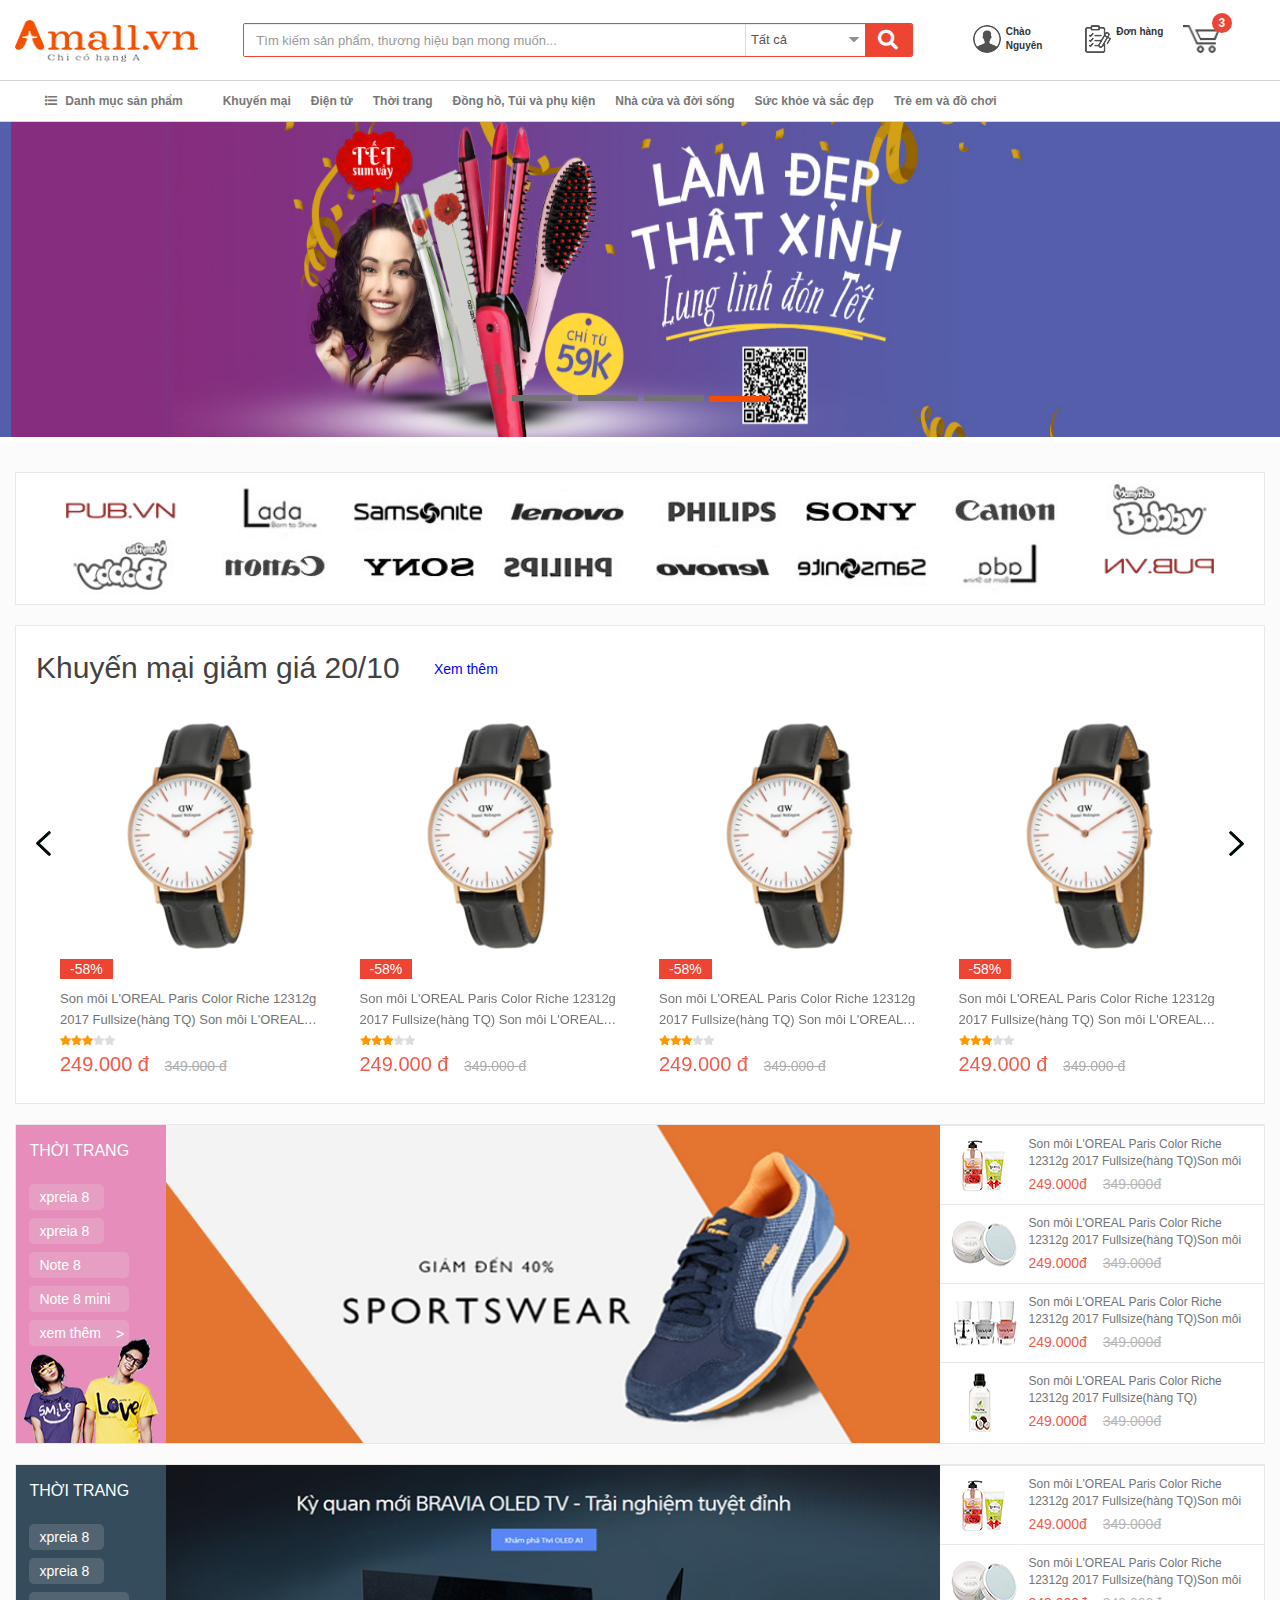
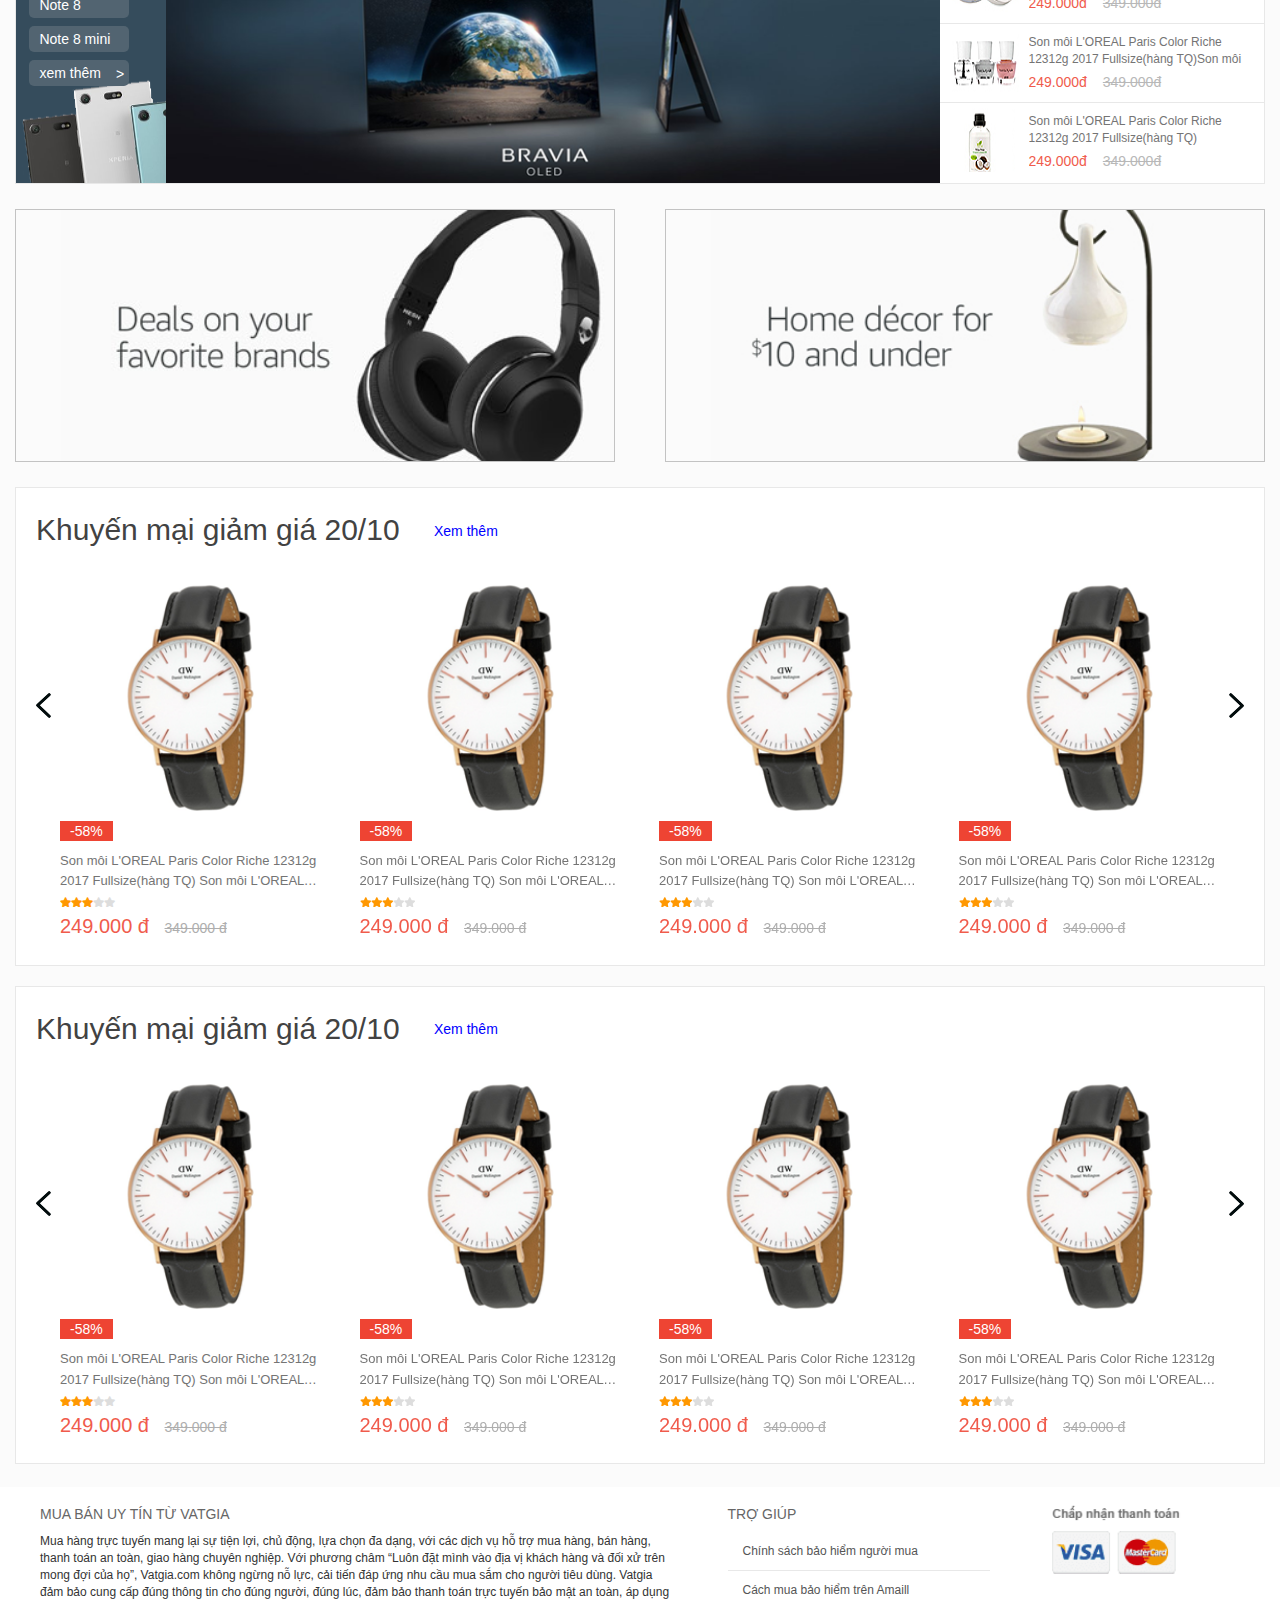
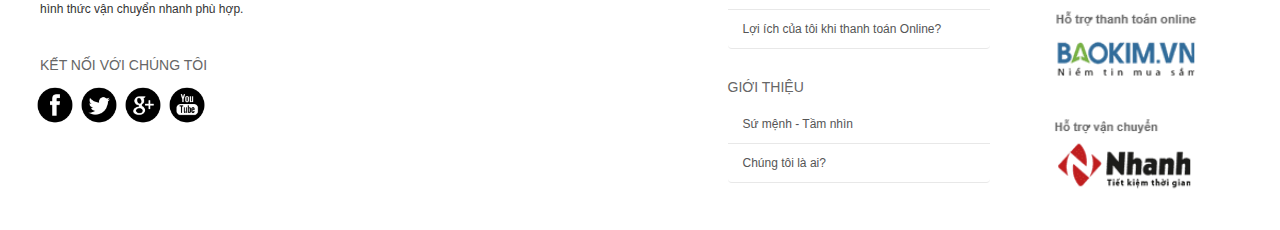
<file: index.html>
<!DOCTYPE html>
<head>
	<meta charset="UTF-8">
	<meta name="viewport" content="width=device-width, initial-scale=1.0">
	<title>Trang chủ</title>
	<link rel="stylesheet" type="text/css" href="public/bootstrap/css/bootstrap.min.css">
	<link rel="stylesheet" type="text/css" href="public/fontawesome/css/fontawesome-all.min.css">
	<link rel="stylesheet" type="text/css" href="public/flaticon-1/flaticon.css">
	<link rel="stylesheet" type="text/css" href="public/flaticon-2/flaticon.css">
	<link rel="stylesheet" type="text/css" href="public/css/style.css">
	<link rel="stylesheet" type="text/css" href="public/css/rebonsive.css">

</head>
<body>

	<header class="header">
		<div class="header-top">
			<div class="container">
				<div class="row">
					<div class="col-xsp-6 col-xs-6 col-sm-3 col-md-2 col-lg-2 logo">
						<a href="index.html"><img src="images/logo/logo.png" alt=""></a>
					</div>
                    <div class="col-xsp-6 col-xs-6 col-sm-4 rebonsive-show">
						<div class="user-nav">
							<div class="user-nav-icon">
								<a href="#"><img src="images/icon/icon-user.png"></a>
							</div>
							<div class="user-nav-icon">
								<a href="#"><img src="images/icon/icon-don-hang.png"></a>
							</div>
							<div class="user-nav-icon cart">
								<a class="" href="#"><img src="images/icon/icon-gio-hang.png"></a>
								<span class="badge">3</span>
							</div>
						</div>
                    </div>
					<div class="col-xsp-12 col-xs-12 col-sm-6 col-md-7 col-lg-7 form-search-width">
						<div class="form-search">
							<form action="" method="POST" role="form">
								<div class="form-inline">
									<input type="text" class="form-control" id="" placeholder="Tìm kiếm sản phẩm, thương hiệu bạn mong muốn...">
									<select name="" class="form-control" title="">
										<option value="">Tất cả</option>
										<option value="">Điện thoại</option>
										<option value="">Thiết bị gia dụng</option>
										<option value="">Thiết bị mạng</option>
									</select>
									<button type="submit" class="btn btn-primary"><i class="fa fa-search"></i></button>
								</div>
							</form>
						</div>
					</div>
					<div class="col-xs-12 col-sm-3 col-md-3 col-lg-3 user-nav-width rebonsive-hidden">
						<div class="user-nav">
							<div class="row">
								<div class="col-xs-4 col-sm-4 col-md-4">
									<div class="user-nav-icon">
										<div class="media">
											<a class="media-left" href="#">
												<img src="images/icon/icon-user.png">
											</a>
											<div class="media-body">
												<p class="media-heading" title="Chào Nguyên">Chào Nguyên</p>
											</div>
										</div>
									</div>
                                </div>

								<div class="col-xs-4 col-sm-4 col-md-4">
                                    <div class="user-nav-icon">
                                        <div class="media">
                                            <a class="media-left" href="#">
                                                <img src="images/icon/icon-don-hang.png" alt="">
                                            </a>
                                            <div class="media-body">
                                                <p class="media-heading">Đơn hàng</p>
                                            </div>
                                        </div>
                                    </div>
								</div>

								<div class="col-xs-4 col-sm-4 col-md-4 cart">
                                    <div class="user-nav-icon">
                                        <div class="media">
                                            <a class="media-left" href="#">
                                                <img src="images/icon/icon-gio-hang.png">
                                            </a>
                                        </div>
                                    </div>
									<span class="badge">3</span>
								</div>
							</div>
						</div>
					</div>
				</div>
			</div>
		</div>
		
		<!-- menu -->
		<div class="header-middle">
			<nav class="navbar menu navbar-default" role="navigation">
				<div class="container-fluid">
					<!-- Brand and toggle get grouped for better mobile display -->
					<div class="navbar-header">
						<button type="button" class="navbar-toggle" data-toggle="collapse" data-target=".navbar-ex1-collapse">
							<span class="sr-only">Toggle navigation</span>
							<span class="icon-bar"></span>
							<span class="icon-bar"></span>
							<span class="icon-bar"></span>
						</button>
					</div>
			
					<!-- Collect the nav links, forms, and other content for toggling -->
					<div class="collapse navbar-collapse navbar-ex1-collapse">
						<div class="container">
							<ul class="nav navbar-nav">
								<li class="menu_home_root first dropdown">
									<a href="#" class="dropdown-toggle" data-toggle="dropdown"><span><i class="fa fa-list"></i> </span>Danh mục sản phẩm </a>
									<ul class="dropdown-menu" id="menu_home_root">
										<li><a href=""><span><i class="flaticon-laptop"></i></span>Máy tính, linh kiện</a>
											<ul class="menu_home_navigate">
												<li class="navigate">
													<div class="home_menu_list">
														<div class="fl">
															<div class="root">NỔI BẬT</div>
															<div class="sub"><a class="hot" href=>Bán chạy</a></div>
															<div class="sub"><a class="hot" href=>Hàng mới</a></div>
															<div class="sub"><a class="hot" href=>Giảm </a></div>
															<div class="root">MÁY VI TÍNH</div>
															<div class="sub"><a href=>Máy tính desktop</a></div>
															<div class="sub"><a href=>Máy tính Laptop</a></div>
															<div class="sub"><a href=>Server (Máy chủ)</a></div>
															<div class="sub"><a href=>Máy tính bảng (Tablet)</a></div>
															<div class="sub"><a href=>MacBook</a></div>
															<div class="sub"><a href=>All in one PC</a></div>
															<div class="root">THIẾT BỊ PHÒNG GAME</div>
															<div class="sub"><a href=>Gaming Mouse</a></div>
															<div class="sub"><a href=>Bàn phím Game thủ</a></div>
															<div class="sub"><a href=>Ghế chơi game</a></div>
															<div class="sub"><a href=>Mousepad (Bàn di chuột)</a></div>
														</div>
														<div class="fl">
															<div class="root">MÁY VĂN PHÒNG</div>
															<div class="sub"><a href=>Máy in</a></div>
															<div class="sub"><a href=>Projector (máy chiếu)</a></div>
															<div class="sub"><a href=>Mực in</a></div>
															<div class="sub"><a href=>Máy photocopy</a></div>
															<div class="sub"><a href=>Máy đọc mã vạch</a></div>
															<div class="sub"><a href=>Máy chấm công</a></div>
															<div class="sub"><a href=>Thiết bị hội thảo</a></div>
															<div class="root">THIẾT BỊ CHO MÁY TÍNH</div>
															<div class="sub"><a href=>Chuột máy tính</a></div>
															<div class="sub"><a href=>Bàn phím</a></div>
															<div class="sub"><a href=>Loa máy tính</a></div>
															<div class="sub"><a href=>USB Memory 3.0</a></div>
															<div class="sub"><a href=>Dụng cụ vệ sinh máy</a></div>
															<div class="sub"><a href=>Màn hình LED</a></div>

														</div>
														<div class="fl">
															<div class="root">THƯƠNG HIỆU</div>
															<div class="sub"><a href=>Apple</a></div>
															<div class="sub"><a href=>Asus</a></div>
															<div class="sub"><a href=>Hp</a></div>
															<div class="sub"><a href=>Acer</a></div>
															<div class="sub"><a href=>Kingston</a></div>
															<div class="sub"><a href=>Dell</a></div>
														</div>
													</div>
												</li>
											</ul>
										</li>
										<li><a href=""><span><i class="flaticon-smartphone-call"></i></span>Điện thoại, viễn thông</a>
											<ul class="menu_home_navigate">
												<li class="navigate">
													<div class="home_menu_list">
														<div class="fl">
															<div class="root">NỔI BẬT</div>
															<div class="sub"><a class="hot" href=>Bán chạy</a></div>
															<div class="sub"><a class="hot" href=>Hàng mới</a></div>
															<div class="sub"><a class="hot" href=>Giảm </a></div>
															<div class="root">MOBILE</div>
															<div class="sub"><a href=>Mobile</a></div>
															<div class="sub"><a href=>Điện thoại Trung Quốc</a></div>
															<div class="sub"><a href=>Điện thoại trả góp</a></div>
															<div class="sub"><a href=>PDA</a></div>
															<div class="root">THIẾT BỊ VIỄN THÔNG</div>
															<div class="sub"><a href=>Tổng Đài Viễn Thông</a></div>
															<div class="sub"><a href=>GPS-Hệ thống định vị vệ tinh</a></div>
															<div class="sub"><a href=>Cáp viễn thông</a></div>
															<div class="sub"><a href=>Thiết bị chống sét</a></div>
														</div>
														<div class="fl">
															<div class="root">THIẾT BỊ VIỄN THÔNG</div>
															<div class="sub"><a href=>Tổng Đài Viễn Thông</a></div>
															<div class="sub"><a href=>GPS-Hệ thống định vị vệ tinh</a></div>
															<div class="sub"><a href=>Cáp viễn thông</a></div>
															<div class="sub"><a href=>Thiết bị chống sét</a></div>
														</div>
														<div class="fl">
															<div class="root">THƯƠNG HIỆU</div>
															<div class="sub"><a href=>Apple</a></div>
															<div class="sub"><a href=>SamSung</a></div>
															<div class="sub"><a href=>HTC</a></div>
															<div class="sub"><a href=>Xiaomi</a></div>
														</div>
													</div>
												</li>
											</ul>
										</li>
										<li><a href="#"><span><i class="flaticon-computer-screen"></i></span>Điện tử, điện máy</a>
											<ul class="menu_home_navigate">
												<li class="navigate">
													<div class="home_menu_list">
														<div class="fl">
															<div class="root">NỔI BẬT</div>
															<div class="sub"><a class="hot" href=>Bán chạy</a></div>
															<div class="sub"><a class="hot" href=>Hàng mới</a></div>
															<div class="sub"><a class="hot" href=>Giảm </a></div>
															<div class="root">HÌNH ẢNH</div>
															<div class="sub"><a href=>Tivi</a></div>
															<div class="sub"><a href=>Tivi LED</a></div>
															<div class="sub"><a href=>Tivi OLED</a></div>
															<div class="sub"><a href=>Projector (Máy chiếu)</a></div>
															<div class="sub"><a href=>Tivi LCD</a></div>
															<div class="root">ÂM THANH</div>
															<div class="sub"><a href=>Amplifier</a></div>
															<div class="sub"><a href=>Loa nghe nhạc</a></div>
															<div class="sub"><a href=>Dàn âm thanh</a></div>
															<div class="sub"><a href=>Loa Hi-end</a></div>
															<div class="sub"><a href=>Dàn karaoke</a></div>
															<div class="sub"><a href=>Microphone</a></div>
														</div>
														<div class="fl">
															<div class="root">THIẾT BỊ VIỄN THÔNG</div>
															<div class="sub"><a href=>Tổng Đài Viễn Thông</a></div>
															<div class="sub"><a href=>GPS-Hệ thống định vị vệ tinh</a></div>
															<div class="sub"><a href=>Cáp viễn thông</a></div>
															<div class="sub"><a href=>Thiết bị chống sét</a></div>
														</div>
														<div class="fl">
															<div class="root">THƯƠNG HIỆU</div>
															<div class="sub"><a href=>Apple</a></div>
															<div class="sub"><a href=>SamSung</a></div>
															<div class="sub"><a href=>HTC</a></div>
															<div class="sub"><a href=>Xiaomi</a></div>
														</div>
													</div>
												</li>
											</ul>
										</li>
										<li><a href="#"><span><i class="flaticon-camera-outline"></i></span>Máy ảnh, máy quay</a>
											<ul class="menu_home_navigate">
												<li class="navigate" >
													<div class="home_menu_list">
														<div class="fl">
															<div class="root">NỔI BẬT</div>
															<div class="sub"><a class="hot" href=>Bán chạy</a></div>
															<div class="sub"><a class="hot" href=>Hàng mới</a></div>
															<div class="sub"><a class="hot" href=>Giảm </a></div>
															<div class="root">MOBILE</div>
															<div class="sub"><a href=>Mobile</a></div>
															<div class="sub"><a href=>Điện thoại Trung Quốc</a></div>
															<div class="sub"><a href=>Điện thoại trả góp</a></div>
															<div class="sub"><a href=>PDA</a></div>
															<div class="root">THIẾT BỊ VIỄN THÔNG</div>
															<div class="sub"><a href=>Tổng Đài Viễn Thông</a></div>
															<div class="sub"><a href=>GPS-Hệ thống định vị vệ tinh</a></div>
															<div class="sub"><a href=>Cáp viễn thông</a></div>
															<div class="sub"><a href=>Thiết bị chống sét</a></div>
														</div>
														<div class="fl">
															<div class="root">THIẾT BỊ VIỄN THÔNG</div>
															<div class="sub"><a href=>Tổng Đài Viễn Thông</a></div>
															<div class="sub"><a href=>GPS-Hệ thống định vị vệ tinh</a></div>
															<div class="sub"><a href=>Cáp viễn thông</a></div>
															<div class="sub"><a href=>Thiết bị chống sét</a></div>
														</div>
														<div class="fl">
															<div class="root">THƯƠNG HIỆU</div>
															<div class="sub"><a href=>Apple</a></div>
															<div class="sub"><a href=>SamSung</a></div>
															<div class="sub"><a href=>HTC</a></div>
															<div class="sub"><a href=>Xiaomi</a></div>
														</div>
													</div>
												</li>
											</ul>
										</li>
										<li><a href="#"><span><i class="flaticon-transport"></i></span>Ô tô, xe máy, xe đạp</a>
											<ul class="menu_home_navigate">
												<li class="navigate">
													<div class="home_menu_list">
														<div class="fl">
															<div class="root">NỔI BẬT</div>
															<div class="sub"><a class="hot" href=>Bán chạy</a></div>
															<div class="sub"><a class="hot" href=>Hàng mới</a></div>
															<div class="sub"><a class="hot" href=>Giảm </a></div>
															<div class="root">MOBILE</div>
															<div class="sub"><a href=>Mobile</a></div>
															<div class="sub"><a href=>Điện thoại Trung Quốc</a></div>
															<div class="sub"><a href=>Điện thoại trả góp</a></div>
															<div class="sub"><a href=>PDA</a></div>
															<div class="root">THIẾT BỊ VIỄN THÔNG</div>
															<div class="sub"><a href=>Tổng Đài Viễn Thông</a></div>
															<div class="sub"><a href=>GPS-Hệ thống định vị vệ tinh</a></div>
															<div class="sub"><a href=>Cáp viễn thông</a></div>
															<div class="sub"><a href=>Thiết bị chống sét</a></div>
														</div>
														<div class="fl">
															<div class="root">THIẾT BỊ VIỄN THÔNG</div>
															<div class="sub"><a href=>Tổng Đài Viễn Thông</a></div>
															<div class="sub"><a href=>GPS-Hệ thống định vị vệ tinh</a></div>
															<div class="sub"><a href=>Cáp viễn thông</a></div>
															<div class="sub"><a href=>Thiết bị chống sét</a></div>
														</div>
														<div class="fl">
															<div class="root">THƯƠNG HIỆU</div>
															<div class="sub"><a href=>Apple</a></div>
															<div class="sub"><a href=>SamSung</a></div>
															<div class="sub"><a href=>HTC</a></div>
															<div class="sub"><a href=>Xiaomi</a></div>
														</div>
													</div>
												</li>
											</ul>
										</li>
										<li><a href="#"><span><i class="flaticon-shirt"></i></span>Thời trang, phụ kiện</a>
											<ul class="menu_home_navigate">
												<li class="navigate">
													<div class="home_menu_list">
														<div class="fl">
															<div class="root">NỔI BẬT</div>
															<div class="sub"><a class="hot" href=>Bán chạy</a></div>
															<div class="sub"><a class="hot" href=>Hàng mới</a></div>
															<div class="sub"><a class="hot" href=>Giảm </a></div>
															<div class="root">MOBILE</div>
															<div class="sub"><a href=>Mobile</a></div>
															<div class="sub"><a href=>Điện thoại Trung Quốc</a></div>
															<div class="sub"><a href=>Điện thoại trả góp</a></div>
															<div class="sub"><a href=>PDA</a></div>
															<div class="root">THIẾT BỊ VIỄN THÔNG</div>
															<div class="sub"><a href=>Tổng Đài Viễn Thông</a></div>
															<div class="sub"><a href=>GPS-Hệ thống định vị vệ tinh</a></div>
															<div class="sub"><a href=>Cáp viễn thông</a></div>
															<div class="sub"><a href=>Thiết bị chống sét</a></div>
														</div>
														<div class="fl">
															<div class="root">THIẾT BỊ VIỄN THÔNG</div>
															<div class="sub"><a href=>Tổng Đài Viễn Thông</a></div>
															<div class="sub"><a href=>GPS-Hệ thống định vị vệ tinh</a></div>
															<div class="sub"><a href=>Cáp viễn thông</a></div>
															<div class="sub"><a href=>Thiết bị chống sét</a></div>
														</div>
														<div class="fl">
															<div class="root">THƯƠNG HIỆU</div>
															<div class="sub"><a href=>Apple</a></div>
															<div class="sub"><a href=>SamSung</a></div>
															<div class="sub"><a href=>HTC</a></div>
															<div class="sub"><a href=>Xiaomi</a></div>
														</div>
													</div>
												</li>
											</ul>
										</li>
										<li><a href="#"><span><i class="flaticon-baby-head-outline-with-pacifier"></i></span>Mẹ và bé</a>
											<ul class="menu_home_navigate">
												<li class="navigate">
													<div class="home_menu_list">
														<div class="fl">
															<div class="root">NỔI BẬT</div>
															<div class="sub"><a class="hot" href=>Bán chạy</a></div>
															<div class="sub"><a class="hot" href=>Hàng mới</a></div>
															<div class="sub"><a class="hot" href=>Giảm </a></div>
															<div class="root">MOBILE</div>
															<div class="sub"><a href=>Mobile</a></div>
															<div class="sub"><a href=>Điện thoại Trung Quốc</a></div>
															<div class="sub"><a href=>Điện thoại trả góp</a></div>
															<div class="sub"><a href=>PDA</a></div>
															<div class="root">THIẾT BỊ VIỄN THÔNG</div>
															<div class="sub"><a href=>Tổng Đài Viễn Thông</a></div>
															<div class="sub"><a href=>GPS-Hệ thống định vị vệ tinh</a></div>
															<div class="sub"><a href=>Cáp viễn thông</a></div>
															<div class="sub"><a href=>Thiết bị chống sét</a></div>
														</div>
														<div class="fl">
															<div class="root">THIẾT BỊ VIỄN THÔNG</div>
															<div class="sub"><a href=>Tổng Đài Viễn Thông</a></div>
															<div class="sub"><a href=>GPS-Hệ thống định vị vệ tinh</a></div>
															<div class="sub"><a href=>Cáp viễn thông</a></div>
															<div class="sub"><a href=>Thiết bị chống sét</a></div>
														</div>
														<div class="fl">
															<div class="root">THƯƠNG HIỆU</div>
															<div class="sub"><a href=>Apple</a></div>
															<div class="sub"><a href=>SamSung</a></div>
															<div class="sub"><a href=>HTC</a></div>
															<div class="sub"><a href=>Xiaomi</a></div>
														</div>
													</div>
												</li>
											</ul>
										</li>
										<li><a href="#"><span><i class="flaticon-lipstick"></i></span>Sức khỏe, sắc đẹp</a>
											<ul class="menu_home_navigate">
												<li class="navigate">
													<div class="home_menu_list">
														<div class="fl">
															<div class="root">NỔI BẬT</div>
															<div class="sub"><a class="hot" href=>Bán chạy</a></div>
															<div class="sub"><a class="hot" href=>Hàng mới</a></div>
															<div class="sub"><a class="hot" href=>Giảm </a></div>
															<div class="root">MOBILE</div>
															<div class="sub"><a href=>Mobile</a></div>
															<div class="sub"><a href=>Điện thoại Trung Quốc</a></div>
															<div class="sub"><a href=>Điện thoại trả góp</a></div>
															<div class="sub"><a href=>PDA</a></div>
															<div class="root">THIẾT BỊ VIỄN THÔNG</div>
															<div class="sub"><a href=>Tổng Đài Viễn Thông</a></div>
															<div class="sub"><a href=>GPS-Hệ thống định vị vệ tinh</a></div>
															<div class="sub"><a href=>Cáp viễn thông</a></div>
															<div class="sub"><a href=>Thiết bị chống sét</a></div>
														</div>
														<div class="fl">
															<div class="root">THIẾT BỊ VIỄN THÔNG</div>
															<div class="sub"><a href=>Tổng Đài Viễn Thông</a></div>
															<div class="sub"><a href=>GPS-Hệ thống định vị vệ tinh</a></div>
															<div class="sub"><a href=>Cáp viễn thông</a></div>
															<div class="sub"><a href=>Thiết bị chống sét</a></div>
														</div>
														<div class="fl">
															<div class="root">THƯƠNG HIỆU</div>
															<div class="sub"><a href=>Apple</a></div>
															<div class="sub"><a href=>SamSung</a></div>
															<div class="sub"><a href=>HTC</a></div>
															<div class="sub"><a href=>Xiaomi</a></div>
														</div>
													</div>
												</li>
											</ul>
										</li>
										<li><a href="#"><span><i class="flaticon-cooking"></i></span>Đồ dùng sinh hoạt</a>
											<ul class="menu_home_navigate">
												<li class="navigate">
													<div class="home_menu_list">
														<div class="fl">
															<div class="root">NỔI BẬT</div>
															<div class="sub"><a class="hot" href=>Bán chạy</a></div>
															<div class="sub"><a class="hot" href=>Hàng mới</a></div>
															<div class="sub"><a class="hot" href=>Giảm </a></div>
															<div class="root">MOBILE</div>
															<div class="sub"><a href=>Mobile</a></div>
															<div class="sub"><a href=>Điện thoại Trung Quốc</a></div>
															<div class="sub"><a href=>Điện thoại trả góp</a></div>
															<div class="sub"><a href=>PDA</a></div>
															<div class="root">THIẾT BỊ VIỄN THÔNG</div>
															<div class="sub"><a href=>Tổng Đài Viễn Thông</a></div>
															<div class="sub"><a href=>GPS-Hệ thống định vị vệ tinh</a></div>
															<div class="sub"><a href=>Cáp viễn thông</a></div>
															<div class="sub"><a href=>Thiết bị chống sét</a></div>
														</div>
														<div class="fl">
															<div class="root">THIẾT BỊ VIỄN THÔNG</div>
															<div class="sub"><a href=>Tổng Đài Viễn Thông</a></div>
															<div class="sub"><a href=>GPS-Hệ thống định vị vệ tinh</a></div>
															<div class="sub"><a href=>Cáp viễn thông</a></div>
															<div class="sub"><a href=>Thiết bị chống sét</a></div>
														</div>
														<div class="fl">
															<div class="root">THƯƠNG HIỆU</div>
															<div class="sub"><a href=>Apple</a></div>
															<div class="sub"><a href=>SamSung</a></div>
															<div class="sub"><a href=>HTC</a></div>
															<div class="sub"><a href=>Xiaomi</a></div>
														</div>
													</div>
												</li>
											</ul>
										</li>
										<li><a href="#"><span><i class="flaticon-chair"></i></span>Nội thất, ngoại thất</a>
											<ul class="menu_home_navigate">
												<li class="navigate">
													<div class="home_menu_list">
														<div class="fl">
															<div class="root">NỔI BẬT</div>
															<div class="sub"><a class="hot" href=>Bán chạy</a></div>
															<div class="sub"><a class="hot" href=>Hàng mới</a></div>
															<div class="sub"><a class="hot" href=>Giảm </a></div>
															<div class="root">MOBILE</div>
															<div class="sub"><a href=>Mobile</a></div>
															<div class="sub"><a href=>Điện thoại Trung Quốc</a></div>
															<div class="sub"><a href=>Điện thoại trả góp</a></div>
															<div class="sub"><a href=>PDA</a></div>
															<div class="root">THIẾT BỊ VIỄN THÔNG</div>
															<div class="sub"><a href=>Tổng Đài Viễn Thông</a></div>
															<div class="sub"><a href=>GPS-Hệ thống định vị vệ tinh</a></div>
															<div class="sub"><a href=>Cáp viễn thông</a></div>
															<div class="sub"><a href=>Thiết bị chống sét</a></div>
														</div>
														<div class="fl">
															<div class="root">THIẾT BỊ VIỄN THÔNG</div>
															<div class="sub"><a href=>Tổng Đài Viễn Thông</a></div>
															<div class="sub"><a href=>GPS-Hệ thống định vị vệ tinh</a></div>
															<div class="sub"><a href=>Cáp viễn thông</a></div>
															<div class="sub"><a href=>Thiết bị chống sét</a></div>
														</div>
														<div class="fl">
															<div class="root">THƯƠNG HIỆU</div>
															<div class="sub"><a href=>Apple</a></div>
															<div class="sub"><a href=>SamSung</a></div>
															<div class="sub"><a href=>HTC</a></div>
															<div class="sub"><a href=>Xiaomi</a></div>
														</div>
													</div>
												</li>
											</ul>
										</li>
										<li><a href="#"><span><i class="flaticon-book"></i></span>Sách, văn phòng, quà tặng</a>
											<ul class="menu_home_navigate">
												<li class="navigate">
													<div class="home_menu_list">
														<div class="fl">
															<div class="root">NỔI BẬT</div>
															<div class="sub"><a class="hot" href=>Bán chạy</a></div>
															<div class="sub"><a class="hot" href=>Hàng mới</a></div>
															<div class="sub"><a class="hot" href=>Giảm </a></div>
															<div class="root">MOBILE</div>
															<div class="sub"><a href=>Mobile</a></div>
															<div class="sub"><a href=>Điện thoại Trung Quốc</a></div>
															<div class="sub"><a href=>Điện thoại trả góp</a></div>
															<div class="sub"><a href=>PDA</a></div>
															<div class="root">THIẾT BỊ VIỄN THÔNG</div>
															<div class="sub"><a href=>Tổng Đài Viễn Thông</a></div>
															<div class="sub"><a href=>GPS-Hệ thống định vị vệ tinh</a></div>
															<div class="sub"><a href=>Cáp viễn thông</a></div>
															<div class="sub"><a href=>Thiết bị chống sét</a></div>
														</div>
														<div class="fl">
															<div class="root">THIẾT BỊ VIỄN THÔNG</div>
															<div class="sub"><a href=>Tổng Đài Viễn Thông</a></div>
															<div class="sub"><a href=>GPS-Hệ thống định vị vệ tinh</a></div>
															<div class="sub"><a href=>Cáp viễn thông</a></div>
															<div class="sub"><a href=>Thiết bị chống sét</a></div>
														</div>
														<div class="fl">
															<div class="root">THƯƠNG HIỆU</div>
															<div class="sub"><a href=>Apple</a></div>
															<div class="sub"><a href=>SamSung</a></div>
															<div class="sub"><a href=>HTC</a></div>
															<div class="sub"><a href=>Xiaomi</a></div>
														</div>
													</div>
												</li>
											</ul>
										</li>
										<li><a href="#"><span><i class="flaticon-bycicle"></i></span>Thể thao</a>
											<ul class="menu_home_navigate">
												<li class="navigate">
													<div class="home_menu_list">
														<div class="fl">
															<div class="root">NỔI BẬT</div>
															<div class="sub"><a class="hot" href=>Bán chạy</a></div>
															<div class="sub"><a class="hot" href=>Hàng mới</a></div>
															<div class="sub"><a class="hot" href=>Giảm </a></div>
															<div class="root">MOBILE</div>
															<div class="sub"><a href=>Mobile</a></div>
															<div class="sub"><a href=>Điện thoại Trung Quốc</a></div>
															<div class="sub"><a href=>Điện thoại trả góp</a></div>
															<div class="sub"><a href=>PDA</a></div>
															<div class="root">THIẾT BỊ VIỄN THÔNG</div>
															<div class="sub"><a href=>Tổng Đài Viễn Thông</a></div>
															<div class="sub"><a href=>GPS-Hệ thống định vị vệ tinh</a></div>
															<div class="sub"><a href=>Cáp viễn thông</a></div>
															<div class="sub"><a href=>Thiết bị chống sét</a></div>
														</div>
														<div class="fl">
															<div class="root">THIẾT BỊ VIỄN THÔNG</div>
															<div class="sub"><a href=>Tổng Đài Viễn Thông</a></div>
															<div class="sub"><a href=>GPS-Hệ thống định vị vệ tinh</a></div>
															<div class="sub"><a href=>Cáp viễn thông</a></div>
															<div class="sub"><a href=>Thiết bị chống sét</a></div>
														</div>
														<div class="fl">
															<div class="root">THƯƠNG HIỆU</div>
															<div class="sub"><a href=>Apple</a></div>
															<div class="sub"><a href=>SamSung</a></div>
															<div class="sub"><a href=>HTC</a></div>
															<div class="sub"><a href=>Xiaomi</a></div>
														</div>
													</div>
												</li>
											</ul>
										</li>
										<li><a href="#"><span><i class="flaticon-apartment"></i></span>Công nghiệp, Xây dựng</a>
											<ul class="menu_home_navigate">
												<li class="navigate">
													<div class="home_menu_list">
														<div class="fl">
															<div class="root">NỔI BẬT</div>
															<div class="sub"><a class="hot" href=>Bán chạy</a></div>
															<div class="sub"><a class="hot" href=>Hàng mới</a></div>
															<div class="sub"><a class="hot" href=>Giảm </a></div>
															<div class="root">MOBILE</div>
															<div class="sub"><a href=>Mobile</a></div>
															<div class="sub"><a href=>Điện thoại Trung Quốc</a></div>
															<div class="sub"><a href=>Điện thoại trả góp</a></div>
															<div class="sub"><a href=>PDA</a></div>
															<div class="root">THIẾT BỊ VIỄN THÔNG</div>
															<div class="sub"><a href=>Tổng Đài Viễn Thông</a></div>
															<div class="sub"><a href=>GPS-Hệ thống định vị vệ tinh</a></div>
															<div class="sub"><a href=>Cáp viễn thông</a></div>
															<div class="sub"><a href=>Thiết bị chống sét</a></div>
														</div>
														<div class="fl">
															<div class="root">THIẾT BỊ VIỄN THÔNG</div>
															<div class="sub"><a href=>Tổng Đài Viễn Thông</a></div>
															<div class="sub"><a href=>GPS-Hệ thống định vị vệ tinh</a></div>
															<div class="sub"><a href=>Cáp viễn thông</a></div>
															<div class="sub"><a href=>Thiết bị chống sét</a></div>
														</div>
														<div class="fl">
															<div class="root">THƯƠNG HIỆU</div>
															<div class="sub"><a href=>Apple</a></div>
															<div class="sub"><a href=>SamSung</a></div>
															<div class="sub"><a href=>HTC</a></div>
															<div class="sub"><a href=>Xiaomi</a></div>
														</div>
													</div>
												</li>
											</ul>
										</li>
										<li><a href="#"><span><i class="flaticon-international-delivery"></i></span>Dịch vụ, giải trí, du lịch</a>
											<ul class="menu_home_navigate">
												<li class="navigate">
													<div class="home_menu_list">
														<div class="fl">
															<div class="root">NỔI BẬT</div>
															<div class="sub"><a class="hot" href=>Bán chạy</a></div>
															<div class="sub"><a class="hot" href=>Hàng mới</a></div>
															<div class="sub"><a class="hot" href=>Giảm </a></div>
															<div class="root">MOBILE</div>
															<div class="sub"><a href=>Mobile</a></div>
															<div class="sub"><a href=>Điện thoại Trung Quốc</a></div>
															<div class="sub"><a href=>Điện thoại trả góp</a></div>
															<div class="sub"><a href=>PDA</a></div>
															<div class="root">THIẾT BỊ VIỄN THÔNG</div>
															<div class="sub"><a href=>Tổng Đài Viễn Thông</a></div>
															<div class="sub"><a href=>GPS-Hệ thống định vị vệ tinh</a></div>
															<div class="sub"><a href=>Cáp viễn thông</a></div>
															<div class="sub"><a href=>Thiết bị chống sét</a></div>
														</div>
														<div class="fl">
															<div class="root">THIẾT BỊ VIỄN THÔNG</div>
															<div class="sub"><a href=>Tổng Đài Viễn Thông</a></div>
															<div class="sub"><a href=>GPS-Hệ thống định vị vệ tinh</a></div>
															<div class="sub"><a href=>Cáp viễn thông</a></div>
															<div class="sub"><a href=>Thiết bị chống sét</a></div>
														</div>
														<div class="fl">
															<div class="root">THƯƠNG HIỆU</div>
															<div class="sub"><a href=>Apple</a></div>
															<div class="sub"><a href=>SamSung</a></div>
															<div class="sub"><a href=>HTC</a></div>
															<div class="sub"><a href=>Xiaomi</a></div>
														</div>
													</div>
												</li>
											</ul>
										</li>
										<li><a href="#"><span><i class="flaticon-coffee-cup"></i></span>Thực phẩm, đồ uống</a>
											<ul class="menu_home_navigate">
												<li class="navigate">
													<div class="home_menu_list">
														<div class="fl">
															<div class="root">NỔI BẬT</div>
															<div class="sub"><a class="hot" href=>Bán chạy</a></div>
															<div class="sub"><a class="hot" href=>Hàng mới</a></div>
															<div class="sub"><a class="hot" href=>Giảm </a></div>
															<div class="root">MOBILE</div>
															<div class="sub"><a href=>Mobile</a></div>
															<div class="sub"><a href=>Điện thoại Trung Quốc</a></div>
															<div class="sub"><a href=>Điện thoại trả góp</a></div>
															<div class="sub"><a href=>PDA</a></div>
															<div class="root">THIẾT BỊ VIỄN THÔNG</div>
															<div class="sub"><a href=>Tổng Đài Viễn Thông</a></div>
															<div class="sub"><a href=>GPS-Hệ thống định vị vệ tinh</a></div>
															<div class="sub"><a href=>Cáp viễn thông</a></div>
															<div class="sub"><a href=>Thiết bị chống sét</a></div>
														</div>
														<div class="fl">
															<div class="root">THIẾT BỊ VIỄN THÔNG</div>
															<div class="sub"><a href=>Tổng Đài Viễn Thông</a></div>
															<div class="sub"><a href=>GPS-Hệ thống định vị vệ tinh</a></div>
															<div class="sub"><a href=>Cáp viễn thông</a></div>
															<div class="sub"><a href=>Thiết bị chống sét</a></div>
														</div>
														<div class="fl">
															<div class="root">THƯƠNG HIỆU</div>
															<div class="sub"><a href=>Apple</a></div>
															<div class="sub"><a href=>SamSung</a></div>
															<div class="sub"><a href=>HTC</a></div>
															<div class="sub"><a href=>Xiaomi</a></div>
														</div>
													</div>
												</li>
											</ul>
										</li>
									</ul>

								</li>
								<li><a href="danh-muc.html">Khuyến mại</a></li>
								<li><a href="danh-muc.html">Điện tử</a></li>
								<li><a href="danh-muc.html">Thời trang</a></li>
								<li><a href="danh-muc.html">Đồng hồ, Túi và phụ kiện</a></li>
								<li><a href="danh-muc.html">Nhà cửa và đời sống</a></li>
								<li><a href="danh-muc.html">Sức khỏe và sắc đẹp</a></li>
								<li><a href="danh-muc.html">Trẻ em và đồ chơi</a></li>
							</ul>
						</div><!-- /.navbar-collapse -->
					</div>
				</div>
			</nav>
			<nav class="navbar menu-rebonsive navbar-default" role="navigation">
				<div class="container-fluid">
					<!-- Brand and toggle get grouped for better mobile display -->
					<div class="navbar-header">
						<button type="button" class="navbar-toggle" data-toggle="collapse" data-target=".navbar-ex1-collapse">
							<span class="sr-only">Toggle navigation</span>
							<span class="icon-bar"></span>
							<span class="icon-bar"></span>
							<span class="icon-bar"></span>
						</button>
					</div>
					<!-- Collect the nav links, forms, and other content for toggling -->
					<div class="collapse navbar-collapse navbar-ex1-collapse">
						<div class="container">
							<ul class="nav navbar-nav">
								<li>
									<a href="#" class=""><span><i class="fa fa-list"></i></span> Danh mục sản phẩm </a>
									<ul class="nav menu-sub">
										<li><a href=""><span><i class="flaticon-laptop"></i></span>Máy tính, linh kiện</a></li>
										<li><a href=""><span><i class="flaticon-smartphone-call"></i></span>Điện thoại, viễn thông</a></li>
										<li><a href="#"><span><i class="flaticon-computer-screen"></i></span>Điện tử, điện máy</a></li>
										<li><a href="#"><span><i class="flaticon-camera-outline"></i></span>Máy ảnh, máy quay</a></li>
										<li><a href="#"><span><i class="flaticon-transport"></i></span>Ô tô, xe máy, xe đạp</a></li>
										<li><a href="#"><span><i class="flaticon-shirt"></i></span>Thời trang, phụ kiện</a></li>
										<li><a href="#"><span><i class="flaticon-baby-head-outline-with-pacifier"></i></span>Mẹ và bé</a></li>
										<li><a href="#"><span><i class="flaticon-lipstick"></i></span>Sức khỏe, sắc đẹp</a></li>
										<li><a href="#"><span><i class="flaticon-cooking"></i></span>Đồ dùng sinh hoạt</a></li>
										<li><a href="#"><span><i class="flaticon-chair"></i></span>Nội thất, ngoại thất</a></li>
										<li><a href="#"><span><i class="flaticon-book"></i></span>Sách, văn phòng, quà tặng</a></li>
										<li><a href="#"><span><i class="flaticon-bycicle"></i></span>Thể thao</a></li>
										<li><a href="#"><span><i class="flaticon-apartment"></i></span>Công nghiệp, Xây dựng</a></li>
										<li><a href="#"><span><i class="flaticon-international-delivery"></i></span>Dịch vụ, giải trí, du lịch</a></li>
										<li><a href="#"><span><i class="flaticon-coffee-cup"></i></span>Thực phẩm, đồ uống</a></li>
									</ul>

								</li>
								<li><a href="#">Khuyến mại</a></li>
								<li><a href="#">Điện tử</a></li>
								<li><a href="#">Thời trang</a></li>
								<li><a href="#">Đồng hồ, Túi và phụ kiện</a></li>
								<li><a href="#">Nhà cửa và đời sống</a></li>
								<li><a href="#">Sức khỏe và sắc đẹp</a></li>
								<li><a href="#">Trẻ em và đồ chơi</a></li>
							</ul>
						</div><!-- /.navbar-collapse -->
					</div>
				</div>
			</nav>
		</div>

		<!-- banner -->
		<div class="header-bottom">
			<div id="banner" class="carousel slide" data-ride="carousel">
				<ol class="carousel-indicators">
					<li data-target="#banner" data-slide-to="0" class="select_slide"></li>
					<li data-target="#banner" data-slide-to="1" class="select_slide"></li>
					<li data-target="#banner" data-slide-to="2" class="select_slide"></li>
					<li data-target="#banner" data-slide-to="3" class="select_slide active"></li>
				</ol>
				<div class="carousel-inner">
					<div class="item ">
						<img src="images/banner/banner.png">
					</div>
					<div class="item">
						<img src="images/banner/banner.png">
					</div>
					<div class="item">
						<img src="images/banner/banner.png">
					</div>
					<div class="item active">
						<img src="images/banner/banner.png">
					</div>
				</div>
			
			</div>
		</div>
	</header><!-- /header -->
	<!--main-->
	<div class="container">
		<section class="logo-category">
			<div class="logo-img">
				<img src="images/icon/icon-bar-1.png" alt="">
				<img src="images/icon/icon-bar-2.png" alt="">
			</div>
		</section>
		
		<div class="logo-category-rebonsive">
			<div id="logo-category-rebonsive-carousel" class="carousel slide" data-ride="carousel">
				<div class="carousel-inner">
					<div class="item active">
						<div class="row">
							<div class="col-xs-3">
								<div class="logo-category-rebonsive-icon">
									<img src="images/icon/icon-hang-1.png" alt="">
								</div>
							</div>
							<div class="col-xs-3">
								<div class="logo-category-rebonsive-icon">
									<img src="images/icon/icon-hang-2.png" alt="">
								</div>
							</div>
							<div class="col-xs-3">
								<div class="logo-category-rebonsive-icon">
									<img src="images/icon/icon-hang-3.png" alt="">
								</div>
							</div>
							<div class="col-xs-3">
								<div class="logo-category-rebonsive-icon">
									<img src="images/icon/icon-hang-4.png" alt="">
								</div>
							</div>
						</div>
					</div>
					<div class="item">
						<div class="row">
							<div class="col-xs-3">
								<div class="logo-category-rebonsive-icon">
									<img src="images/icon/icon-hang-5.png" alt="">
								</div>
							</div>
							<div class="col-xs-3">
								<div class="logo-category-rebonsive-icon">
									<img src="images/icon/icon-hang-6.png" alt="">
								</div>
							</div>
							<div class="col-xs-3">
								<div class="logo-category-rebonsive-icon">
									<img src="images/icon/icon-hang-7.png" alt="">
								</div>
							</div>
							<div class="col-xs-3">
								<div class="logo-category-rebonsive-icon">
									<img src="images/icon/icon-hang-8.png" alt="">
								</div>
							</div>
						</div>
					</div>
				</div>
				<a class="left prev" href="#logo-category-rebonsive-carousel" data-slide="prev"><img src="images/icon/icon-left.png" alt=""></a>
				<a class="right next" href="#logo-category-rebonsive-carousel" data-slide="next"><img src="images/icon/icon-right.png" alt=""></a>
			</div>
		</div>
		<!-- product-carousel -->
		<section class="product-carousel rebonsive-hidden">
			<div class="title">
				<h2>Khuyến mại giảm giá 20/10</h2>
				<a href="">Xem thêm</a>
			</div>
			<div id="product-carousel" class="carousel slide" data-ride="carousel">
				<div class="carousel-inner">
					<div class="item active">
                        <div class="row">
                            <div class="col-xs-3 col-sm-3 col-md-3 col-lg-3">
                                <div class="thumbnail">
                                    <div class="pro-img">
										<a href=""><a href=""><img src="images/product.png" alt=""></a></a>
                                        <span class="discount">-58%</span>
                                    </div>

                                    <div class="caption">
                                        <a href="" title="">
                                            <p class="product-name">
                                                Son môi L'OREAL Paris Color Riche 12312g 2017 Fullsize(hàng TQ)
                                                Son môi L'OREAL Paris Color Riche 12312g 2017 Fullsize(hàng TQ)
                                                Son môi L'OREAL Paris Color Riche 12312g 2017 Fullsize(hàng TQ)
                                            </p>
                                        </a>

                                        <p class="star">
											<span class="fa fa-star checked"></span>
											<span class="fa fa-star checked"></span>
											<span class="fa fa-star checked"></span>
											<span class="fa fa-star"></span>
											<span class="fa fa-star"></span>
                                        </p>
                                        <p class="pro-price">
                                            249.000 đ <span>349.000 đ</span>
                                        </p>
                                    </div>
                                </div>
                            </div>
                            <div class="col-xs-3 col-sm-3 col-md-3 col-lg-3">
                                <div class="thumbnail">
                                    <div class="pro-img">
                                        <a href=""><img src="images/product.png" alt=""></a>
                                        <span class="discount">-58%</span>
                                    </div>

                                    <div class="caption">
                                        <a href="">
                                            <p class="product-name">
                                                Son môi L'OREAL Paris Color Riche 12312g 2017 Fullsize(hàng TQ)
                                                Son môi L'OREAL Paris Color Riche 12312g 2017 Fullsize(hàng TQ)
                                                Son môi L'OREAL Paris Color Riche 12312g 2017 Fullsize(hàng TQ)
                                            </p>
                                        </a>

                                        <p class="star">
                                            <span class="fa fa-star checked"></span>
                                            <span class="fa fa-star checked"></span>
                                            <span class="fa fa-star checked"></span>
                                            <span class="fa fa-star"></span>
                                            <span class="fa fa-star"></span>
                                        </p>
                                        <p class="pro-price">
                                            249.000 đ <span>349.000 đ</span>
                                        </p>
                                    </div>
                                </div>
                            </div>
                            <div class="col-xs-3 col-sm-3 col-md-3 col-lg-3">
                                <div class="thumbnail">
                                    <div class="pro-img">
                                        <a href=""><img src="images/product.png" alt=""></a>
                                        <span class="discount">-58%</span>
                                    </div>

                                    <div class="caption">
                                        <a href="">
                                            <p class="product-name">
                                                Son môi L'OREAL Paris Color Riche 12312g 2017 Fullsize(hàng TQ)
                                                Son môi L'OREAL Paris Color Riche 12312g 2017 Fullsize(hàng TQ)
                                                Son môi L'OREAL Paris Color Riche 12312g 2017 Fullsize(hàng TQ)
                                            </p>
                                        </a>

                                        <p class="star">
                                            <span class="fa fa-star checked"></span>
                                            <span class="fa fa-star checked"></span>
                                            <span class="fa fa-star checked"></span>
                                            <span class="fa fa-star"></span>
                                            <span class="fa fa-star"></span>
                                        </p>
                                        <p class="pro-price">
                                            249.000 đ <span>349.000 đ</span>
                                        </p>
                                    </div>
                                </div>
                            </div>
                            <div class="col-xs-3 col-sm-3 col-md-3 col-lg-3">
                                <div class="thumbnail">
                                    <div class="pro-img">
                                        <a href=""><img src="images/product.png" alt=""></a>
                                        <span class="discount">-58%</span>
                                    </div>

                                    <div class="caption">
                                        <a href="">
                                            <p class="product-name">
                                                Son môi L'OREAL Paris Color Riche 12312g 2017 Fullsize(hàng TQ)
                                                Son môi L'OREAL Paris Color Riche 12312g 2017 Fullsize(hàng TQ)
                                                Son môi L'OREAL Paris Color Riche 12312g 2017 Fullsize(hàng TQ)
                                            </p>
                                        </a>

                                        <p class="star">
                                            <span class="fa fa-star checked"></span>
                                            <span class="fa fa-star checked"></span>
                                            <span class="fa fa-star checked"></span>
                                            <span class="fa fa-star"></span>
                                            <span class="fa fa-star"></span>
                                        </p>
                                        <p class="pro-price">
                                            249.000 đ <span>349.000 đ</span>
                                        </p>
                                    </div>
                                </div>
                            </div>
                        </div>
					</div>
					<div class="item">
						<div class="row">
							<div class="col-xs-3 col-sm-3 col-md-3 col-lg-3">
								<div class="thumbnail">
									<div class="pro-img">
										<a href=""><img src="images/product.png" alt=""></a>
										<span class="discount">-58%</span>
									</div>

									<div class="caption">
										<a href="" title="">
											<p class="product-name">
												Son môi L'OREAL Paris Color Riche 12312g 2017 Fullsize(hàng TQ)
												Son môi L'OREAL Paris Color Riche 12312g 2017 Fullsize(hàng TQ)
												Son môi L'OREAL Paris Color Riche 12312g 2017 Fullsize(hàng TQ)
											</p>
										</a>

										<p class="star">
											<span class="fa fa-star checked"></span>
											<span class="fa fa-star checked"></span>
											<span class="fa fa-star checked"></span>
											<span class="fa fa-star"></span>
											<span class="fa fa-star"></span>
										</p>
										<p class="pro-price">
											249.000 đ <span>349.000 đ</span>
										</p>
									</div>
								</div>
							</div>
							<div class="col-xs-3 col-sm-3 col-md-3 col-lg-3">
								<div class="thumbnail">
									<div class="pro-img">
										<a href=""><img src="images/product.png" alt=""></a>
										<span class="discount">-58%</span>
									</div>

									<div class="caption">
										<a href="">
											<p class="product-name">
												Son môi L'OREAL Paris Color Riche 12312g 2017 Fullsize(hàng TQ)
												Son môi L'OREAL Paris Color Riche 12312g 2017 Fullsize(hàng TQ)
												Son môi L'OREAL Paris Color Riche 12312g 2017 Fullsize(hàng TQ)
											</p>
										</a>

										<p class="star">
											<span class="fa fa-star checked"></span>
											<span class="fa fa-star checked"></span>
											<span class="fa fa-star checked"></span>
											<span class="fa fa-star"></span>
											<span class="fa fa-star"></span>
										</p>
										<p class="pro-price">
											249.000 đ <span>349.000 đ</span>
										</p>
									</div>
								</div>
							</div>
							<div class="col-xs-3 col-sm-3 col-md-3 col-lg-3">
								<div class="thumbnail">
									<div class="pro-img">
										<a href=""><img src="images/product.png" alt=""></a>
										<span class="discount">-58%</span>
									</div>

									<div class="caption">
										<a href="">
											<p class="product-name">
												Son môi L'OREAL Paris Color Riche 12312g 2017 Fullsize(hàng TQ)
												Son môi L'OREAL Paris Color Riche 12312g 2017 Fullsize(hàng TQ)
												Son môi L'OREAL Paris Color Riche 12312g 2017 Fullsize(hàng TQ)
											</p>
										</a>

										<p class="star">
											<span class="fa fa-star checked"></span>
											<span class="fa fa-star checked"></span>
											<span class="fa fa-star checked"></span>
											<span class="fa fa-star"></span>
											<span class="fa fa-star"></span>
										</p>
										<p class="pro-price">
											249.000 đ <span>349.000 đ</span>
										</p>
									</div>
								</div>
							</div>
							<div class="col-xs-3 col-sm-3 col-md-3 col-lg-3">
								<div class="thumbnail">
									<div class="pro-img">
										<a href=""><img src="images/product.png" alt=""></a>
										<span class="discount">-58%</span>
									</div>

									<div class="caption">
										<a href="">
											<p class="product-name">
												Son môi L'OREAL Paris Color Riche 12312g 2017 Fullsize(hàng TQ)
												Son môi L'OREAL Paris Color Riche 12312g 2017 Fullsize(hàng TQ)
												Son môi L'OREAL Paris Color Riche 12312g 2017 Fullsize(hàng TQ)
											</p>
										</a>

										<p class="star">
											<span class="fa fa-star checked"></span>
											<span class="fa fa-star checked"></span>
											<span class="fa fa-star checked"></span>
											<span class="fa fa-star"></span>
											<span class="fa fa-star"></span>
										</p>
										<p class="pro-price">
											249.000 đ <span>349.000 đ</span>
										</p>
									</div>
								</div>
							</div>
						</div>
					</div>
				</div>
				<a class="left prev" href="#product-carousel" data-slide="prev"><img src="images/icon/icon-left.png" alt=""></a>
				<a class="right next" href="#product-carousel" data-slide="next"><img src="images/icon/icon-right.png" alt=""></a>
			</div>
		</section>
		<!-- product-carousel rebonsive -->
		<section class="product-carousel rebonsive-show">
			<div class="title">
				<h2>Khuyến mại giảm giá 20/10</h2>
				<a href="">Xem thêm</a>
			</div>
			<div id="product-carousel-rebonsive" class="carousel slide" data-ride="carousel">
				<div class="carousel-inner product-carousel-rebonsive">
					<div class="item active">
						<div class="row">
							<div class="col-xs-6 col-sm-3 col-md-3 col-lg-3">
								<div class="thumbnail">
									<div class="pro-img">
										<a href=""><img src="images/product.png" alt=""></a>
										<span class="discount">-58%</span>
									</div>

									<div class="caption">
										<a href="" title="">
											<p class="product-name">
												Son môi L'OREAL Paris Color Riche 12312g 2017 Fullsize(hàng TQ)
												Son môi L'OREAL Paris Color Riche 12312g 2017 Fullsize(hàng TQ)
												Son môi L'OREAL Paris Color Riche 12312g 2017 Fullsize(hàng TQ)
											</p>
										</a>

										<p class="star">
											<span class="fa fa-star checked"></span>
											<span class="fa fa-star checked"></span>
											<span class="fa fa-star checked"></span>
											<span class="fa fa-star"></span>
											<span class="fa fa-star"></span>
										</p>
										<p class="pro-price">
											249.000 đ <span>349.000 đ</span>
										</p>
									</div>
								</div>
							</div>
							<div class="col-xs-6 col-sm-3 col-md-3 col-lg-3">
								<div class="thumbnail">
									<div class="pro-img">
										<a href=""><img src="images/product.png" alt=""></a>
										<span class="discount">-58%</span>
									</div>

									<div class="caption">
										<a href="">
											<p class="product-name">
												Son môi L'OREAL Paris Color Riche 12312g 2017 Fullsize(hàng TQ)
												Son môi L'OREAL Paris Color Riche 12312g 2017 Fullsize(hàng TQ)
												Son môi L'OREAL Paris Color Riche 12312g 2017 Fullsize(hàng TQ)
											</p>
										</a>

										<p class="star">
											<span class="fa fa-star checked"></span>
											<span class="fa fa-star checked"></span>
											<span class="fa fa-star checked"></span>
											<span class="fa fa-star"></span>
											<span class="fa fa-star"></span>
										</p>
										<p class="pro-price">
											249.000 đ <span>349.000 đ</span>
										</p>
									</div>
								</div>
							</div>
						</div>
					</div>
					<div class="item">
						<div class="row">
							<div class="col-xsp-6 col-xs-6 col-sm-3 col-md-3 col-lg-3">
								<div class="thumbnail">
									<div class="pro-img">
										<a href=""><img src="images/product.png" alt=""></a>
										<span class="discount">-58%</span>
									</div>

									<div class="caption">
										<a href="" title="">
											<p class="product-name">
												Son môi L'OREAL Paris Color Riche 12312g 2017 Fullsize(hàng TQ)
												Son môi L'OREAL Paris Color Riche 12312g 2017 Fullsize(hàng TQ)
												Son môi L'OREAL Paris Color Riche 12312g 2017 Fullsize(hàng TQ)
											</p>
										</a>

										<p class="star">
											<span class="fa fa-star checked"></span>
											<span class="fa fa-star checked"></span>
											<span class="fa fa-star checked"></span>
											<span class="fa fa-star"></span>
											<span class="fa fa-star"></span>
										</p>
										<p class="pro-price">
											249.000 đ <span>349.000 đ</span>
										</p>
									</div>
								</div>
							</div>
							<div class="col-xsp-6 col-xs-6 col-sm-3 col-md-3 col-lg-3">
								<div class="thumbnail">
									<div class="pro-img">
										<a href=""><img src="images/product.png" alt=""></a>
										<span class="discount">-58%</span>
									</div>

									<div class="caption">
										<a href="">
											<p class="product-name">
												Son môi L'OREAL Paris Color Riche 12312g 2017 Fullsize(hàng TQ)
												Son môi L'OREAL Paris Color Riche 12312g 2017 Fullsize(hàng TQ)
												Son môi L'OREAL Paris Color Riche 12312g 2017 Fullsize(hàng TQ)
											</p>
										</a>

										<p class="star">
											<span class="fa fa-star checked"></span>
											<span class="fa fa-star checked"></span>
											<span class="fa fa-star checked"></span>
											<span class="fa fa-star"></span>
											<span class="fa fa-star"></span>
										</p>
										<p class="pro-price">
											249.000 đ <span>349.000 đ</span>
										</p>
									</div>
								</div>
							</div>
						</div>
					</div>
				</div>
				<a class="left prev" href="#product-carousel-rebonsive" data-slide="prev"><img src="images/icon/icon-left.png" alt=""></a>
				<a class="right next" href="#product-carousel-rebonsive" data-slide="next"><img src="images/icon/icon-right.png" alt=""></a>
			</div>
		</section>

		<section class="category-banner">
            <div class="col-xs-2 col-sm-4 col-md-2 left">
                <a href=""><img class="img-responsive" src="images/banner/banner-small-1.png" alt=""></a>
                <div class="nav-cat">
                    <h3 class="category-banner-title"> Thời trang </h3>
                    <ul class="list-group cat-group">
                        <li class="list-group-item cat-group-item ngan"><a href="">xpreia 8</a></li>
                        <li class="list-group-item cat-group-item ngan"><a href="">xpreia 8</a></li>
                        <li class="list-group-item cat-group-item"><a href="">Note 8</a></li>
                        <li class="list-group-item cat-group-item"><a href="">Note 8 mini</a></li>
                        <li class="list-group-item cat-group-item "><a href="">xem thêm</a><span> > </span></li>
                    </ul>
                </div>

            </div>
            <div class="col-xs-7 col-sm-8 col-md-7 right">
                <a href=""><img class="img-responsive" src="images/banner/banner-right-1.png" alt=""></a>
            </div>
            <div class="col-xs-12 col-sm-12 col-md-3 product-list">
                <ul class="list-group product-group ">
                    <li class="list-group-item product-list-item">
                        <div class="media">
                            <a class="media-left pro-sm-img" href="#">
                                <img src="images/product-left-1.png">
                            </a>
                            <div class="media-body">
                                <h4 class="media-heading product-name"><a href="">Son môi L'OREAL Paris Color Riche 12312g 2017 Fullsize(hàng TQ)Son môi L'OREAL Paris Color Riche 12312g 2017 Fullsize(hàng TQ)</a></h4>
                                <p class="product-price">249.000đ <span>349.000đ</span></p>
                            </div>
                        </div>
                    </li>
                    <li class="list-group-item product-list-item">
                        <div class="media">
                            <a class="media-left pro-sm-img" href="#">
                                <img src="images/product-left-2.png">
                            </a>
                            <div class="media-body">
                                <h4 class="media-heading product-name"><a href="">Son môi L'OREAL Paris Color Riche 12312g 2017 Fullsize(hàng TQ)Son môi L'OREAL Paris Color Riche 12312g 2017 Fullsize(hàng TQ)</a></h4>
                                <p class="product-price">249.000đ <span>349.000đ</span></p>
                            </div>
                        </div>
                    </li>
                    <li class="list-group-item product-list-item">
                        <div class="media">
                            <a class="media-left pro-sm-img" href="#">
                                <img src="images/product-left-3.png">
                            </a>
                            <div class="media-body">
                                <h4 class="media-heading product-name"><a href="">Son môi L'OREAL Paris Color Riche 12312g 2017 Fullsize(hàng TQ)Son môi L'OREAL Paris Color Riche 12312g 2017 Fullsize(hàng TQ)</a></h4>
                                <p class="product-price">249.000đ <span>349.000đ</span></p>
                            </div>
                        </div>
                    </li>
                    <li class="list-group-item product-list-item">
                        <div class="media">
                            <a class="media-left pro-sm-img" href="#">
                                <img src="images/product-left-4.png">
                            </a>
                            <div class="media-body">
                                <h4 class="media-heading product-name"><a href="">Son môi L'OREAL Paris Color Riche 12312g 2017 Fullsize(hàng TQ)</a></h4>
                                <p class="product-price">249.000đ <span>349.000đ</span></p>
                            </div>
                        </div>
                    </li>
                </ul>
            </div>
		</section>
		<section class="category-banner">
			<div class="col-xs-2 col-sm-4 col-md-2 left">
				<a href=""><img class="img-responsive" src="images/banner/banner-small-2.png" alt=""></a>
				<div class="nav-cat">
					<h3 class="category-banner-title"> Thời trang </h3>
					<ul class="list-group cat-group">
						<li class="list-group-item cat-group-item cat-group-item-2 ngan"><a href="">xpreia 8</a></li>
						<li class="list-group-item cat-group-item cat-group-item-2 ngan"><a href="">xpreia 8</a></li>
						<li class="list-group-item cat-group-item cat-group-item-2"><a href="">Note 8</a></li>
						<li class="list-group-item cat-group-item cat-group-item-2"><a href="">Note 8 mini</a></li>
						<li class="list-group-item cat-group-item cat-group-item-2"><a href="">xem thêm</a><span> > </span></li>
					</ul>
				</div>

			</div>
			<div class="col-xs-10 col-sm-8 col-md-7 right">
				<a href=""><img class="img-responsive" src="images/banner/banner-right-2.png" alt=""></a>
			</div>
            <div class="col-xs-3 col-sm-12 col-md-3 product-list">
                <ul class="list-group product-group ">
                    <li class="list-group-item product-list-item">
                        <div class="media">
                            <a class="media-left pro-sm-img" href="#">
                                <img src="images/product-left-1.png">
                            </a>
                            <div class="media-body">
                                <h4 class="media-heading product-name"><a href="">Son môi L'OREAL Paris Color Riche 12312g 2017 Fullsize(hàng TQ)Son môi L'OREAL Paris Color Riche 12312g 2017 Fullsize(hàng TQ)</a></h4>
                                <p class="product-price">249.000đ <span>349.000đ</span></p>
                            </div>
                        </div>
                    </li>
                    <li class="list-group-item product-list-item">
                        <div class="media">
                            <a class="media-left pro-sm-img" href="#">
                                <img src="images/product-left-2.png">
                            </a>
                            <div class="media-body">
                                <h4 class="media-heading product-name"><a href="">Son môi L'OREAL Paris Color Riche 12312g 2017 Fullsize(hàng TQ)Son môi L'OREAL Paris Color Riche 12312g 2017 Fullsize(hàng TQ)</a></h4>
                                <p class="product-price">249.000đ <span>349.000đ</span></p>
                            </div>
                        </div>
                    </li>
                    <li class="list-group-item product-list-item">
                        <div class="media">
                            <a class="media-left pro-sm-img" href="#">
                                <img src="images/product-left-3.png">
                            </a>
                            <div class="media-body">
                                <h4 class="media-heading product-name"><a href="">Son môi L'OREAL Paris Color Riche 12312g 2017 Fullsize(hàng TQ)Son môi L'OREAL Paris Color Riche 12312g 2017 Fullsize(hàng TQ)</a></h4>
                                <p class="product-price">249.000đ <span>349.000đ</span></p>
                            </div>
                        </div>
                    </li>
                    <li class="list-group-item product-list-item">
                        <div class="media">
                            <a class="media-left pro-sm-img" href="#">
                                <img src="images/product-left-4.png">
                            </a>
                            <div class="media-body">
                                <h4 class="media-heading product-name"><a href="">Son môi L'OREAL Paris Color Riche 12312g 2017 Fullsize(hàng TQ)</a></h4>
                                <p class="product-price">249.000đ <span>349.000đ</span></p>
                            </div>
                        </div>
                    </li>
                </ul>
            </div>
		</section>

		<section class="quang-cao">
			<div class="col-xs-12 col-sm-6 col-md-6 col-lg-6 anh-quang-cao">
				<img src="images/quang-cao-1.png" alt="">
			</div>
			<div class="col-xs-12 col-sm-6 col-md-6 col-lg-6 anh-quang-cao last">
				<img src="images/quang-cao-2.png" alt="">
			</div>
		</section>
        <!-- product-carousel -->
		<section class="product-carousel rebonsive-hidden">
			<div class="title">
				<h2>Khuyến mại giảm giá 20/10</h2>
				<a href="">Xem thêm</a>
			</div>
			<div id="product-carousel-1" class="carousel slide" data-ride="carousel">
				<div class="carousel-inner">
					<div class="item active">
						<div class="row">
							<div class="col-xs-3 col-sm-3 col-md-3 col-lg-3">
								<div class="thumbnail">
									<div class="pro-img">
										<a href=""><img src="images/product.png" alt=""></a>
										<span class="discount">-58%</span>
									</div>

									<div class="caption">
										<a href="" title="">
											<p class="product-name">
												Son môi L'OREAL Paris Color Riche 12312g 2017 Fullsize(hàng TQ)
												Son môi L'OREAL Paris Color Riche 12312g 2017 Fullsize(hàng TQ)
												Son môi L'OREAL Paris Color Riche 12312g 2017 Fullsize(hàng TQ)
											</p>
										</a>

										<p class="star">
											<span class="fa fa-star checked"></span>
											<span class="fa fa-star checked"></span>
											<span class="fa fa-star checked"></span>
											<span class="fa fa-star"></span>
											<span class="fa fa-star"></span>
										</p>
										<p class="pro-price">
											249.000 đ <span>349.000 đ</span>
										</p>
									</div>
								</div>
							</div>
							<div class="col-xs-3 col-sm-3 col-md-3 col-lg-3">
								<div class="thumbnail">
									<div class="pro-img">
										<a href=""><img src="images/product.png" alt=""></a>
										<span class="discount">-58%</span>
									</div>

									<div class="caption">
										<a href="">
											<p class="product-name">
												Son môi L'OREAL Paris Color Riche 12312g 2017 Fullsize(hàng TQ)
												Son môi L'OREAL Paris Color Riche 12312g 2017 Fullsize(hàng TQ)
												Son môi L'OREAL Paris Color Riche 12312g 2017 Fullsize(hàng TQ)
											</p>
										</a>

										<p class="star">
											<span class="fa fa-star checked"></span>
											<span class="fa fa-star checked"></span>
											<span class="fa fa-star checked"></span>
											<span class="fa fa-star"></span>
											<span class="fa fa-star"></span>
										</p>
										<p class="pro-price">
											249.000 đ <span>349.000 đ</span>
										</p>
									</div>
								</div>
							</div>
							<div class="col-xs-3 col-sm-3 col-md-3 col-lg-3">
								<div class="thumbnail">
									<div class="pro-img">
										<a href=""><img src="images/product.png" alt=""></a>
										<span class="discount">-58%</span>
									</div>

									<div class="caption">
										<a href="">
											<p class="product-name">
												Son môi L'OREAL Paris Color Riche 12312g 2017 Fullsize(hàng TQ)
												Son môi L'OREAL Paris Color Riche 12312g 2017 Fullsize(hàng TQ)
												Son môi L'OREAL Paris Color Riche 12312g 2017 Fullsize(hàng TQ)
											</p>
										</a>

										<p class="star">
											<span class="fa fa-star checked"></span>
											<span class="fa fa-star checked"></span>
											<span class="fa fa-star checked"></span>
											<span class="fa fa-star"></span>
											<span class="fa fa-star"></span>
										</p>
										<p class="pro-price">
											249.000 đ <span>349.000 đ</span>
										</p>
									</div>
								</div>
							</div>
							<div class="col-xs-3 col-sm-3 col-md-3 col-lg-3">
								<div class="thumbnail">
									<div class="pro-img">
										<a href=""><img src="images/product.png" alt=""></a>
										<span class="discount">-58%</span>
									</div>

									<div class="caption">
										<a href="">
											<p class="product-name">
												Son môi L'OREAL Paris Color Riche 12312g 2017 Fullsize(hàng TQ)
												Son môi L'OREAL Paris Color Riche 12312g 2017 Fullsize(hàng TQ)
												Son môi L'OREAL Paris Color Riche 12312g 2017 Fullsize(hàng TQ)
											</p>
										</a>

										<p class="star">
											<span class="fa fa-star checked"></span>
											<span class="fa fa-star checked"></span>
											<span class="fa fa-star checked"></span>
											<span class="fa fa-star"></span>
											<span class="fa fa-star"></span>
										</p>
										<p class="pro-price">
											249.000 đ <span>349.000 đ</span>
										</p>
									</div>
								</div>
							</div>
						</div>
					</div>
					<div class="item">
						<div class="row">
							<div class="col-xs-3 col-sm-3 col-md-3 col-lg-3">
								<div class="thumbnail">
									<div class="pro-img">
										<a href=""><img src="images/product.png" alt=""></a>
										<span class="discount">-58%</span>
									</div>

									<div class="caption">
										<a href="" title="">
											<p class="product-name">
												Son môi L'OREAL Paris Color Riche 12312g 2017 Fullsize(hàng TQ)
												Son môi L'OREAL Paris Color Riche 12312g 2017 Fullsize(hàng TQ)
												Son môi L'OREAL Paris Color Riche 12312g 2017 Fullsize(hàng TQ)
											</p>
										</a>

										<p class="star">
											<span class="fa fa-star checked"></span>
											<span class="fa fa-star checked"></span>
											<span class="fa fa-star checked"></span>
											<span class="fa fa-star"></span>
											<span class="fa fa-star"></span>
										</p>
										<p class="pro-price">
											249.000 đ <span>349.000 đ</span>
										</p>
									</div>
								</div>
							</div>
							<div class="col-xs-3 col-sm-3 col-md-3 col-lg-3">
								<div class="thumbnail">
									<div class="pro-img">
										<a href=""><img src="images/product.png" alt=""></a>
										<span class="discount">-58%</span>
									</div>

									<div class="caption">
										<a href="">
											<p class="product-name">
												Son môi L'OREAL Paris Color Riche 12312g 2017 Fullsize(hàng TQ)
												Son môi L'OREAL Paris Color Riche 12312g 2017 Fullsize(hàng TQ)
												Son môi L'OREAL Paris Color Riche 12312g 2017 Fullsize(hàng TQ)
											</p>
										</a>

										<p class="star">
											<span class="fa fa-star checked"></span>
											<span class="fa fa-star checked"></span>
											<span class="fa fa-star checked"></span>
											<span class="fa fa-star"></span>
											<span class="fa fa-star"></span>
										</p>
										<p class="pro-price">
											249.000 đ <span>349.000 đ</span>
										</p>
									</div>
								</div>
							</div>
							<div class="col-xs-3 col-sm-3 col-md-3 col-lg-3">
								<div class="thumbnail">
									<div class="pro-img">
										<a href=""><img src="images/product.png" alt=""></a>
										<span class="discount">-58%</span>
									</div>

									<div class="caption">
										<a href="">
											<p class="product-name">
												Son môi L'OREAL Paris Color Riche 12312g 2017 Fullsize(hàng TQ)
												Son môi L'OREAL Paris Color Riche 12312g 2017 Fullsize(hàng TQ)
												Son môi L'OREAL Paris Color Riche 12312g 2017 Fullsize(hàng TQ)
											</p>
										</a>

										<p class="star">
											<span class="fa fa-star checked"></span>
											<span class="fa fa-star checked"></span>
											<span class="fa fa-star checked"></span>
											<span class="fa fa-star"></span>
											<span class="fa fa-star"></span>
										</p>
										<p class="pro-price">
											249.000 đ <span>349.000 đ</span>
										</p>
									</div>
								</div>
							</div>
							<div class="col-xs-3 col-sm-3 col-md-3 col-lg-3">
								<div class="thumbnail">
									<div class="pro-img">
										<a href=""><img src="images/product.png" alt=""></a>
										<span class="discount">-58%</span>
									</div>

									<div class="caption">
										<a href="">
											<p class="product-name">
												Son môi L'OREAL Paris Color Riche 12312g 2017 Fullsize(hàng TQ)
												Son môi L'OREAL Paris Color Riche 12312g 2017 Fullsize(hàng TQ)
												Son môi L'OREAL Paris Color Riche 12312g 2017 Fullsize(hàng TQ)
											</p>
										</a>

										<p class="star">
											<span class="fa fa-star checked"></span>
											<span class="fa fa-star checked"></span>
											<span class="fa fa-star checked"></span>
											<span class="fa fa-star"></span>
											<span class="fa fa-star"></span>
										</p>
										<p class="pro-price">
											249.000 đ <span>349.000 đ</span>
										</p>
									</div>
								</div>
							</div>
						</div>
					</div>
				</div>
				<a class="left prev" href="#product-carousel-1" data-slide="prev"><img src="images/icon/icon-left.png" alt=""></a>
				<a class="right next" href="#product-carousel-1" data-slide="next"><img src="images/icon/icon-right.png" alt=""></a>
			</div>
		</section>
		<section class="product-carousel rebonsive-show">
			<div class="title">
				<h2>Khuyến mại giảm giá 20/10</h2>
				<a href="">Xem thêm</a>
			</div>
			<div id="product-carousel-rebonsive-1" class="carousel slide" data-ride="carousel">
				<div class="carousel-inner product-carousel-rebonsive">
					<div class="item active">
						<div class="row">
							<div class="col-xs-6 col-sm-3 col-md-3 col-lg-3">
								<div class="thumbnail">
									<div class="pro-img">
										<a href=""><img src="images/product.png" alt=""></a>
										<span class="discount">-58%</span>
									</div>

									<div class="caption">
										<a href="" title="">
											<p class="product-name">
												Son môi L'OREAL Paris Color Riche 12312g 2017 Fullsize(hàng TQ)
												Son môi L'OREAL Paris Color Riche 12312g 2017 Fullsize(hàng TQ)
												Son môi L'OREAL Paris Color Riche 12312g 2017 Fullsize(hàng TQ)
											</p>
										</a>

										<p class="star">
											<span class="fa fa-star checked"></span>
											<span class="fa fa-star checked"></span>
											<span class="fa fa-star checked"></span>
											<span class="fa fa-star"></span>
											<span class="fa fa-star"></span>
										</p>
										<p class="pro-price">
											249.000 đ <span>349.000 đ</span>
										</p>
									</div>
								</div>
							</div>
							<div class="col-xs-6 col-sm-3 col-md-3 col-lg-3">
								<div class="thumbnail">
									<div class="pro-img">
										<a href=""><img src="images/product.png" alt=""></a>
										<span class="discount">-58%</span>
									</div>

									<div class="caption">
										<a href="">
											<p class="product-name">
												Son môi L'OREAL Paris Color Riche 12312g 2017 Fullsize(hàng TQ)
												Son môi L'OREAL Paris Color Riche 12312g 2017 Fullsize(hàng TQ)
												Son môi L'OREAL Paris Color Riche 12312g 2017 Fullsize(hàng TQ)
											</p>
										</a>

										<p class="star">
											<span class="fa fa-star checked"></span>
											<span class="fa fa-star checked"></span>
											<span class="fa fa-star checked"></span>
											<span class="fa fa-star"></span>
											<span class="fa fa-star"></span>
										</p>
										<p class="pro-price">
											249.000 đ <span>349.000 đ</span>
										</p>
									</div>
								</div>
							</div>
						</div>
					</div>
					<div class="item">
						<div class="row">
							<div class="col-xsp-6 col-xs-6 col-sm-3 col-md-3 col-lg-3">
								<div class="thumbnail">
									<div class="pro-img">
										<a href=""><img src="images/product.png" alt=""></a>
										<span class="discount">-58%</span>
									</div>

									<div class="caption">
										<a href="" title="">
											<p class="product-name">
												Son môi L'OREAL Paris Color Riche 12312g 2017 Fullsize(hàng TQ)
												Son môi L'OREAL Paris Color Riche 12312g 2017 Fullsize(hàng TQ)
												Son môi L'OREAL Paris Color Riche 12312g 2017 Fullsize(hàng TQ)
											</p>
										</a>

										<p class="star">
											<span class="fa fa-star checked"></span>
											<span class="fa fa-star checked"></span>
											<span class="fa fa-star checked"></span>
											<span class="fa fa-star"></span>
											<span class="fa fa-star"></span>
										</p>
										<p class="pro-price">
											249.000 đ <span>349.000 đ</span>
										</p>
									</div>
								</div>
							</div>
							<div class="col-xsp-6 col-xs-6 col-sm-3 col-md-3 col-lg-3">
								<div class="thumbnail">
									<div class="pro-img">
										<a href=""><img src="images/product.png" alt=""></a>
										<span class="discount">-58%</span>
									</div>

									<div class="caption">
										<a href="">
											<p class="product-name">
												Son môi L'OREAL Paris Color Riche 12312g 2017 Fullsize(hàng TQ)
												Son môi L'OREAL Paris Color Riche 12312g 2017 Fullsize(hàng TQ)
												Son môi L'OREAL Paris Color Riche 12312g 2017 Fullsize(hàng TQ)
											</p>
										</a>

										<p class="star">
											<span class="fa fa-star checked"></span>
											<span class="fa fa-star checked"></span>
											<span class="fa fa-star checked"></span>
											<span class="fa fa-star"></span>
											<span class="fa fa-star"></span>
										</p>
										<p class="pro-price">
											249.000 đ <span>349.000 đ</span>
										</p>
									</div>
								</div>
							</div>
						</div>
					</div>
				</div>
				<a class="left prev" href="#product-carousel-rebonsive-1" data-slide="prev"><img src="images/icon/icon-left.png" alt=""></a>
				<a class="right next" href="#product-carousel-rebonsive-1" data-slide="next"><img src="images/icon/icon-right.png" alt=""></a>
			</div>
		</section>
        <!-- product-carousel -->
		<section class="product-carousel rebonsive-hidden">
			<div class="title">
				<h2>Khuyến mại giảm giá 20/10</h2>
				<a href="">Xem thêm</a>
			</div>
			<div id="product-carousel-2" class="carousel slide" data-ride="carousel">
				<div class="carousel-inner">
					<div class="item active">
						<div class="row">
							<div class="col-xs-3 col-sm-3 col-md-3 col-lg-3">
								<div class="thumbnail">
									<div class="pro-img">
										<a href=""><img src="images/product.png" alt=""></a>
										<span class="discount">-58%</span>
									</div>

									<div class="caption">
										<a href="" title="">
											<p class="product-name">
												Son môi L'OREAL Paris Color Riche 12312g 2017 Fullsize(hàng TQ)
												Son môi L'OREAL Paris Color Riche 12312g 2017 Fullsize(hàng TQ)
												Son môi L'OREAL Paris Color Riche 12312g 2017 Fullsize(hàng TQ)
											</p>
										</a>

										<p class="star">
											<span class="fa fa-star checked"></span>
											<span class="fa fa-star checked"></span>
											<span class="fa fa-star checked"></span>
											<span class="fa fa-star"></span>
											<span class="fa fa-star"></span>
										</p>
										<p class="pro-price">
											249.000 đ <span>349.000 đ</span>
										</p>
									</div>
								</div>
							</div>
							<div class="col-xs-3 col-sm-3 col-md-3 col-lg-3">
								<div class="thumbnail">
									<div class="pro-img">
										<a href=""><img src="images/product.png" alt=""></a>
										<span class="discount">-58%</span>
									</div>

									<div class="caption">
										<a href="">
											<p class="product-name">
												Son môi L'OREAL Paris Color Riche 12312g 2017 Fullsize(hàng TQ)
												Son môi L'OREAL Paris Color Riche 12312g 2017 Fullsize(hàng TQ)
												Son môi L'OREAL Paris Color Riche 12312g 2017 Fullsize(hàng TQ)
											</p>
										</a>

										<p class="star">
											<span class="fa fa-star checked"></span>
											<span class="fa fa-star checked"></span>
											<span class="fa fa-star checked"></span>
											<span class="fa fa-star"></span>
											<span class="fa fa-star"></span>
										</p>
										<p class="pro-price">
											249.000 đ <span>349.000 đ</span>
										</p>
									</div>
								</div>
							</div>
							<div class="col-xs-3 col-sm-3 col-md-3 col-lg-3">
								<div class="thumbnail">
									<div class="pro-img">
										<a href=""><img src="images/product.png" alt=""></a>
										<span class="discount">-58%</span>
									</div>

									<div class="caption">
										<a href="">
											<p class="product-name">
												Son môi L'OREAL Paris Color Riche 12312g 2017 Fullsize(hàng TQ)
												Son môi L'OREAL Paris Color Riche 12312g 2017 Fullsize(hàng TQ)
												Son môi L'OREAL Paris Color Riche 12312g 2017 Fullsize(hàng TQ)
											</p>
										</a>

										<p class="star">
											<span class="fa fa-star checked"></span>
											<span class="fa fa-star checked"></span>
											<span class="fa fa-star checked"></span>
											<span class="fa fa-star"></span>
											<span class="fa fa-star"></span>
										</p>
										<p class="pro-price">
											249.000 đ <span>349.000 đ</span>
										</p>
									</div>
								</div>
							</div>
							<div class="col-xs-3 col-sm-3 col-md-3 col-lg-3">
								<div class="thumbnail">
									<div class="pro-img">
										<a href=""><img src="images/product.png" alt=""></a>
										<span class="discount">-58%</span>
									</div>

									<div class="caption">
										<a href="">
											<p class="product-name">
												Son môi L'OREAL Paris Color Riche 12312g 2017 Fullsize(hàng TQ)
												Son môi L'OREAL Paris Color Riche 12312g 2017 Fullsize(hàng TQ)
												Son môi L'OREAL Paris Color Riche 12312g 2017 Fullsize(hàng TQ)
											</p>
										</a>

										<p class="star">
											<span class="fa fa-star checked"></span>
											<span class="fa fa-star checked"></span>
											<span class="fa fa-star checked"></span>
											<span class="fa fa-star"></span>
											<span class="fa fa-star"></span>
										</p>
										<p class="pro-price">
											249.000 đ <span>349.000 đ</span>
										</p>
									</div>
								</div>
							</div>
						</div>
					</div>
					<div class="item">
						<div class="row">
							<div class="col-xs-3 col-sm-3 col-md-3 col-lg-3">
								<div class="thumbnail">
									<div class="pro-img">
										<a href=""><img src="images/product.png" alt=""></a>
										<span class="discount">-58%</span>
									</div>

									<div class="caption">
										<a href="" title="">
											<p class="product-name">
												Son môi L'OREAL Paris Color Riche 12312g 2017 Fullsize(hàng TQ)
												Son môi L'OREAL Paris Color Riche 12312g 2017 Fullsize(hàng TQ)
												Son môi L'OREAL Paris Color Riche 12312g 2017 Fullsize(hàng TQ)
											</p>
										</a>

										<p class="star">
											<span class="fa fa-star checked"></span>
											<span class="fa fa-star checked"></span>
											<span class="fa fa-star checked"></span>
											<span class="fa fa-star"></span>
											<span class="fa fa-star"></span>
										</p>
										<p class="pro-price">
											249.000 đ <span>349.000 đ</span>
										</p>
									</div>
								</div>
							</div>
							<div class="col-xs-3 col-sm-3 col-md-3 col-lg-3">
								<div class="thumbnail">
									<div class="pro-img">
										<a href=""><img src="images/product.png" alt=""></a>
										<span class="discount">-58%</span>
									</div>

									<div class="caption">
										<a href="">
											<p class="product-name">
												Son môi L'OREAL Paris Color Riche 12312g 2017 Fullsize(hàng TQ)
												Son môi L'OREAL Paris Color Riche 12312g 2017 Fullsize(hàng TQ)
												Son môi L'OREAL Paris Color Riche 12312g 2017 Fullsize(hàng TQ)
											</p>
										</a>

										<p class="star">
											<span class="fa fa-star checked"></span>
											<span class="fa fa-star checked"></span>
											<span class="fa fa-star checked"></span>
											<span class="fa fa-star"></span>
											<span class="fa fa-star"></span>
										</p>
										<p class="pro-price">
											249.000 đ <span>349.000 đ</span>
										</p>
									</div>
								</div>
							</div>
							<div class="col-xs-3 col-sm-3 col-md-3 col-lg-3">
								<div class="thumbnail">
									<div class="pro-img">
										<a href=""><img src="images/product.png" alt=""></a>
										<span class="discount">-58%</span>
									</div>

									<div class="caption">
										<a href="">
											<p class="product-name">
												Son môi L'OREAL Paris Color Riche 12312g 2017 Fullsize(hàng TQ)
												Son môi L'OREAL Paris Color Riche 12312g 2017 Fullsize(hàng TQ)
												Son môi L'OREAL Paris Color Riche 12312g 2017 Fullsize(hàng TQ)
											</p>
										</a>

										<p class="star">
											<span class="fa fa-star checked"></span>
											<span class="fa fa-star checked"></span>
											<span class="fa fa-star checked"></span>
											<span class="fa fa-star"></span>
											<span class="fa fa-star"></span>
										</p>
										<p class="pro-price">
											249.000 đ <span>349.000 đ</span>
										</p>
									</div>
								</div>
							</div>
							<div class="col-xs-3 col-sm-3 col-md-3 col-lg-3">
								<div class="thumbnail">
									<div class="pro-img">
										<a href=""><img src="images/product.png" alt=""></a>
										<span class="discount">-58%</span>
									</div>

									<div class="caption">
										<a href="">
											<p class="product-name">
												Son môi L'OREAL Paris Color Riche 12312g 2017 Fullsize(hàng TQ)
												Son môi L'OREAL Paris Color Riche 12312g 2017 Fullsize(hàng TQ)
												Son môi L'OREAL Paris Color Riche 12312g 2017 Fullsize(hàng TQ)
											</p>
										</a>

										<p class="star">
											<span class="fa fa-star checked"></span>
											<span class="fa fa-star checked"></span>
											<span class="fa fa-star checked"></span>
											<span class="fa fa-star"></span>
											<span class="fa fa-star"></span>
										</p>
										<p class="pro-price">
											249.000 đ <span>349.000 đ</span>
										</p>
									</div>
								</div>
							</div>
						</div>
					</div>
				</div>
				<a class="left prev" href="#product-carousel-2" data-slide="prev"><img src="images/icon/icon-left.png" alt=""></a>
				<a class="right next" href="#product-carousel-2" data-slide="next"><img src="images/icon/icon-right.png" alt=""></a>
			</div>
		</section>
		<section class="product-carousel rebonsive-show">
			<div class="title">
				<h2>Khuyến mại giảm giá 20/10</h2>
				<a href="">Xem thêm</a>
			</div>
			<div id="product-carousel-rebonsive-2" class="carousel slide" data-ride="carousel">
				<div class="carousel-inner product-carousel-rebonsive">
					<div class="item active">
						<div class="row">
							<div class="col-xs-6 col-sm-3 col-md-3 col-lg-3">
								<div class="thumbnail">
									<div class="pro-img">
										<a href=""><img src="images/product.png" alt=""></a>
										<span class="discount">-58%</span>
									</div>

									<div class="caption">
										<a href="" title="">
											<p class="product-name">
												Son môi L'OREAL Paris Color Riche 12312g 2017 Fullsize(hàng TQ)
												Son môi L'OREAL Paris Color Riche 12312g 2017 Fullsize(hàng TQ)
												Son môi L'OREAL Paris Color Riche 12312g 2017 Fullsize(hàng TQ)
											</p>
										</a>

										<p class="star">
											<span class="fa fa-star checked"></span>
											<span class="fa fa-star checked"></span>
											<span class="fa fa-star checked"></span>
											<span class="fa fa-star"></span>
											<span class="fa fa-star"></span>
										</p>
										<p class="pro-price">
											249.000 đ <span>349.000 đ</span>
										</p>
									</div>
								</div>
							</div>
							<div class="col-xs-6 col-sm-3 col-md-3 col-lg-3">
								<div class="thumbnail">
									<div class="pro-img">
										<a href=""><img src="images/product.png" alt=""></a>
										<span class="discount">-58%</span>
									</div>

									<div class="caption">
										<a href="">
											<p class="product-name">
												Son môi L'OREAL Paris Color Riche 12312g 2017 Fullsize(hàng TQ)
												Son môi L'OREAL Paris Color Riche 12312g 2017 Fullsize(hàng TQ)
												Son môi L'OREAL Paris Color Riche 12312g 2017 Fullsize(hàng TQ)
											</p>
										</a>

										<p class="star">
											<span class="fa fa-star checked"></span>
											<span class="fa fa-star checked"></span>
											<span class="fa fa-star checked"></span>
											<span class="fa fa-star"></span>
											<span class="fa fa-star"></span>
										</p>
										<p class="pro-price">
											249.000 đ <span>349.000 đ</span>
										</p>
									</div>
								</div>
							</div>
						</div>
					</div>
					<div class="item">
						<div class="row">
							<div class="col-xsp-6 col-xs-6 col-sm-3 col-md-3 col-lg-3">
								<div class="thumbnail">
									<div class="pro-img">
										<a href=""><img src="images/product.png" alt=""></a>
										<span class="discount">-58%</span>
									</div>

									<div class="caption">
										<a href="" title="">
											<p class="product-name">
												Son môi L'OREAL Paris Color Riche 12312g 2017 Fullsize(hàng TQ)
												Son môi L'OREAL Paris Color Riche 12312g 2017 Fullsize(hàng TQ)
												Son môi L'OREAL Paris Color Riche 12312g 2017 Fullsize(hàng TQ)
											</p>
										</a>

										<p class="star">
											<span class="fa fa-star checked"></span>
											<span class="fa fa-star checked"></span>
											<span class="fa fa-star checked"></span>
											<span class="fa fa-star"></span>
											<span class="fa fa-star"></span>
										</p>
										<p class="pro-price">
											249.000 đ <span>349.000 đ</span>
										</p>
									</div>
								</div>
							</div>
							<div class="col-xsp-6 col-xs-6 col-sm-3 col-md-3 col-lg-3">
								<div class="thumbnail">
									<div class="pro-img">
										<a href=""><img src="images/product.png" alt=""></a>
										<span class="discount">-58%</span>
									</div>

									<div class="caption">
										<a href="">
											<p class="product-name">
												Son môi L'OREAL Paris Color Riche 12312g 2017 Fullsize(hàng TQ)
												Son môi L'OREAL Paris Color Riche 12312g 2017 Fullsize(hàng TQ)
												Son môi L'OREAL Paris Color Riche 12312g 2017 Fullsize(hàng TQ)
											</p>
										</a>

										<p class="star">
											<span class="fa fa-star checked"></span>
											<span class="fa fa-star checked"></span>
											<span class="fa fa-star checked"></span>
											<span class="fa fa-star"></span>
											<span class="fa fa-star"></span>
										</p>
										<p class="pro-price">
											249.000 đ <span>349.000 đ</span>
										</p>
									</div>
								</div>
							</div>
						</div>
					</div>
				</div>
				<a class="left prev" href="#product-carousel-rebonsive-2" data-slide="prev"><img src="images/icon/icon-left.png" alt=""></a>
				<a class="right next" href="#product-carousel-rebonsive-2" data-slide="next"><img src="images/icon/icon-right.png" alt=""></a>
			</div>
		</section>
	</div>
	<!--footer-->
	<footer class="footer">
		<div class="container">
			<div class="col-xsp-12 col-xs-12 col-sm-12 col-md-6 col-lg-6 footer-left">
				<div class="about">
					<h4>Mua bán uy tín từ vatgia</h4>
					<p>Mua hàng trực tuyến mang lại sự tiện lợi, chủ động, lựa chọn đa dạng, với các dịch vụ hỗ trợ mua hàng, bán hàng, thanh toán an toàn, giao hàng chuyên nghiệp. Với phương châm “Luôn đặt mình vào địa vị khách hàng và đối xử trên mong đợi của họ”, Vatgia.com không ngừng nỗ lực, cải tiến đáp ứng nhu cầu mua sắm cho người tiêu dùng. Vatgia đảm bảo cung cấp đúng thông tin cho đúng người, đúng lúc, đảm bảo thanh toán trực tuyến bảo mật an toàn, áp dụng hình thức vận chuyển nhanh phù hợp. </p>
				</div>
				<div class="social">
					<h4>Kết nối với chúng tôi</h4>
					<ul class="list-inline">
						<li class="list-group-item"><a href=""><img src="images/icon/fb.png" alt=""></a></li>
						<li class="list-group-item"><a href=""><img src="images/icon/twitter.png" alt=""></a></li>
						<li class="list-group-item"><a href=""><img src="images/icon/googleplus.png" alt=""></a></li>
						<li class="list-group-item"><a href=""><img src="images/icon/youtube.png" alt=""></a></li>
					</ul>
				</div>
			</div>
			<div class="col-xsp-12 col-xs-12 col-sm-12 col-md-3 col-lg-3">
                <div class="row">
                    <div class="col-xsp-12 col-xs-6 col-sm-6 col-md-12 col-lg-12">
                        <div class="help">
                            <h4>Trợ giúp</h4>
                            <div class="list-group">
                                <a href="#" class="list-group-item">Chính sách bảo hiểm người mua</a>
                                <a href="#" class="list-group-item">Cách mua bảo hiểm trên Amaill</a>
                                <a href="#" class="list-group-item">Lợi ích của tôi khi thanh toán Online?</a>
                            </div>

                        </div>
                    </div>
                    <div class="col-xsp-12 col-xs-6 col-sm-6 col-md-12 col-lg-12">
                        <div class="introduce">
                            <h4>Giới thiệu</h4>
                            <div class="list-group">
                                <a href="#" class="list-group-item">Sứ mệnh - Tầm nhìn</a>
                                <a href="#" class="list-group-item">Chúng tôi là ai?</a>
                            </div>
                        </div>
                    </div>
                </div>
			</div>
			<div class="col-xsp-12 col-xs-4 col-sm-4 col-md-2 col-lg-2 footer-right">
				<div class="col-xsp-6 thanh-toan">
                    <a href=""><img src="images/logo/visa.png" alt=""></a>
                    <a href=""><img src="images/logo/bao-kim.png" alt=""></a>
                    <a href=""><img src="images/logo/van-chuyen.png" alt=""></a>
				</div>

			</div>
		</div>

	</footer>
	<script src="public/bootstrap/js/jquery.min.js"></script>
	<script src="public/bootstrap/js/bootstrap.min.js"></script>
	<script>
        $('#banner').carousel({
            interval: 2000
        });
        $('#logo-category-rebonsive-carousel').carousel({
			interval: 3000
		})
	</script>
</body>
</html>
</file>
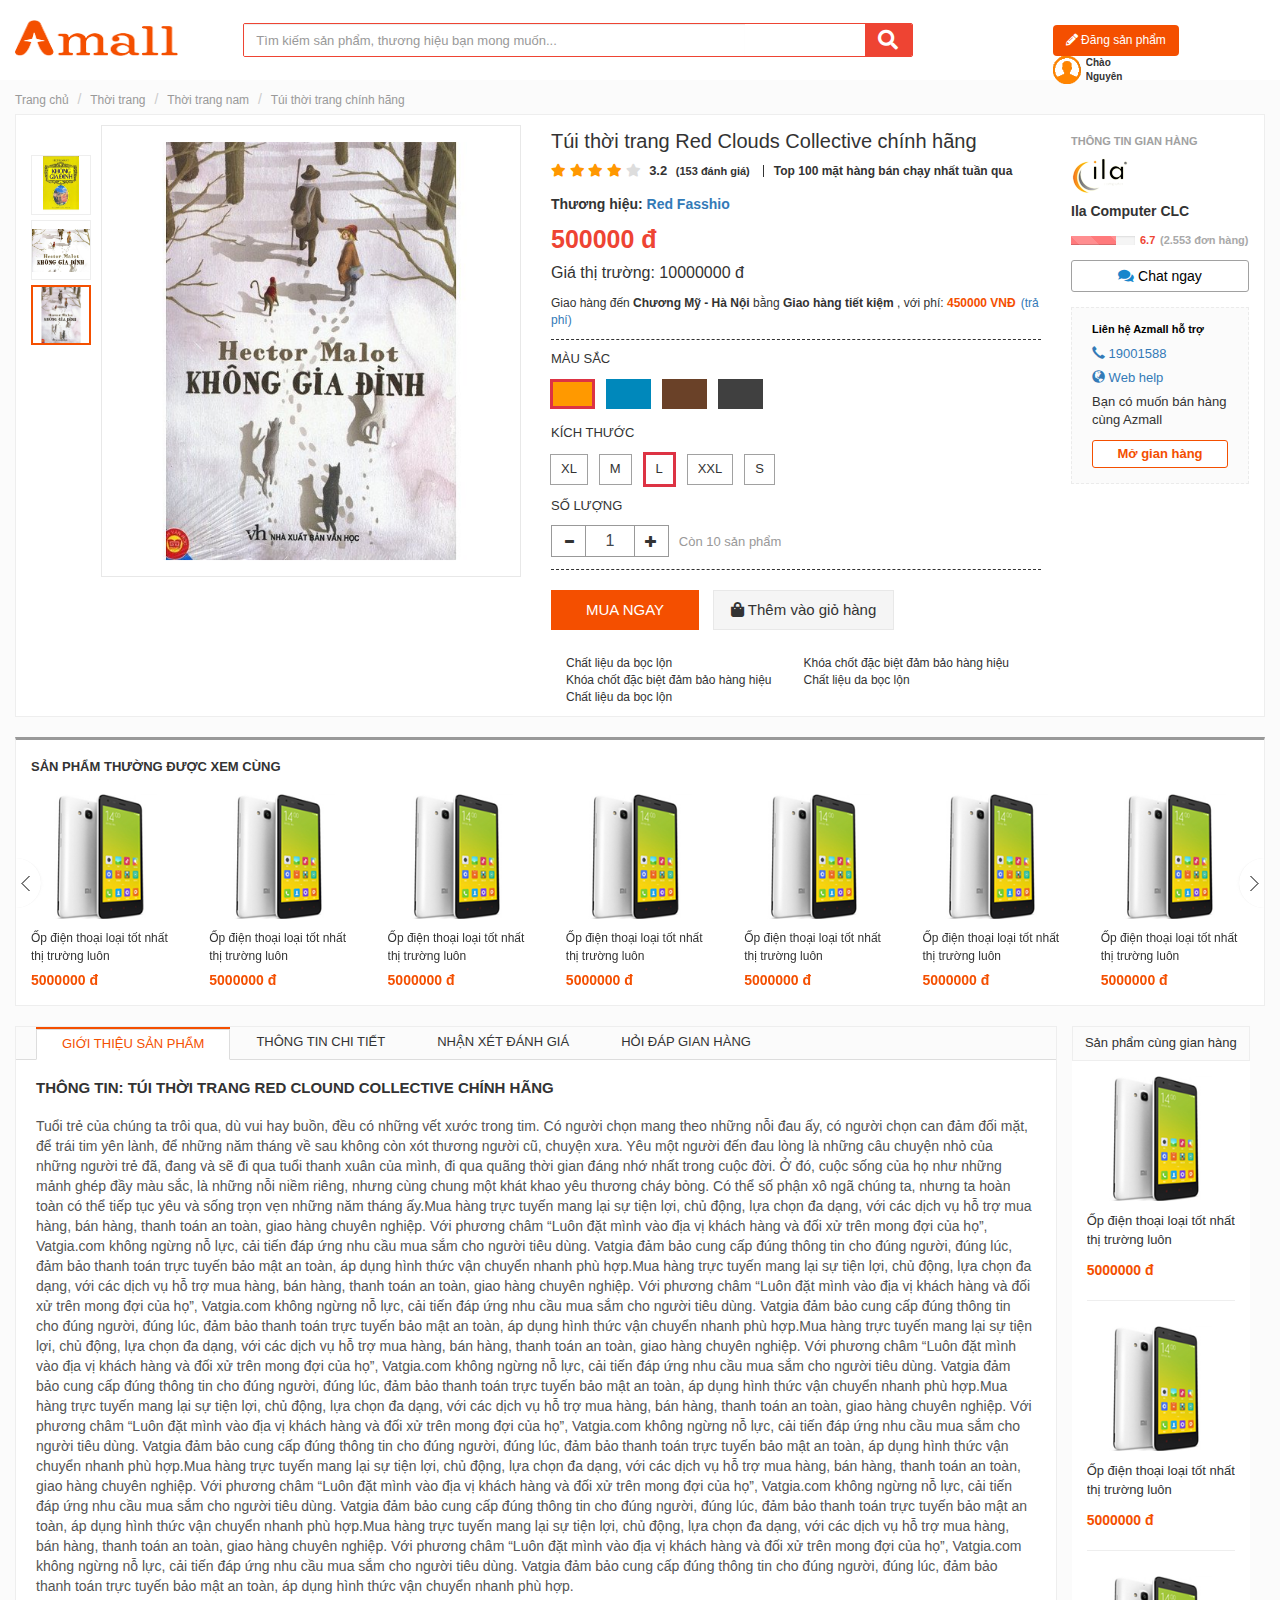
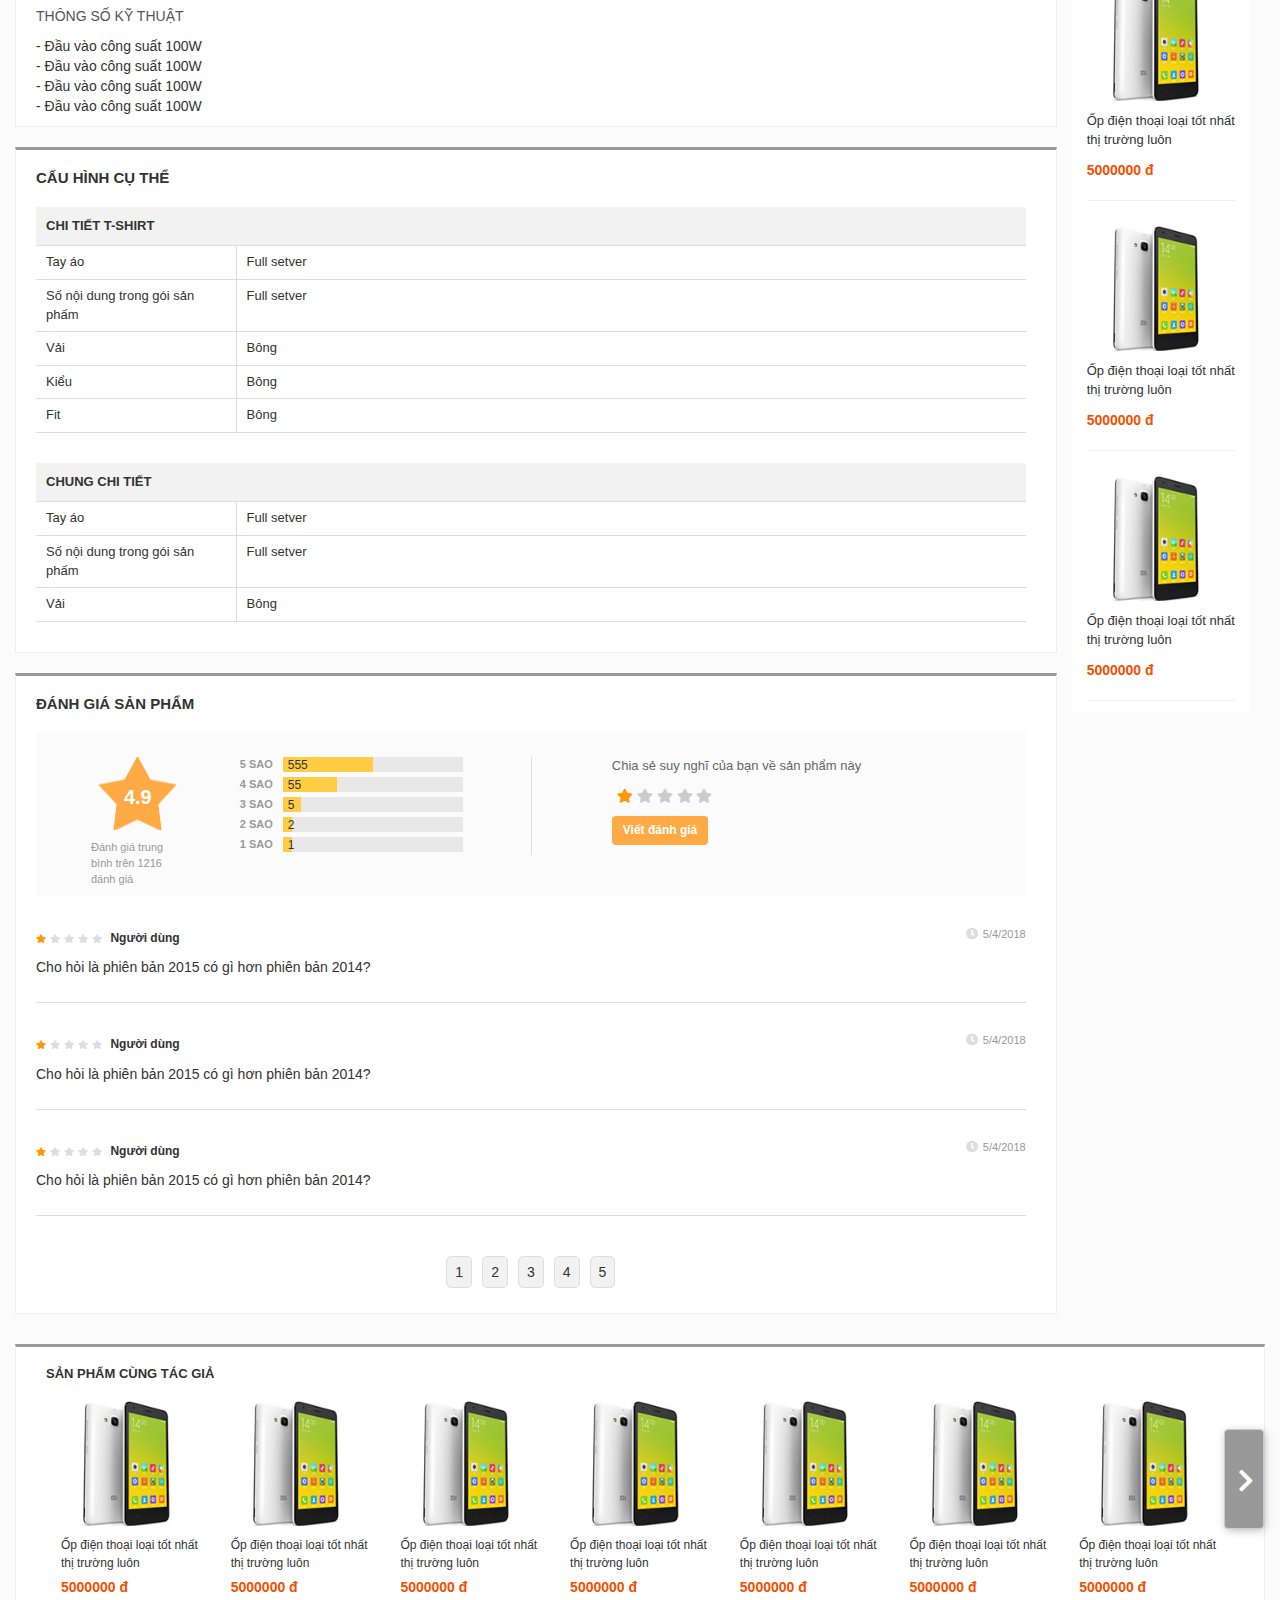
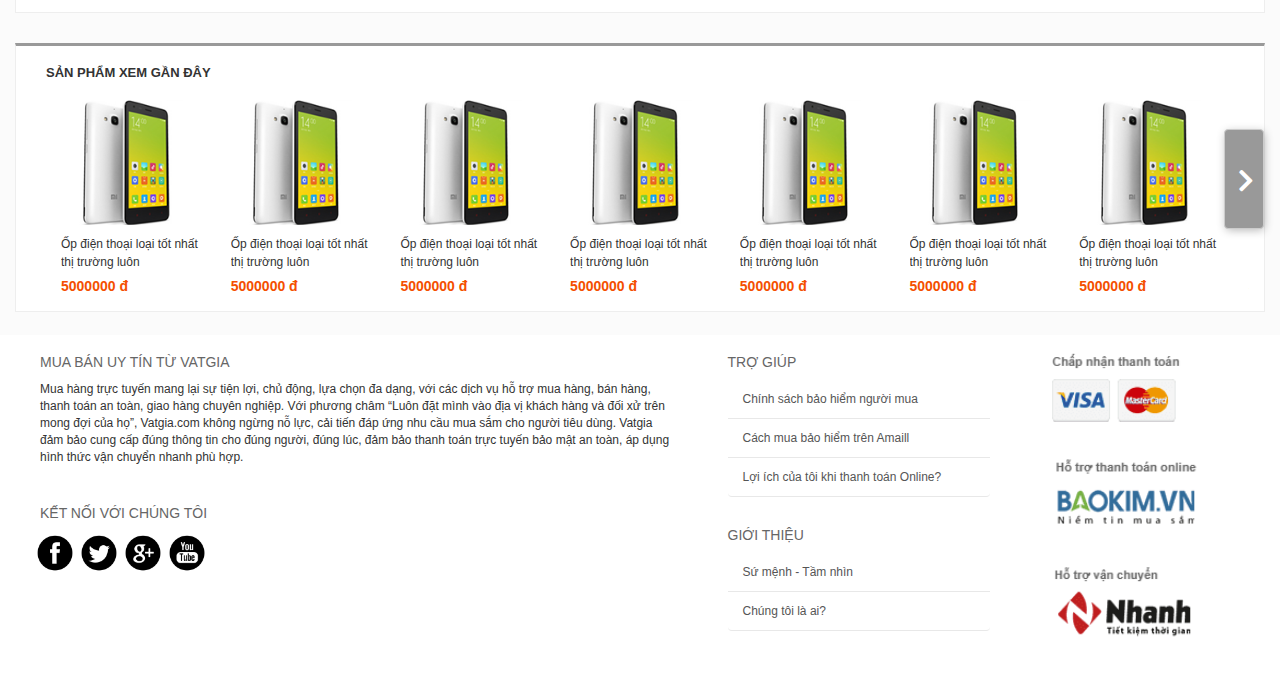
<file: chi-tiet-san-pham.html>
<!DOCTYPE html>
<head>
    <meta charset="UTF-8">
    <meta name="viewport" content="width=device-width, initial-scale=1.0">
    <title>Chi tiết sản phẩm</title>
    <link rel="stylesheet" type="text/css" href="public/bootstrap/css/bootstrap.min.css">
    <link rel="stylesheet" type="text/css" href="public/fontawesome/css/fontawesome-all.min.css">
    <link rel="stylesheet" type="text/css" href="public/css/style.css">
    <link rel="stylesheet" type="text/css" href="public/css/rebonsive.css">
</head>
<body>

<header class="header header-style">
    <div class="header-top header-top-page-detail">
        <div class="container">
            <div class="row">
                <div class="col-xsp-6 col-xs-6 col-sm-3 col-md-2 col-lg-2 logo">
                    <a href="index.html"><img src="images/logo/logo-1.png" alt=""></a>
                </div>
                <div class="col-xsp-6 col-xs-6 col-sm-3 col-md-3 col-lg-2 user-nav-rebon rebonsive-show clearfix">
                    <div class="user-nav clearfix">
                        <button class="btn btn-post-product"> <i class="fa fa-pencil-alt"></i></button>
                        <div class="user-nav-icon dropdown">
                            <div class="media dropdown-toggle" data-toggle="dropdown">
                                <a class="media-left"  href="#"><img src="images/icon/icon-user-o.png"></a>
                            </div>
                            <div class="user-drop-menu dropdown-menu">
                                <table class="table table-bordered">
                                    <tbody>
                                    <tr>
                                        <td class="left clearfix">
                                            <img src="images/chi-tiet/ct2.jpg" class="img-responsive img-circle" alt="Image">
                                            <div class="user-info">
                                                <h4>Vnp2018</h4>
                                                <p>ID: #69696969 <br> <a href="">Thông tin cá nhân</a></p>
                                            </div>
                                        </td>
                                    </tr>
                                    <tr>
                                        <td><p class="style-color">Tin nhắn mới: <span>3</span></p></td>
                                    </tr>
                                    <tr>
                                        <td><p class="style-color">Tin nhắn từ BQT: <span>3</span></p></td>
                                    </tr>
                                    <tr>
                                        <td>
                                            <p class="account-money">Tài khoản marketing: <span class="money">205890 <sup>đ</sup></span></p>
                                            <p class="account-money">Tài khoản chính: <span class="money">95203 <sup>đ</sup></span></p>
                                            <p class="account-money">Tài khoản tạm giữ: <span class="money">36953 <sup>đ</sup></span></p>
                                        </td>
                                    </tr>
                                    <tr>
                                        <td class="right">
                                            <h4>Gian hàng demo PTSP <a href="">(chi tiết)</a></h4>
                                            <p>102 Thái Thịnh, Ngã Tư Sở, Đống Đa, Hà Nội, Việt Nam</p>
                                        </td>
                                    </tr>
                                    <tr>
                                        <td><p class="style-color">Đơn hàng mới: <span>3</span></p></td>
                                    </tr>
                                    <tr>
                                        <td><p class="style-color">Đang chờ cập nhật thông tin gian hàng <span>3</span></p></td>
                                    </tr>
                                    <tr>
                                        <td>
                                            <a href="" class="user-btn" style="background-color: #365db5;">Quản trị gian hàng</a>
                                            <a href="" class="user-btn" style="background-color: #f44f00;">Đăng sản phẩm</a>
                                        </td>
                                    </tr>
                                    <tr>
                                        <td class="text-center"><a href="">Đăng xuất</a></td>
                                    </tr>
                                    </tbody>
                                </table>
                            </div>
                        </div>
                    </div>
                </div>
                <div class="col-xsp-12 col-xs-12 col-sm-6 col-md-7 col-lg-7 form-search-width">
                    <div class="form-search">
                        <form action="" method="POST" role="form">
                            <div class="form-inline">
                                <input type="text" class="form-control" id="" placeholder="Tìm kiếm sản phẩm, thương hiệu bạn mong muốn...">
                                <button type="submit" class="btn btn-primary"><i class="fa fa-search"></i></button>
                            </div>
                        </form>
                    </div>
                </div>
                <div class="col-xs-12 col-sm-3 col-md-3 col-lg-2 user-nav-width rebonsive-hidden">
                    <div class="user-nav clearfix">
                        <button class="btn btn-post-product"> <i class="fa fa-pencil-alt"></i> Đăng sản phẩm</button>
                        <div class="user-nav-icon dropdown">
                            <div class="media dropdown-toggle" data-toggle="dropdown">
                                <a class="media-left"  href="#"><img src="images/icon/icon-user-o.png"></a>
                                <div class="media-body"><p class="media-heading" title="Chào Nguyên">Chào Nguyên</p></div>
                            </div>
                            <div class="user-drop-menu dropdown-menu">
                                <table class="table table-bordered">
                                    <tbody>
                                    <tr>
                                        <td class="left clearfix">
                                            <img src="images/chi-tiet/ct2.jpg" class="img-responsive img-circle" alt="Image">
                                            <div class="user-info">
                                                <h4>Vnp2018</h4>
                                                <p>ID: #69696969 <br> <a href="">Thông tin cá nhân</a></p>
                                            </div>
                                        </td>
                                        <td class="right">
                                            <h4>Gian hàng demo PTSP <a href="">(chi tiết)</a></h4>
                                            <p>102 Thái Thịnh, Ngã Tư Sở, Đống Đa, Hà Nội, Việt Nam</p>
                                        </td>
                                    </tr>
                                    <tr>
                                        <td><p class="style-color">Tin nhắn mới: <span>3</span></p></td>
                                        <td><p class="style-color">Đơn hàng mới: <span>3</span></p></td>
                                    </tr>
                                    <tr>
                                        <td><p class="style-color">Tin nhắn từ BQT: <span>3</span></p></td>
                                        <td><p class="style-color">Đang chờ cập nhật thông tin gian hàng <span>3</span></p></td>
                                    </tr>
                                    <tr>
                                        <td>
                                            <p class="account-money">Tài khoản marketing: <span class="money">205890 <sup>đ</sup></span></p>
                                            <p class="account-money">Tài khoản chính: <span class="money">95203 <sup>đ</sup></span></p>
                                            <p class="account-money">Tài khoản tạm giữ: <span class="money">36953 <sup>đ</sup></span></p>
                                        </td>
                                        <td>
                                            <a href="" class="user-btn" style="background-color: #365db5;">Quản trị gian hàng</a>
                                            <a href="" class="user-btn" style="background-color: #f44f00;">Đăng sản phẩm</a>
                                        </td>
                                    </tr>
                                    <tr>
                                        <td colspan="2" class="text-center"><a href="">Đăng xuất</a></td>
                                    </tr>
                                    </tbody>
                                </table>
                            </div>
                        </div>
                    </div>
                </div>
                <div class="col-xs-12 col-sm-3 col-md-3 col-lg-3 user-nav-width login-hidden" style="display: none !important;">
                    <div class="user-nav">
                        <div class="row">
                            <div class="col-xs-4 col-sm-4 col-md-4">
                                <div class="user-nav-icon">
                                    <div class="media">
                                        <a class="media-left" href="#">
                                            <img src="images/icon/icon-user.png">
                                        </a>
                                        <div class="media-body">
                                            <p class="media-heading" title="Chào Nguyên">Chào Nguyên</p>
                                        </div>
                                    </div>
                                </div>
                            </div>

                            <div class="col-xs-4 col-sm-4 col-md-4">
                                <div class="user-nav-icon">
                                    <div class="media">
                                        <a class="media-left" href="#">
                                            <img src="images/icon/icon-don-hang.png" alt="">
                                        </a>
                                        <div class="media-body">
                                            <p class="media-heading">Đơn hàng</p>
                                        </div>
                                    </div>
                                </div>
                            </div>

                            <div class="col-xs-4 col-sm-4 col-md-4 cart">
                                <div class="user-nav-icon">
                                    <div class="media">
                                        <a class="media-left" href="#">
                                            <img src="images/icon/icon-gio-hang.png">
                                        </a>
                                    </div>
                                </div>
                                <span class="badge">3</span>
                            </div>
                        </div>
                    </div>
                </div>
            </div>
        </div>
    </div>
    <!--breadcrumb-->
    <div class="header-middle">
        <div class="container">
            <ol class="breadcrumb breadcrumb-style">
                <li>
                    <a href="#">Trang chủ</a>
                </li>
                <li class=""><a href="">Thời trang</a></li>
                <li class=""><a href="">Thời trang nam</a></li>
                <li class=""><a href="">Túi thời trang chính hãng</a></li>
            </ol>
        </div>
    </div>

</header><!-- /header -->
<!--main-->
<main class="main">
    <div class="container">
        <div class="container-detail">
            <div class="col-xs-12 col-sm-12 col-md-5">
                <div id="myCarousel" class="carousel slide padding-carousel" data-ride="carousel" data-interval="false">
                    <ol class="carousel-indicators indicator-pr">
                        <li data-target="#myCarousel" data-slide-to="0" class="">
                            <img src="images/chi-tiet/ct1.jpg" class="img-responsive" alt="Image">
                        </li>
                        <li data-target="#myCarousel" data-slide-to="1" class="">
                            <img src="images/chi-tiet/ct2.jpg" class="img-responsive" alt="Image">
                        </li>
                        <li data-target="#myCarousel" data-slide-to="2" class="active">
                            <img src="images/chi-tiet/ct3.jpg" class="img-responsive" alt="Image">
                        </li>
                    </ol>
                    <div class="carousel-inner">
                        <div class="item">
                            <img src="images/chi-tiet/ct1.jpg" class="img-responsive img-sider" alt="Image">
                        </div>
                        <div class="item">
                            <img src="images/chi-tiet/ct2.jpg" class="img-responsive img-sider" alt="Image">
                        </div>
                        <div class="item active">
                            <img src="images/chi-tiet/ct3.jpg" class="img-responsive img-sider" alt="Image">
                        </div>
                    </div>
                </div>
            </div>
            <div class="col-xs-12 col-sm-12 col-md-5 show-info-product">
                <h2 class="si-pro-name">Túi thời trang Red Clouds Collective chính hãng</h2>
                <div class="rating-product clearfix">
                    <div class="click-rating">
                        <i class="fa fa-star checked"></i>
                        <i class="fa fa-star checked"></i>
                        <i class="fa fa-star checked"></i>
                        <i class="fa fa-star checked"></i>
                        <i class="fa fa-star "></i>
                        <span class="rating"> 3.2 </span>
                        <span class="total-rating"> (153 đánh giá) </span>
                        <span class="top100"> Top 100 mặt hàng bán chạy nhất tuần qua </span>
                    </div>
                </div>
                <span class="brand">Thương hiệu: <a href="">Red Fasshio </a></span>
                <div class="si-price-pro">
                    <p class="price">500000 đ</p>
                    <p class="price-old">Giá thị trường: <span>10000000 đ</span></p>
                </div>
                <p class="transport">Giao hàng đến <strong>Chương Mỹ - Hà Nội</strong>  bằng <strong>Giao hàng tiết kiệm</strong> , với phí: <strong class="fee-transport">450000 VNĐ</strong><a
                        href="">(trả phí)</a></p>
                <div class="color-pr">
                    <p class="title-pr">Màu sắc</p>
                    <ul class="list-inline">
                        <li class="color active-pr" style="background-color: #ff9900;"></li>
                        <li class="color" style="background-color: #0088bb;"></li>
                        <li class="color" style="background-color: #6a4128;"></li>
                        <li class="color" style="background-color: #404040;"></li>
                    </ul>
                </div>
                <div class="size-pr">
                    <p class="title-pr">Kích thước</p>
                    <ul class="list-inline">
                        <li class="size ">XL</li>
                        <li class="size">M</li>
                        <li class="size active-pr">L</li>
                        <li class="size">XXL</li>
                        <li class="size">S</li>
                    </ul>
                </div>
                <div class="quantity-pr clearfix">
                    <p class="title-pr">Số lượng</p>
                    <div class="quantity">
                        <button class="minus-btn" type="button" name="button">
                            <span class="glyphicon glyphicon-minus"></span>
                        </button>
                        <input type="text" name="name" value="1" title="">
                        <button class="plus-btn" type="button" name="button">
                            <span class="glyphicon glyphicon-plus"></span>
                        </button>
                    </div>
                    <span class="numb-pr">Còn 10 sản phẩm</span>
                </div>
                <a href="" class="buy-now">Mua ngay</a>
                <a href="" class="add-cart"><i class="fa fa-shopping-bag"></i> Thêm vào giỏ hàng</a>
                <div class="col-xs-12 col-sm-12 col-md-12 col-lg-12 padding-0">
                    <div class="description-pr">
                        <ul class="clearfix">
                            <li>Chất liệu da bọc lộn  </li>
                            <li>Khóa chốt đặc biệt đảm bảo hàng hiệu</li>
                            <li>Khóa chốt đặc biệt đảm bảo hàng hiệu</li>
                            <li>Chất liệu da bọc lộn  </li>
                            <li>Chất liệu da bọc lộn  </li>
                        </ul>
                    </div>
                </div>
            </div>
            <div class="col-xs-12 col-sm-12 col-md-2 shop-info">
                <h4>Thông tin gian hàng</h4>
                <div class="shop-if-logo">
                    <img src="images/logo/logo-shop.png" alt="">
                </div>
                <p class="shop-if-name">Ila Computer CLC</p>
                <div class="col-xs-6 col-sm-6 col-md-6 col-lg-6 padding-0">
                    <div class="progress">
                        <div class="progress-bar progress-bar-warning progress-bar-striped active" role="progressbar"
                             aria-valuenow="40" aria-valuemin="0" aria-valuemax="100" style="width:70%">
                        </div>
                    </div>
                    <span class="progress-title" > 6.7 </span>
                </div>
                <div class="col-xs-6 col-sm-6 col-md-6 col-lg-6 padding-0">
                    <span class="total-progress" > (2.553 đơn hàng) </span>
                </div>
                <a href="" class="shop-if-chat btn"><i class="fa fa-comments"></i> Chat ngay</a>
                <div class="shop-if-contact">
                    <h4>Liên hệ Azmall hỗ trợ</h4>
                    <a href=""><span class="glyphicon glyphicon-earphone"></span> 19001588</a>
                    <a href=""><span class="glyphicon glyphicon-globe"></span> Web help</a>
                    <p>Bạn có muốn bán hàng cùng Azmall</p>
                    <a href="" class="open-shop btn">Mở gian hàng</a>
                </div>
            </div>
        </div>
        <div class="related-product">
            <h3>Sản phẩm thường được xem cùng</h3>
            <div id="relatedCarousel-lg" class="carousel slide related-product-carousel rebonsive-carousel-hidden lg" data-ride="carousel">
                <!-- Wrapper for slides -->
                <div class="carousel-inner">
                    <div class="item active">
                        <div class="col-xs-3 col-sm-4 col-md-2 thumb-pro-container">
                            <div class="thumb-pro">
                                <a href="" class="thumb-pro-img"><img src="images/chi-tiet/pro-1.png" class="img-responsive" alt="Image"></a>
                                <p class="thumb-pro-name">Ốp điện thoại loại tốt nhất thị trường luôn</p>
                                <p class="thumb-pro-price">5000000 đ</p>
                            </div>
                        </div>
                        <div class="col-xs-3 col-sm-4 col-md-2 thumb-pro-container">
                            <div class="thumb-pro">
                                <a href="" class="thumb-pro-img"><img src="images/chi-tiet/pro-1.png" class="img-responsive" alt="Image"></a>
                                <p class="thumb-pro-name">Ốp điện thoại loại tốt nhất thị trường luôn</p>
                                <p class="thumb-pro-price">5000000 đ</p>
                            </div>
                        </div>
                        <div class="col-xs-3 col-sm-4 col-md-2 thumb-pro-container">
                            <div class="thumb-pro">
                                <a href="" class="thumb-pro-img"><img src="images/chi-tiet/pro-1.png" class="img-responsive" alt="Image"></a>
                                <p class="thumb-pro-name">Ốp điện thoại loại tốt nhất thị trường luôn</p>
                                <p class="thumb-pro-price">5000000 đ</p>
                            </div>
                        </div>
                        <div class="col-xs-3 col-sm-4 col-md-2 thumb-pro-container">
                            <div class="thumb-pro">
                                <a href="" class="thumb-pro-img"><img src="images/chi-tiet/pro-1.png" class="img-responsive" alt="Image"></a>
                                <p class="thumb-pro-name">Ốp điện thoại loại tốt nhất thị trường luôn</p>
                                <p class="thumb-pro-price">5000000 đ</p>
                            </div>
                        </div>
                        <div class="col-xs-3 col-sm-4 col-md-2 thumb-pro-container">
                            <div class="thumb-pro">
                                <a href="" class="thumb-pro-img"><img src="images/chi-tiet/pro-1.png" class="img-responsive" alt="Image"></a>
                                <p class="thumb-pro-name">Ốp điện thoại loại tốt nhất thị trường luôn</p>
                                <p class="thumb-pro-price">5000000 đ</p>
                            </div>
                        </div>
                        <div class="col-xs-3 col-sm-4 col-md-2 thumb-pro-container">
                            <div class="thumb-pro">
                                <a href="" class="thumb-pro-img"><img src="images/chi-tiet/pro-1.png" class="img-responsive" alt="Image"></a>
                                <p class="thumb-pro-name">Ốp điện thoại loại tốt nhất thị trường luôn</p>
                                <p class="thumb-pro-price">5000000 đ</p>
                            </div>
                        </div>
                        <div class="col-xs-3 col-sm-4 col-md-2 thumb-pro-container">
                            <div class="thumb-pro">
                                <a href="" class="thumb-pro-img"><img src="images/chi-tiet/pro-1.png" class="img-responsive" alt="Image"></a>
                                <p class="thumb-pro-name">Ốp điện thoại loại tốt nhất thị trường luôn</p>
                                <p class="thumb-pro-price">5000000 đ</p>
                            </div>
                        </div>
                    </div>
                    <div class="item">
                        <div class="col-xs-3 col-sm-4 col-md-2 thumb-pro-container">
                            <div class="thumb-pro">
                                <a href="" class="thumb-pro-img"><img src="images/chi-tiet/pro-1.png" class="img-responsive" alt="Image"></a>
                                <p class="thumb-pro-name">Ốp điện thoại loại tốt nhất thị trường luôn</p>
                                <p class="thumb-pro-price">5000000 đ</p>
                            </div>
                        </div>
                        <div class="col-xs-3 col-sm-4 col-md-2 thumb-pro-container">
                            <div class="thumb-pro">
                                <a href="" class="thumb-pro-img"><img src="images/chi-tiet/pro-1.png" class="img-responsive" alt="Image"></a>
                                <p class="thumb-pro-name">Ốp điện thoại loại tốt nhất thị trường luôn</p>
                                <p class="thumb-pro-price">5000000 đ</p>
                            </div>
                        </div>
                        <div class="col-xs-3 col-sm-4 col-md-2 thumb-pro-container">
                            <div class="thumb-pro">
                                <a href="" class="thumb-pro-img"><img src="images/chi-tiet/pro-1.png" class="img-responsive" alt="Image"></a>
                                <p class="thumb-pro-name">Ốp điện thoại loại tốt nhất thị trường luôn</p>
                                <p class="thumb-pro-price">5000000 đ</p>
                            </div>
                        </div>
                        <div class="col-xs-3 col-sm-4 col-md-2 thumb-pro-container">
                            <div class="thumb-pro">
                                <a href="" class="thumb-pro-img"><img src="images/chi-tiet/pro-1.png" class="img-responsive" alt="Image"></a>
                                <p class="thumb-pro-name">Ốp điện thoại loại tốt nhất thị trường luôn</p>
                                <p class="thumb-pro-price">5000000 đ</p>
                            </div>
                        </div>
                        <div class="col-xs-3 col-sm-4 col-md-2 thumb-pro-container">
                            <div class="thumb-pro">
                                <a href="" class="thumb-pro-img"><img src="images/chi-tiet/pro-1.png" class="img-responsive" alt="Image"></a>
                                <p class="thumb-pro-name">Ốp điện thoại loại tốt nhất thị trường luôn</p>
                                <p class="thumb-pro-price">5000000 đ</p>
                            </div>
                        </div>
                        <div class="col-xs-3 col-sm-4 col-md-2 thumb-pro-container">
                            <div class="thumb-pro">
                                <a href="" class="thumb-pro-img"><img src="images/chi-tiet/pro-1.png" class="img-responsive" alt="Image"></a>
                                <p class="thumb-pro-name">Ốp điện thoại loại tốt nhất thị trường luôn</p>
                                <p class="thumb-pro-price">5000000 đ</p>
                            </div>
                        </div>
                        <div class="col-xs-3 col-sm-4 col-md-2 thumb-pro-container">
                            <div class="thumb-pro">
                                <a href="" class="thumb-pro-img"><img src="images/chi-tiet/pro-1.png" class="img-responsive" alt="Image"></a>
                                <p class="thumb-pro-name">Ốp điện thoại loại tốt nhất thị trường luôn</p>
                                <p class="thumb-pro-price">5000000 đ</p>
                            </div>
                        </div>
                    </div>
                </div>
                <!-- Left and right controls -->
                <a class="left carousel-control" href="#relatedCarousel-lg" data-slide="prev">
                    <img src="images/chi-tiet/left-btn.png" alt="">
                </a>
                <a class="right carousel-control" href="#relatedCarousel-lg" data-slide="next">
                    <img src="images/chi-tiet/right-btn.png" alt="">
                </a>
            </div>
            <div id="relatedCarousel" class="carousel slide related-product-carousel rebonsive-carousel-hidden" data-ride="carousel">
                <!-- Wrapper for slides -->
                <div class="carousel-inner">
                    <div class="item active">
                        <div class="col-sm-2 col-md-2 thumb-pro-container">
                            <div class="thumb-pro">
                                <a href="" class="thumb-pro-img"><img src="images/chi-tiet/pro-1.png" class="img-responsive" alt="Image"></a>
                                <p class="thumb-pro-name">Ốp điện thoại loại tốt nhất thị trường luôn</p>
                                <p class="thumb-pro-price">5000000 đ</p>
                            </div>
                        </div>
                        <div class="col-sm-2 col-md-2 thumb-pro-container">
                            <div class="thumb-pro">
                                <a href="" class="thumb-pro-img"><img src="images/chi-tiet/pro-1.png" class="img-responsive" alt="Image"></a>
                                <p class="thumb-pro-name">Ốp điện thoại loại tốt nhất thị trường luôn</p>
                                <p class="thumb-pro-price">5000000 đ</p>
                            </div>
                        </div>
                        <div class="col-sm-2 col-md-2 thumb-pro-container">
                            <div class="thumb-pro">
                                <a href="" class="thumb-pro-img"><img src="images/chi-tiet/pro-1.png" class="img-responsive" alt="Image"></a>
                                <p class="thumb-pro-name">Ốp điện thoại loại tốt nhất thị trường luôn</p>
                                <p class="thumb-pro-price">5000000 đ</p>
                            </div>
                        </div>
                        <div class="col-sm-2 col-md-2 thumb-pro-container">
                            <div class="thumb-pro">
                                <a href="" class="thumb-pro-img"><img src="images/chi-tiet/pro-1.png" class="img-responsive" alt="Image"></a>
                                <p class="thumb-pro-name">Ốp điện thoại loại tốt nhất thị trường luôn</p>
                                <p class="thumb-pro-price">5000000 đ</p>
                            </div>
                        </div>
                        <div class="col-sm-2 col-md-2 thumb-pro-container">
                            <div class="thumb-pro">
                                <a href="" class="thumb-pro-img"><img src="images/chi-tiet/pro-1.png" class="img-responsive" alt="Image"></a>
                                <p class="thumb-pro-name">Ốp điện thoại loại tốt nhất thị trường luôn</p>
                                <p class="thumb-pro-price">5000000 đ</p>
                            </div>
                        </div>
                        <div class="col-sm-2 col-md-2 thumb-pro-container">
                            <div class="thumb-pro">
                                <a href="" class="thumb-pro-img"><img src="images/chi-tiet/pro-1.png" class="img-responsive" alt="Image"></a>
                                <p class="thumb-pro-name">Ốp điện thoại loại tốt nhất thị trường luôn</p>
                                <p class="thumb-pro-price">5000000 đ</p>
                            </div>
                        </div>
                    </div>
                    <div class="item">
                        <div class="col-sm-2 col-md-2 thumb-pro-container">
                            <div class="thumb-pro">
                                <a href="" class="thumb-pro-img"><img src="images/chi-tiet/pro-1.png" class="img-responsive" alt="Image"></a>
                                <p class="thumb-pro-name">Ốp điện thoại loại tốt nhất thị trường luôn</p>
                                <p class="thumb-pro-price">5000000 đ</p>
                            </div>
                        </div>
                        <div class="col-sm-2 col-md-2 thumb-pro-container">
                            <div class="thumb-pro">
                                <a href="" class="thumb-pro-img"><img src="images/chi-tiet/pro-1.png" class="img-responsive" alt="Image"></a>
                                <p class="thumb-pro-name">Ốp điện thoại loại tốt nhất thị trường luôn</p>
                                <p class="thumb-pro-price">5000000 đ</p>
                            </div>
                        </div>
                        <div class="col-sm-2 col-md-2 thumb-pro-container">
                            <div class="thumb-pro">
                                <a href="" class="thumb-pro-img"><img src="images/chi-tiet/pro-1.png" class="img-responsive" alt="Image"></a>
                                <p class="thumb-pro-name">Ốp điện thoại loại tốt nhất thị trường luôn</p>
                                <p class="thumb-pro-price">5000000 đ</p>
                            </div>
                        </div>
                        <div class="col-sm-2 col-md-2 thumb-pro-container">
                            <div class="thumb-pro">
                                <a href="" class="thumb-pro-img"><img src="images/chi-tiet/pro-1.png" class="img-responsive" alt="Image"></a>
                                <p class="thumb-pro-name">Ốp điện thoại loại tốt nhất thị trường luôn</p>
                                <p class="thumb-pro-price">5000000 đ</p>
                            </div>
                        </div>
                        <div class="col-sm-2 col-md-2 thumb-pro-container">
                            <div class="thumb-pro">
                                <a href="" class="thumb-pro-img"><img src="images/chi-tiet/pro-1.png" class="img-responsive" alt="Image"></a>
                                <p class="thumb-pro-name">Ốp điện thoại loại tốt nhất thị trường luôn</p>
                                <p class="thumb-pro-price">5000000 đ</p>
                            </div>
                        </div>
                        <div class="col-sm-2 col-md-2 thumb-pro-container">
                            <div class="thumb-pro">
                                <a href="" class="thumb-pro-img"><img src="images/chi-tiet/pro-1.png" class="img-responsive" alt="Image"></a>
                                <p class="thumb-pro-name">Ốp điện thoại loại tốt nhất thị trường luôn</p>
                                <p class="thumb-pro-price">5000000 đ</p>
                            </div>
                        </div>
                    </div>
                </div>
                <!-- Left and right controls -->
                <a class="left carousel-control" href="#relatedCarousel" data-slide="prev">
                    <img src="images/chi-tiet/left-btn.png" alt="">
                </a>
                <a class="right carousel-control" href="#relatedCarousel" data-slide="next">
                    <img src="images/chi-tiet/right-btn.png" alt="">
                </a>
            </div>
            <div id="relatedCarousel-rebon" class="carousel slide related-product-carousel rebonsive-carousel-show" data-ride="carousel">
                <!-- Wrapper for slides -->
                <div class="carousel-inner">
                    <div class="item active">
                        <div class="col-xs-4">
                            <div class="thumb-pro">
                                <a href="" class="thumb-pro-img"><img src="images/chi-tiet/pro-1.png" class="img-responsive" alt="Image"></a>
                                <p class="thumb-pro-name">Ốp điện thoại loại tốt nhất thị trường luôn</p>
                                <p class="thumb-pro-price">5000000 đ</p>
                            </div>
                        </div>
                        <div class="col-xs-4">
                            <div class="thumb-pro">
                                <a href="" class="thumb-pro-img"><img src="images/chi-tiet/pro-1.png" class="img-responsive" alt="Image"></a>
                                <p class="thumb-pro-name">Ốp điện thoại loại tốt nhất thị trường luôn</p>
                                <p class="thumb-pro-price">5000000 đ</p>
                            </div>
                        </div>
                        <div class="col-xs-4">
                            <div class="thumb-pro">
                                <a href="" class="thumb-pro-img"><img src="images/chi-tiet/pro-1.png" class="img-responsive" alt="Image"></a>
                                <p class="thumb-pro-name">Ốp điện thoại loại tốt nhất thị trường luôn</p>
                                <p class="thumb-pro-price">5000000 đ</p>
                            </div>
                        </div>
                    </div>
                    <div class="item">
                        <div class="col-xs-4">
                            <div class="thumb-pro">
                                <a href="" class="thumb-pro-img"><img src="images/chi-tiet/pro-1.png" class="img-responsive" alt="Image"></a>
                                <p class="thumb-pro-name">Ốp điện thoại loại tốt nhất thị trường luôn</p>
                                <p class="thumb-pro-price">5000000 đ</p>
                            </div>
                        </div>
                        <div class="col-xs-4">
                            <div class="thumb-pro">
                                <a href="" class="thumb-pro-img"><img src="images/chi-tiet/pro-1.png" class="img-responsive" alt="Image"></a>
                                <p class="thumb-pro-name">Ốp điện thoại loại tốt nhất thị trường luôn</p>
                                <p class="thumb-pro-price">5000000 đ</p>
                            </div>
                        </div>
                        <div class="col-xs-4">
                            <div class="thumb-pro">
                                <a href="" class="thumb-pro-img"><img src="images/chi-tiet/pro-1.png" class="img-responsive" alt="Image"></a>
                                <p class="thumb-pro-name">Ốp điện thoại loại tốt nhất thị trường luôn</p>
                                <p class="thumb-pro-price">5000000 đ</p>
                            </div>
                        </div>
                    </div>
                </div>
                <!-- Left and right controls -->
                <a class="left carousel-control" href="#relatedCarousel-rebon" data-slide="prev">
                    <img src="images/chi-tiet/left-btn.png" alt="">
                </a>
                <a class="right carousel-control" href="#relatedCarousel-rebon" data-slide="next">
                    <img src="images/chi-tiet/right-btn.png" alt="">
                </a>
            </div>
        </div>
        <div class="content-product">
            <div class="content-pr-view col-md-9 col-lg-10 padding-0">
                <div class="product-tabs">
                    <!-- TAB NAVIGATION -->
                    <ul class="nav nav-tabs pr-tabs-list" role="tablist">
                        <li class="first active"><a href="#tab1" role="tab" data-toggle="tab">Giới thiệu sản phẩm</a></li>
                        <li><a href="#tab2" role="tab" data-toggle="tab">Thông tin chi tiết</a></li>
                        <li><a href="#tab3" role="tab" data-toggle="tab">Nhận xét đánh giá</a></li>
                        <li><a href="#tab4" role="tab" data-toggle="tab">Hỏi đáp gian hàng</a></li>
                    </ul>
                    <!-- TAB CONTENT -->
                    <div class="tab-content pr-tabs-container">
                        <div class="active tab-pane fade in pr-tabs-content collapse" id="tab1">
                            <h3>THông tin: Túi thời trang Red Clound Collective chính hãng</h3>
                            <p>Tuổi trẻ của chúng ta trôi qua, dù vui hay buồn, đều có những vết xước trong tim. Có người chọn mang theo những nỗi đau ấy, có người chọn can đảm đối mặt, để trái tim yên lành, để những năm tháng về sau không còn xót thương người cũ, chuyện xưa. Yêu một người đến đau lòng là những câu chuyện nhỏ của những người trẻ đã, đang và sẽ đi qua tuổi thanh xuân của mình, đi qua quãng thời gian đáng nhớ nhất trong cuộc đời. Ở đó, cuộc sống của họ như những mảnh ghép đầy màu sắc, là những nỗi niềm riêng, nhưng cùng chung một khát khao yêu thương cháy bỏng. Có thể số phận xô ngã chúng ta, nhưng ta hoàn toàn có thể tiếp tục yêu và sống trọn vẹn những năm tháng ấy.Mua hàng trực tuyến mang lại sự tiện lợi, chủ động, lựa chọn đa dạng, với các dịch vụ hỗ trợ mua hàng, bán hàng, thanh toán an toàn, giao hàng chuyên nghiệp. Với phương châm “Luôn đặt mình vào địa vị khách hàng và đối xử trên mong đợi của họ”, Vatgia.com không ngừng nỗ lực, cải tiến đáp ứng nhu cầu mua sắm cho người tiêu dùng. Vatgia đảm bảo cung cấp đúng thông tin cho đúng người, đúng lúc, đảm bảo thanh toán trực tuyến bảo mật an toàn, áp dụng hình thức vận chuyển nhanh phù hợp.Mua hàng trực tuyến mang lại sự tiện lợi, chủ động, lựa chọn đa dạng, với các dịch vụ hỗ trợ mua hàng, bán hàng, thanh toán an toàn, giao hàng chuyên nghiệp. Với phương châm “Luôn đặt mình vào địa vị khách hàng và đối xử trên mong đợi của họ”, Vatgia.com không ngừng nỗ lực, cải tiến đáp ứng nhu cầu mua sắm cho người tiêu dùng. Vatgia đảm bảo cung cấp đúng thông tin cho đúng người, đúng lúc, đảm bảo thanh toán trực tuyến bảo mật an toàn, áp dụng hình thức vận chuyển nhanh phù hợp.Mua hàng trực tuyến mang lại sự tiện lợi, chủ động, lựa chọn đa dạng, với các dịch vụ hỗ trợ mua hàng, bán hàng, thanh toán an toàn, giao hàng chuyên nghiệp. Với phương châm “Luôn đặt mình vào địa vị khách hàng và đối xử trên mong đợi của họ”, Vatgia.com không ngừng nỗ lực, cải tiến đáp ứng nhu cầu mua sắm cho người tiêu dùng. Vatgia đảm bảo cung cấp đúng thông tin cho đúng người, đúng lúc, đảm bảo thanh toán trực tuyến bảo mật an toàn, áp dụng hình thức vận chuyển nhanh phù hợp.Mua hàng trực tuyến mang lại sự tiện lợi, chủ động, lựa chọn đa dạng, với các dịch vụ hỗ trợ mua hàng, bán hàng, thanh toán an toàn, giao hàng chuyên nghiệp. Với phương châm “Luôn đặt mình vào địa vị khách hàng và đối xử trên mong đợi của họ”, Vatgia.com không ngừng nỗ lực, cải tiến đáp ứng nhu cầu mua sắm cho người tiêu dùng. Vatgia đảm bảo cung cấp đúng thông tin cho đúng người, đúng lúc, đảm bảo thanh toán trực tuyến bảo mật an toàn, áp dụng hình thức vận chuyển nhanh phù hợp.Mua hàng trực tuyến mang lại sự tiện lợi, chủ động, lựa chọn đa dạng, với các dịch vụ hỗ trợ mua hàng, bán hàng, thanh toán an toàn, giao hàng chuyên nghiệp. Với phương châm “Luôn đặt mình vào địa vị khách hàng và đối xử trên mong đợi của họ”, Vatgia.com không ngừng nỗ lực, cải tiến đáp ứng nhu cầu mua sắm cho người tiêu dùng. Vatgia đảm bảo cung cấp đúng thông tin cho đúng người, đúng lúc, đảm bảo thanh toán trực tuyến bảo mật an toàn, áp dụng hình thức vận chuyển nhanh phù hợp.Mua hàng trực tuyến mang lại sự tiện lợi, chủ động, lựa chọn đa dạng, với các dịch vụ hỗ trợ mua hàng, bán hàng, thanh toán an toàn, giao hàng chuyên nghiệp. Với phương châm “Luôn đặt mình vào địa vị khách hàng và đối xử trên mong đợi của họ”, Vatgia.com không ngừng nỗ lực, cải tiến đáp ứng nhu cầu mua sắm cho người tiêu dùng. Vatgia đảm bảo cung cấp đúng thông tin cho đúng người, đúng lúc, đảm bảo thanh toán trực tuyến bảo mật an toàn, áp dụng hình thức vận chuyển nhanh phù hợp.</p>
                            <p>
                                <span style="text-transform: uppercase">Thông số kỹ thuật</span>
                                <ul>
                                    <li>- Đầu vào công suất 100W</li>
                                    <li>- Đầu vào công suất 100W</li>
                                    <li>- Đầu vào công suất 100W</li>
                                    <li>- Đầu vào công suất 100W</li>
                                </ul>
                            </p>

                        </div>
                        <div class="tab-pane fade pr-tabs-content" id="tab2">
                            <h3>THông tin: Túi thời trang Red Clound Collective chính hãng</h3>
                            <p>Tuổi trẻ của chúng ta trôi qua, dù vui hay buồn, đều có những vết xước trong tim. Có người chọn mang theo những nỗi đau ấy, có người chọn can đảm đối mặt, để trái tim yên lành, để những năm tháng về sau không còn xót thương người cũ, chuyện xưa. Yêu một người đến đau lòng là những câu chuyện nhỏ của những người trẻ đã, đang và sẽ đi qua tuổi thanh xuân của mình, đi qua quãng thời gian đáng nhớ nhất trong cuộc đời. Ở đó, cuộc sống của họ như những mảnh ghép đầy màu sắc, là những nỗi niềm riêng, nhưng cùng chung một khát khao yêu thương cháy bỏng. Có thể số phận xô ngã chúng ta, nhưng ta hoàn toàn có thể tiếp tục yêu và sống trọn vẹn những năm tháng ấy.</p>
                            <p>
                                <span style="text-transform: uppercase">Thông số kỹ thuật</span>
                            <ul>
                                <li>- Đầu vào công suất 100W</li>
                                <li>- Đầu vào công suất 100W</li>
                                <li>- Đầu vào công suất 100W</li>
                                <li>- Đầu vào công suất 100W</li>
                            </ul>
                            </p>
                        </div>
                        <div class="tab-pane fade pr-tabs-content" id="tab3">
                            <h3>THông tin: Túi thời trang Red Clound Collective chính hãng</h3>
                            <p>Tuổi trẻ của chúng ta trôi qua, dù vui hay buồn, đều có những vết xước trong tim. Có người chọn mang theo những nỗi đau ấy, có người chọn can đảm đối mặt, để trái tim yên lành, để những năm tháng về sau không còn xót thương người cũ, chuyện xưa. Yêu một người đến đau lòng là những câu chuyện nhỏ của những người trẻ đã, đang và sẽ đi qua tuổi thanh xuân của mình, đi qua quãng thời gian đáng nhớ nhất trong cuộc đời. Ở đó, cuộc sống của họ như những mảnh ghép đầy màu sắc, là những nỗi niềm riêng, nhưng cùng chung một khát khao yêu thương cháy bỏng. Có thể số phận xô ngã chúng ta, nhưng ta hoàn toàn có thể tiếp tục yêu và sống trọn vẹn những năm tháng ấy.</p>
                            <p>
                                <span style="text-transform: uppercase">Thông số kỹ thuật</span>
                            <ul>
                                <li>- Đầu vào công suất 100W</li>
                                <li>- Đầu vào công suất 100W</li>
                                <li>- Đầu vào công suất 100W</li>
                                <li>- Đầu vào công suất 100W</li>
                            </ul>
                            </p>
                        </div>
                        <div class="tab-pane fade pr-tabs-content" id="tab4">
                            <h3>THông tin: Túi thời trang Red Clound Collective chính hãng</h3>
                            <p>Tuổi trẻ của chúng ta trôi qua, dù vui hay buồn, đều có những vết xước trong tim. Có người chọn mang theo những nỗi đau ấy, có người chọn can đảm đối mặt, để trái tim yên lành, để những năm tháng về sau không còn xót thương người cũ, chuyện xưa. Yêu một người đến đau lòng là những câu chuyện nhỏ của những người trẻ đã, đang và sẽ đi qua tuổi thanh xuân của mình, đi qua quãng thời gian đáng nhớ nhất trong cuộc đời. Ở đó, cuộc sống của họ như những mảnh ghép đầy màu sắc, là những nỗi niềm riêng, nhưng cùng chung một khát khao yêu thương cháy bỏng. Có thể số phận xô ngã chúng ta, nhưng ta hoàn toàn có thể tiếp tục yêu và sống trọn vẹn những năm tháng ấy.</p>
                            <p>
                                <span style="text-transform: uppercase">Thông số kỹ thuật</span>
                            <ul>
                                <li>- Đầu vào công suất 100W</li>
                                <li>- Đầu vào công suất 100W</li>
                                <li>- Đầu vào công suất 100W</li>
                                <li>- Đầu vào công suất 100W</li>
                            </ul>
                            </p>
                        </div>
                    </div>
                </div>
                <div class="content-tabs">
                    <h3 class="title">Cấu hình cụ thể</h3>
                    <div class="table-detail">
                        <table class="table table-bordered">
                            <caption>Chi tiết T-shirt</caption>
                            <tr>
                                <td class="root">Tay áo</td>
                                <td class="sub">Full setver</td>
                            </tr>
                            <tr>
                                <td class="root">Số nội dung trong gói sản phấm</td>
                                <td class="sub">Full setver</td>
                            </tr>
                            <tr>
                                <td class="root">Vải</td>
                                <td class="sub">Bông</td>
                            </tr>
                            <tr>
                                <td class="root">Kiểu</td>
                                <td class="sub">Bông</td>
                            </tr>
                            <tr>
                                <td class="root">Fit</td>
                                <td class="sub">Bông</td>
                            </tr>
                        </table>
                        <table class="table table-bordered">
                            <caption>Chung chi tiết</caption>
                            <tr>
                                <td class="root">Tay áo</td>
                                <td class="sub">Full setver</td>
                            </tr>
                            <tr>
                                <td class="root">Số nội dung trong gói sản phấm</td>
                                <td class="sub">Full setver</td>
                            </tr>
                            <tr>
                                <td class="root">Vải</td>
                                <td class="sub">Bông</td>
                            </tr>
                        </table>
                    </div>
                </div>
                <div class="content-tabs">
                    <h3 class="title">Đánh giá sản phẩm</h3>
                    <div class="dgsp-box clearfix">
                        <div class="dgsp-left col-xsp-12 clearfix">
                            <div class="dgtb col-xsp-12">
                                <div class="diem">4.9</div>
                                <p class="danhgia">Đánh giá trung bình  trên 1216 đánh giá </p>
                            </div>
                            <div class="progress-pr col-xsp-12 clearfix">
                                <span>5 Sao</span>
                                <div class="progress">
                                    <div class="progress-bar progress-bar-warning progress-style " role="progressbar" aria-valuenow="60"
                                         aria-valuemin="0" aria-valuemax="100" style="width: 50%">
                                        555
                                    </div>
                                </div>
                                <span>4 Sao</span>
                                <div class="progress">
                                    <div class="progress-bar progress-bar-warning progress-style" role="progressbar" aria-valuenow="60"
                                         aria-valuemin="0" aria-valuemax="100" style="width: 30%">
                                        55
                                    </div>
                                </div>
                                <span>3 Sao</span>
                                <div class="progress">
                                    <div class="progress-bar progress-bar-warning progress-style" role="progressbar" aria-valuenow="60"
                                         aria-valuemin="0" aria-valuemax="100" style="width: 10%">
                                        5
                                    </div>
                                </div>
                                <span>2 Sao</span>
                                <div class="progress">
                                    <div class="progress-bar progress-bar-warning progress-style" role="progressbar" aria-valuenow="60"
                                         aria-valuemin="0" aria-valuemax="100" style="width: 5%">
                                        2
                                    </div>
                                </div>
                                <span>1 Sao</span>
                                <div class="progress">
                                    <div class="progress-bar progress-bar-warning progress-style" role="progressbar" aria-valuenow="60"
                                         aria-valuemin="0" aria-valuemax="100" style="width: 5%">
                                        1
                                    </div>
                                </div>
                            </div>
                        </div>
                        <div class="dgsp-right col-xsp-12 ">
                            <p>Chia sẻ suy nghĩ của bạn về sản phẩm này</p>
                            <div class="ratting">
                                <i class="fa fa-star checked"></i>
                                <i class="fa fa-star"></i>
                                <i class="fa fa-star"></i>
                                <i class="fa fa-star"></i>
                                <i class="fa fa-star"></i>
                            </div>
                            <a href="" class="btn dgsp-btn"> Viết đánh giá </a>
                        </div>
                    </div>
                    <div class="cmt-tabs">
                        <div class="comment-content">
                            <i class="fa fa-star checked"></i>
                            <i class="fa fa-star"></i>
                            <i class="fa fa-star"></i>
                            <i class="fa fa-star"></i>
                            <i class="fa fa-star"></i>
                            <span class="name">Người dùng</span>
                            <span class="time"><i class="fa fa-clock" aria-hidden="true"></i>5/4/2018</span>
                            <p class="cmt">Cho hỏi là phiên bản 2015 có gì hơn phiên bản 2014?</p>
                        </div>
                        <div class="comment-content">
                            <i class="fa fa-star checked"></i>
                            <i class="fa fa-star"></i>
                            <i class="fa fa-star"></i>
                            <i class="fa fa-star"></i>
                            <i class="fa fa-star"></i>
                            <span class="name">Người dùng</span>
                            <span class="time"><i class="fa fa-clock" aria-hidden="true"></i>5/4/2018</span>
                            <p class="cmt">Cho hỏi là phiên bản 2015 có gì hơn phiên bản 2014?</p>
                        </div>
                        <div class="comment-content">
                            <i class="fa fa-star checked"></i>
                            <i class="fa fa-star"></i>
                            <i class="fa fa-star"></i>
                            <i class="fa fa-star"></i>
                            <i class="fa fa-star"></i>
                            <span class="name">Người dùng</span>
                            <span class="time"><i class="fa fa-clock" aria-hidden="true"></i>5/4/2018</span>
                            <p class="cmt">Cho hỏi là phiên bản 2015 có gì hơn phiên bản 2014?</p>
                        </div>
                        <div class="pagination-style text-center">
                            <ul class="pagination pagination-small">
                                <li><a href="#" class="">1</a></li>
                                <li><a href="#" class="active">2</a></li>
                                <li><a href="#" class="">3</a></li>
                                <li><a href="#" class="">4</a></li>
                                <li><a href="#" class="">5</a></li>
                            </ul>
                        </div>

                    </div>
                </div>
            </div>
            <div class="sidebar-tab col-md-3 col-lg-2">
                <h4 class="title-sidebar">Sản phẩm cùng gian hàng</h4>
                <div class="content-scroll-sidebar">
                    <div class="col-xs-6 col-sm-6 col-md-12 col-lg-12 index-sidebar-box">
                        <a href="" class="img-sidebar"><img src="images/chi-tiet/pro-1.png" class="img-responsive" alt="Image"></a>
                        <p class="title-car">Ốp điện thoại loại tốt nhất thị trường luôn</p>
                        <p class="price-car">5000000 đ</p>
                    </div>
                    <div class="col-xs-6 col-sm-6 col-md-12 col-lg-12 index-sidebar-box">
                        <a href="" class="img-sidebar"><img src="images/chi-tiet/pro-1.png" class="img-responsive" alt="Image"></a>
                        <p class="title-car">Ốp điện thoại loại tốt nhất thị trường luôn</p>
                        <p class="price-car">5000000 đ</p>
                    </div>
                    <div class="col-xs-6 col-sm-6 col-md-12 col-lg-12 index-sidebar-box">
                        <a href="" class="img-sidebar"><img src="images/chi-tiet/pro-1.png" class="img-responsive" alt="Image"></a>
                        <p class="title-car">Ốp điện thoại loại tốt nhất thị trường luôn</p>
                        <p class="price-car">5000000 đ</p>
                    </div>
                    <div class="col-xs-6 col-sm-6 col-md-12 col-lg-12 index-sidebar-box">
                        <a href="" class="img-sidebar"><img src="images/chi-tiet/pro-1.png" class="img-responsive" alt="Image"></a>
                        <p class="title-car">Ốp điện thoại loại tốt nhất thị trường luôn</p>
                        <p class="price-car">5000000 đ</p>
                    </div>
                    <div class="col-xs-6 col-sm-6 col-md-12 col-lg-12 index-sidebar-box">
                        <a href="" class="img-sidebar"><img src="images/chi-tiet/pro-1.png" class="img-responsive" alt="Image"></a>
                        <p class="title-car">Ốp điện thoại loại tốt nhất thị trường luôn</p>
                        <p class="price-car">5000000 đ</p>
                    </div>
                </div>
            </div>
        </div>
        <div class="product-author clearfix col-md-12 col-lg-12">
            <h3>Sản phẩm cùng tác giả</h3>
            <div class="resCarousel" data-items="2,4,4,7" data-slide="1">
                <div class="resCarousel-inner" >
                    <div class="item">
                        <div class="col-xs-12 col-sm-12 col-md-12 style-item">
                            <div class="thumb-pro">
                                <a href="" class="thumb-pro-img"><img src="images/chi-tiet/pro-1.png" class="img-responsive" alt="Image"></a>
                                <p class="thumb-pro-name">Ốp điện thoại loại tốt nhất thị trường luôn</p>
                                <p class="thumb-pro-price">5000000 đ</p>
                            </div>
                        </div>
                    </div>
                    <div class="item">
                        <div class="col-xs-12 col-sm-12 col-md-12 style-item">
                            <div class="thumb-pro">
                                <a href="" class="thumb-pro-img"><img src="images/chi-tiet/pro-1.png" class="img-responsive" alt="Image"></a>
                                <p class="thumb-pro-name">Ốp điện thoại loại tốt nhất thị trường luôn</p>
                                <p class="thumb-pro-price">5000000 đ</p>
                            </div>
                        </div>
                    </div>
                    <div class="item">
                        <div class="col-xs-12 col-sm-12 col-md-12 style-item">
                            <div class="thumb-pro">
                                <a href="" class="thumb-pro-img"><img src="images/chi-tiet/pro-1.png" class="img-responsive" alt="Image"></a>
                                <p class="thumb-pro-name">Ốp điện thoại loại tốt nhất thị trường luôn</p>
                                <p class="thumb-pro-price">5000000 đ</p>
                            </div>
                        </div>
                    </div>
                    <div class="item">
                        <div class="col-xs-12 col-sm-12 col-md-12 style-item">
                            <div class="thumb-pro">
                                <a href="" class="thumb-pro-img"><img src="images/chi-tiet/pro-1.png" class="img-responsive" alt="Image"></a>
                                <p class="thumb-pro-name">Ốp điện thoại loại tốt nhất thị trường luôn</p>
                                <p class="thumb-pro-price">5000000 đ</p>
                            </div>
                        </div>
                    </div>
                    <div class="item">
                        <div class="col-xs-12 col-sm-12 col-md-12 style-item">
                            <div class="thumb-pro">
                                <a href="" class="thumb-pro-img"><img src="images/chi-tiet/pro-1.png" class="img-responsive" alt="Image"></a>
                                <p class="thumb-pro-name">Ốp điện thoại loại tốt nhất thị trường luôn</p>
                                <p class="thumb-pro-price">5000000 đ</p>
                            </div>
                        </div>
                    </div>
                    <div class="item">
                        <div class="col-xs-12 col-sm-12 col-md-12 style-item">
                            <div class="thumb-pro">
                                <a href="" class="thumb-pro-img"><img src="images/chi-tiet/pro-1.png" class="img-responsive" alt="Image"></a>
                                <p class="thumb-pro-name">Ốp điện thoại loại tốt nhất thị trường luôn</p>
                                <p class="thumb-pro-price">5000000 đ</p>
                            </div>
                        </div>
                    </div>
                    <div class="item">
                        <div class="col-xs-12 col-sm-12 col-md-12 style-item">
                            <div class="thumb-pro">
                                <a href="" class="thumb-pro-img"><img src="images/chi-tiet/pro-1.png" class="img-responsive" alt="Image"></a>
                                <p class="thumb-pro-name">Ốp điện thoại loại tốt nhất thị trường luôn</p>
                                <p class="thumb-pro-price">5000000 đ</p>
                            </div>
                        </div>
                    </div>
                    <div class="item">
                        <div class="col-xs-12 col-sm-12 col-md-12 style-item">
                            <div class="thumb-pro">
                                <a href="" class="thumb-pro-img"><img src="images/chi-tiet/pro-1.png" class="img-responsive" alt="Image"></a>
                                <p class="thumb-pro-name">Ốp điện thoại loại tốt nhất thị trường luôn</p>
                                <p class="thumb-pro-price">5000000 đ</p>
                            </div>
                        </div>
                    </div>
                    <div class="item">
                        <div class="col-xs-12 col-sm-12 col-md-12 style-item">
                            <div class="thumb-pro">
                                <a href="" class="thumb-pro-img"><img src="images/chi-tiet/pro-1.png" class="img-responsive" alt="Image"></a>
                                <p class="thumb-pro-name">Ốp điện thoại loại tốt nhất thị trường luôn</p>
                                <p class="thumb-pro-price">5000000 đ</p>
                            </div>
                        </div>
                    </div>
                    <div class="item">
                        <div class="col-xs-12 col-sm-12 col-md-12 style-item">
                            <div class="thumb-pro">
                                <a href="" class="thumb-pro-img"><img src="images/chi-tiet/pro-1.png" class="img-responsive" alt="Image"></a>
                                <p class="thumb-pro-name">Ốp điện thoại loại tốt nhất thị trường luôn</p>
                                <p class="thumb-pro-price">5000000 đ</p>
                            </div>
                        </div>
                    </div>
                    <div class="item">
                        <div class="col-xs-12 col-sm-12 col-md-12 style-item">
                            <div class="thumb-pro">
                                <a href="" class="thumb-pro-img"><img src="images/chi-tiet/pro-1.png" class="img-responsive" alt="Image"></a>
                                <p class="thumb-pro-name">Ốp điện thoại loại tốt nhất thị trường luôn</p>
                                <p class="thumb-pro-price">5000000 đ</p>
                            </div>
                        </div>
                    </div>
                    <div class="item">
                        <div class="col-xs-12 col-sm-12 col-md-12 style-item">
                            <div class="thumb-pro">
                                <a href="" class="thumb-pro-img"><img src="images/chi-tiet/pro-1.png" class="img-responsive" alt="Image"></a>
                                <p class="thumb-pro-name">Ốp điện thoại loại tốt nhất thị trường luôn</p>
                                <p class="thumb-pro-price">5000000 đ</p>
                            </div>
                        </div>
                    </div>
                </div>
                <!-- Left and right controls -->
                <button class='btn btn-default leftLst'><i class="fa fa-fw fa-chevron-left"></i></button>
                <button class='btn btn-default rightLst'><i class="fa fa-fw fa-chevron-right"></i></button>
            </div>
        </div>
        <div class="product-author clearfix col-md-12 col-lg-12">
            <h3>Sản phẩm xem gần đây</h3>
            <div class="resCarousel" data-items="2,4,4,7" data-slide="1">
                <div class="resCarousel-inner" >
                    <div class="item">
                        <div class="col-xs-12 col-sm-12 col-md-12 style-item">
                            <div class="thumb-pro">
                                <a href="" class="thumb-pro-img"><img src="images/chi-tiet/pro-1.png" class="img-responsive" alt="Image"></a>
                                <p class="thumb-pro-name">Ốp điện thoại loại tốt nhất thị trường luôn</p>
                                <p class="thumb-pro-price">5000000 đ</p>
                            </div>
                        </div>
                    </div>
                    <div class="item">
                        <div class="col-xs-12 col-sm-12 col-md-12 style-item">
                            <div class="thumb-pro">
                                <a href="" class="thumb-pro-img"><img src="images/chi-tiet/pro-1.png" class="img-responsive" alt="Image"></a>
                                <p class="thumb-pro-name">Ốp điện thoại loại tốt nhất thị trường luôn</p>
                                <p class="thumb-pro-price">5000000 đ</p>
                            </div>
                        </div>
                    </div>
                    <div class="item">
                        <div class="col-xs-12 col-sm-12 col-md-12 style-item">
                            <div class="thumb-pro">
                                <a href="" class="thumb-pro-img"><img src="images/chi-tiet/pro-1.png" class="img-responsive" alt="Image"></a>
                                <p class="thumb-pro-name">Ốp điện thoại loại tốt nhất thị trường luôn</p>
                                <p class="thumb-pro-price">5000000 đ</p>
                            </div>
                        </div>
                    </div>
                    <div class="item">
                        <div class="col-xs-12 col-sm-12 col-md-12 style-item">
                            <div class="thumb-pro">
                                <a href="" class="thumb-pro-img"><img src="images/chi-tiet/pro-1.png" class="img-responsive" alt="Image"></a>
                                <p class="thumb-pro-name">Ốp điện thoại loại tốt nhất thị trường luôn</p>
                                <p class="thumb-pro-price">5000000 đ</p>
                            </div>
                        </div>
                    </div>
                    <div class="item">
                        <div class="col-xs-12 col-sm-12 col-md-12 style-item">
                            <div class="thumb-pro">
                                <a href="" class="thumb-pro-img"><img src="images/chi-tiet/pro-1.png" class="img-responsive" alt="Image"></a>
                                <p class="thumb-pro-name">Ốp điện thoại loại tốt nhất thị trường luôn</p>
                                <p class="thumb-pro-price">5000000 đ</p>
                            </div>
                        </div>
                    </div>
                    <div class="item">
                        <div class="col-xs-12 col-sm-12 col-md-12 style-item">
                            <div class="thumb-pro">
                                <a href="" class="thumb-pro-img"><img src="images/chi-tiet/pro-1.png" class="img-responsive" alt="Image"></a>
                                <p class="thumb-pro-name">Ốp điện thoại loại tốt nhất thị trường luôn</p>
                                <p class="thumb-pro-price">5000000 đ</p>
                            </div>
                        </div>
                    </div>
                    <div class="item">
                        <div class="col-xs-12 col-sm-12 col-md-12 style-item">
                            <div class="thumb-pro">
                                <a href="" class="thumb-pro-img"><img src="images/chi-tiet/pro-1.png" class="img-responsive" alt="Image"></a>
                                <p class="thumb-pro-name">Ốp điện thoại loại tốt nhất thị trường luôn</p>
                                <p class="thumb-pro-price">5000000 đ</p>
                            </div>
                        </div>
                    </div>
                    <div class="item">
                        <div class="col-xs-12 col-sm-12 col-md-12 style-item">
                            <div class="thumb-pro">
                                <a href="" class="thumb-pro-img"><img src="images/chi-tiet/pro-1.png" class="img-responsive" alt="Image"></a>
                                <p class="thumb-pro-name">Ốp điện thoại loại tốt nhất thị trường luôn</p>
                                <p class="thumb-pro-price">5000000 đ</p>
                            </div>
                        </div>
                    </div>
                    <div class="item">
                        <div class="col-xs-12 col-sm-12 col-md-12 style-item">
                            <div class="thumb-pro">
                                <a href="" class="thumb-pro-img"><img src="images/chi-tiet/pro-1.png" class="img-responsive" alt="Image"></a>
                                <p class="thumb-pro-name">Ốp điện thoại loại tốt nhất thị trường luôn</p>
                                <p class="thumb-pro-price">5000000 đ</p>
                            </div>
                        </div>
                    </div>
                    <div class="item">
                        <div class="col-xs-12 col-sm-12 col-md-12 style-item">
                            <div class="thumb-pro">
                                <a href="" class="thumb-pro-img"><img src="images/chi-tiet/pro-1.png" class="img-responsive" alt="Image"></a>
                                <p class="thumb-pro-name">Ốp điện thoại loại tốt nhất thị trường luôn</p>
                                <p class="thumb-pro-price">5000000 đ</p>
                            </div>
                        </div>
                    </div>
                    <div class="item">
                        <div class="col-xs-12 col-sm-12 col-md-12 style-item">
                            <div class="thumb-pro">
                                <a href="" class="thumb-pro-img"><img src="images/chi-tiet/pro-1.png" class="img-responsive" alt="Image"></a>
                                <p class="thumb-pro-name">Ốp điện thoại loại tốt nhất thị trường luôn</p>
                                <p class="thumb-pro-price">5000000 đ</p>
                            </div>
                        </div>
                    </div>
                    <div class="item">
                        <div class="col-xs-12 col-sm-12 col-md-12 style-item">
                            <div class="thumb-pro">
                                <a href="" class="thumb-pro-img"><img src="images/chi-tiet/pro-1.png" class="img-responsive" alt="Image"></a>
                                <p class="thumb-pro-name">Ốp điện thoại loại tốt nhất thị trường luôn</p>
                                <p class="thumb-pro-price">5000000 đ</p>
                            </div>
                        </div>
                    </div>
                </div>
                <!-- Left and right controls -->
                <button class='btn btn-default leftLst'><i class="fa fa-fw fa-chevron-left"></i></button>
                <button class='btn btn-default rightLst'><i class="fa fa-fw fa-chevron-right"></i></button>
            </div>
        </div>
    </div>
</main>
<!--/main-->
<!--footer-->
<footer class="footer">
    <div class="container">
        <div class="col-xsp-12 col-xs-12 col-sm-12 col-md-6 col-lg-6 footer-left">
            <div class="about">
                <h4>Mua bán uy tín từ vatgia</h4>
                <p>Mua hàng trực tuyến mang lại sự tiện lợi, chủ động, lựa chọn đa dạng, với các dịch vụ hỗ trợ mua hàng, bán hàng, thanh toán an toàn, giao hàng chuyên nghiệp. Với phương châm “Luôn đặt mình vào địa vị khách hàng và đối xử trên mong đợi của họ”, Vatgia.com không ngừng nỗ lực, cải tiến đáp ứng nhu cầu mua sắm cho người tiêu dùng. Vatgia đảm bảo cung cấp đúng thông tin cho đúng người, đúng lúc, đảm bảo thanh toán trực tuyến bảo mật an toàn, áp dụng hình thức vận chuyển nhanh phù hợp. </p>
            </div>
            <div class="social">
                <h4>Kết nối với chúng tôi</h4>
                <ul class="list-inline">
                    <li class="list-group-item"><a href=""><img src="images/icon/fb.png" alt=""></a></li>
                    <li class="list-group-item"><a href=""><img src="images/icon/twitter.png" alt=""></a></li>
                    <li class="list-group-item"><a href=""><img src="images/icon/googleplus.png" alt=""></a></li>
                    <li class="list-group-item"><a href=""><img src="images/icon/youtube.png" alt=""></a></li>
                </ul>
            </div>
        </div>
        <div class="col-xsp-12 col-xs-12 col-sm-12 col-md-3 col-lg-3">
            <div class="row">
                <div class="col-xsp-12 col-xs-6 col-sm-6 col-md-12 col-lg-12">
                    <div class="help">
                        <h4>Trợ giúp</h4>
                        <div class="list-group">
                            <a href="#" class="list-group-item">Chính sách bảo hiểm người mua</a>
                            <a href="#" class="list-group-item">Cách mua bảo hiểm trên Amaill</a>
                            <a href="#" class="list-group-item">Lợi ích của tôi khi thanh toán Online?</a>
                        </div>

                    </div>
                </div>
                <div class="col-xsp-12 col-xs-6 col-sm-6 col-md-12 col-lg-12">
                    <div class="introduce">
                        <h4>Giới thiệu</h4>
                        <div class="list-group">
                            <a href="#" class="list-group-item">Sứ mệnh - Tầm nhìn</a>
                            <a href="#" class="list-group-item">Chúng tôi là ai?</a>
                        </div>
                    </div>
                </div>
            </div>
        </div>
        <div class="col-xsp-12 col-xs-4 col-sm-4 col-md-2 col-lg-2 footer-right">
            <div class="col-xsp-6 thanh-toan">
                <a href=""><img src="images/logo/visa.png" alt=""></a>
                <a href=""><img src="images/logo/bao-kim.png" alt=""></a>
                <a href=""><img src="images/logo/van-chuyen.png" alt=""></a>
            </div>

        </div>
    </div>

</footer>

<script src="public/bootstrap/js/jquery.min.js"></script>
<script src="public/bootstrap/js/bootstrap.min.js"></script>
<script>
    $(document).ready(function () {
        // chose color product
        $('.color').click(function () {
            $('.color').removeClass('active-pr');
            $(this).toggleClass('active-pr');
        });
        $('.size').click(function () {
            $('.size').removeClass('active-pr');
            $(this).toggleClass('active-pr');
        });
        // quantity
        $('.minus-btn').click(function (e) {
            e.preventDefault();
            var $input = $(this).closest('div').find('input');
            var value= parseInt($input.val());
            if (value >= 2) {
                value = value - 1;
            } else {
                value = 1;
            }
            $input.val(value);
        });
        $('.plus-btn').click(function (e) {
            e.preventDefault();
            var $input = $(this).closest('div').find('input');
            var value= parseInt($input.val());
            if (value < 10) {
                value = value + 1;
            } else {
                value = 10;
            }
            $input.val(value);
        });

        var itemsMainDiv = ('.resCarousel');

        var itemsDiv = ('.resCarousel-inner');

        var itemWidth = "";

        $('.leftLst, .rightLst').click(function () {
            var condition = $(this).hasClass("leftLst");
            if(condition)
                click(0,this);
            else
                click(1,this)
        });

        ResCarouselSize();
        $(window).resize(function() {
            ResCarouselSize();
        });

        function ResCarouselSize()
        {
            var incno = 0;
            var dataItems = ("data-items");
            var itemClass = ('.item');
            var id = 0;
            var btnParentSb = '';
            var itemsSplit = '';
            var sampwidth = $(itemsMainDiv).width();
            var bodyWidth = $('body').width();
            $(itemsDiv).each(function() {
                id=id+1;
                var itemNumbers = $(this).find(itemClass).length;
                btnParentSb = $(this).parent().attr(dataItems);
                itemsSplit = btnParentSb.split(',');
                $(this).parent().attr("id","ResSlid"+id);
                if(bodyWidth>=1200) {
                    incno=itemsSplit[3];
                    itemWidth = sampwidth/incno;
                }
                else if(bodyWidth>=992) {
                    incno=itemsSplit[2];
                    itemWidth = sampwidth/incno;
                }
                else if(bodyWidth>=768) {
                    incno=itemsSplit[1];
                    itemWidth = sampwidth/incno;
                }
                else {
                    incno=itemsSplit[0];
                    itemWidth = sampwidth/incno;
                }

                $(this).css({'transform':'translateX(0px)','width':itemWidth*itemNumbers});

                $(this).find(itemClass).each(function(){
                    $(this).outerWidth(itemWidth);
                });

                $(".leftLst").addClass("outt");

                $(".rightLst").removeClass("outt");

            });

        }

        function ResCarousel(e, el, s){
            var leftBtn = ('.leftLst');
            var rightBtn = ('.rightLst');
            var translateXval = '';
            var divStyle = $(el+' '+itemsDiv).css('transform');
            var values = divStyle.match(/-?[\d\.]+/g);
            var xds = Math.abs(values[4]);
            var IW = $(el).find('.item').outerWidth();
            if(e==0){
                translateXval = parseInt(xds)-parseInt(IW*s);
                $(el+' '+rightBtn).removeClass("outt");
                if(translateXval>= IW/2){
                    translateXval = 0;
                    $(el+' '+leftBtn).addClass("outt");
                }
            }
            else if(e==1){
                var itemsCondition = $(el).find(itemsDiv).width()-$(el).width();
                translateXval = parseInt(xds)+parseInt(IW*s);
                $(el+' '+leftBtn).removeClass("outt");
                if(translateXval>= itemsCondition-IW/2){
                    translateXval = itemsCondition;
                    $(el+' '+rightBtn).addClass("outt");
                }
            }
            $(el+' '+itemsDiv).css('transform','translateX('+-translateXval+'px)');
        }

        function click(ell,ee){
            var Parent ="#"+$(ee).parent().attr("id");
            var slide = $(Parent).attr("data-slide");
            ResCarousel(ell, Parent, slide);
        }
    });
</script>
</body>
</html>
</file>
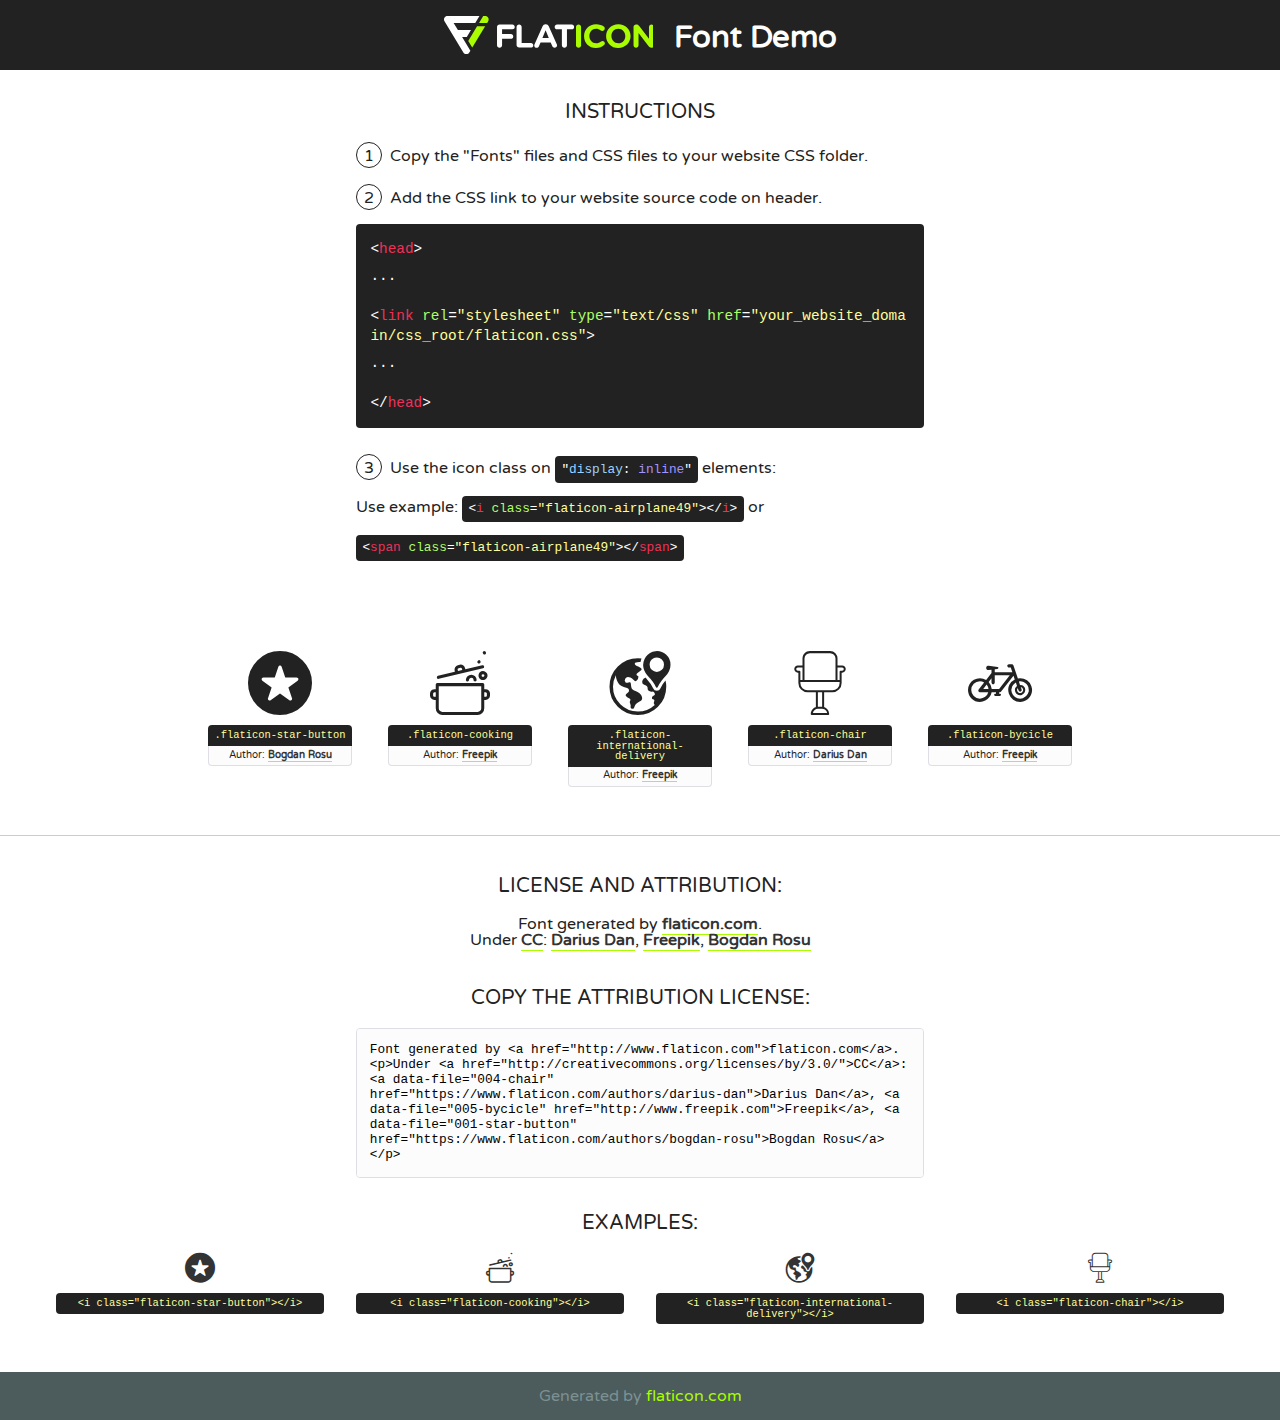
<file: public/flaticon-1/flaticon.html>
<!DOCTYPE html>
<!--
  Flaticon icon font: Flaticon
  Creation date: 20/04/2018 06:22
-->
<html>
<!DOCTYPE html>
<html>

<head>
    <title>Flaticon WebFont</title>
    <link href="http://fonts.googleapis.com/css?family=Varela+Round" rel="stylesheet" type="text/css" />
    <link rel="stylesheet" type="text/css" href="flaticon.css">
    <meta charset="UTF-8">
    <style>
    html, body, div, span, applet, object, iframe,
    h1, h2, h3, h4, h5, h6, p, blockquote, pre,
    a, abbr, acronym, address, big, cite, code,
    del, dfn, em, img, ins, kbd, q, s, samp,
    small, strike, strong, sub, sup, tt, var,
    b, u, i, center,
    dl, dt, dd, ol, ul, li,
    fieldset, form, label, legend,
    table, caption, tbody, tfoot, thead, tr, th, td,
    article, aside, canvas, details, embed, 
    figure, figcaption, footer, header, hgroup, 
    menu, nav, output, ruby, section, summary,
    time, mark, audio, video {
        margin: 0;
        padding: 0;
        border: 0;
        font-size: 100%;
        font: inherit;
        vertical-align: baseline;
    }
    /* HTML5 display-role reset for older browsers */
    article, aside, details, figcaption, figure, 
    footer, header, hgroup, menu, nav, section {
        display: block;
    }
    body {
        line-height: 1;
    }
    ol, ul {
        list-style: none;
    }
    blockquote, q {
        quotes: none;
    }
    blockquote:before, blockquote:after,
    q:before, q:after {
        content: '';
        content: none;
    }
    table {
        border-collapse: collapse;
        border-spacing: 0;
    }
    body {
        font-family: 'Varela Round', Helvetica, Arial, sans-serif;
        font-size: 16px;
        color: #222;
    }
    a {
        color: #333;
        border-bottom: 1px solid #a9fd00;
        font-weight: bold;
        text-decoration: none;
    }
    * {
        -moz-box-sizing: border-box;
        -webkit-box-sizing: border-box;
        box-sizing: border-box;
        margin: 0;
        padding: 0;
    }
    [class^="flaticon-"]:before, [class*=" flaticon-"]:before, [class^="flaticon-"]:after, [class*=" flaticon-"]:after {
        font-family: Flaticon;
        font-size: 30px;
        font-style: normal;
        margin-left: 20px;
        color: #333;
    }
    .wrapper {
        max-width: 600px;
        margin: auto;
        padding: 0 1em;
    }
    .title {
        font-size: 1.25em;
        text-align: center;
        margin-bottom: 1em;
        text-transform: uppercase;
    }
    header {
        text-align: center;
        background-color: #222;
        color: #fff;
        padding: 1em;
    }
    header .logo {
        width: 210px;
        height: 38px;
        display: inline-block;
        vertical-align: middle;
        margin-right: 1em;
        border: none;
    }
    header strong {
        font-size: 1.95em;
        font-weight: bold;
        vertical-align: middle;
        margin-top: 5px;
        display: inline-block;
    }
    .demo {
        margin: 2em auto;
        line-height: 1.25em;
    }
    .demo ul li {
        margin-bottom: 1em;
    }
    .demo ul li .num {
        color: #222;
        border-radius: 20px;
        display: inline-block;
        width: 26px;
        padding: 3px;
        height: 26px;
        text-align: center;
        margin-right: 0.5em;
        border: 1px solid #222;
    }
    .demo ul li code {
        background-color: #222;
        border-radius: 4px;
        padding: 0.25em 0.5em;
        display: inline-block;
        color: #fff;
        font-family: Consolas,Monaco,Lucida Console,Liberation Mono,DejaVu Sans Mono,Bitstream Vera Sans Mono,Courier New, monospace;
        font-weight: lighter;
        margin-top: 1em;
        font-size: 0.8em;
        word-break: break-all;
    }
    .demo ul li code.big {
        padding: 1em;
        font-size: 0.9em;
    }
    .demo ul li code .red {
        color: #EF3159;
    }
    .demo ul li code .green {
        color: #ACFF65;
    }
    .demo ul li code .yellow {
        color: #FFFF99;
    }
    .demo ul li code .blue {
        color: #99D3FF;
    }
    .demo ul li code .purple {
        color: #A295FF;
    }
    .demo ul li code .dots {
        margin-top: 0.5em;
        display: block;
    }
    #glyphs {
        border-bottom: 1px solid #ccc;
        padding: 2em 0;
        text-align: center;
    }
    .glyph {
        display: inline-block;
        width: 9em;
        margin: 1em;
        text-align: center;
        vertical-align: top;
        background: #FFF;
    }
    .glyph .glyph-icon {
        padding: 10px;
        display: block;
        font-family:"Flaticon";
        font-size: 64px;
        line-height: 1;
    }
    .glyph .glyph-icon:before {
        font-size: 64px;
        color: #222;
        margin-left: 0;
    }
    .class-name {
        font-size: 0.65em;
        background-color: #222;
        color: #fff;
        border-radius: 4px 4px 0 0;
        padding: 0.5em;
        color: #FFFF99;
        font-family: Consolas,Monaco,Lucida Console,Liberation Mono,DejaVu Sans Mono,Bitstream Vera Sans Mono,Courier New, monospace;
    }
    .author-name {
        font-size: 0.6em;
        background-color: #fcfcfd;
        border: 1px solid #DEDEE4;
        border-top: 0;
        border-radius: 0 0 4px 4px;
        padding: 0.5em;
    }
    .class-name:last-child {
        font-size: 10px;
        color:#888;
    }
    .class-name:last-child a {
        font-size: 10px;
        color:#555;
    }
    .class-name:last-child a:hover {
        color:#a9fd00;
    }
    .glyph > input {
        display: block;
        width: 100px;
        margin: 5px auto;
        text-align: center;
        font-size: 12px;
        cursor: text;
    }
    .glyph > input.icon-input {
        font-family:"Flaticon";
        font-size: 16px;
        margin-bottom: 10px;
    }
    .attribution .title {
        margin-top: 2em;
    }
    .attribution textarea {
        background-color: #fcfcfd;
        padding: 1em;
        border: none;
        box-shadow: none;
        border: 1px solid #DEDEE4;
        border-radius: 4px;
        resize: none;
        width: 100%;
        height: 150px;
        font-size: 0.8em;
        font-family: Consolas,Monaco,Lucida Console,Liberation Mono,DejaVu Sans Mono,Bitstream Vera Sans Mono,Courier New, monospace;
        -webkit-appearance: none;
    }
    .iconsuse {
        margin: 2em auto;
        text-align: center;
        max-width: 1200px;
    }
    .iconsuse:after {
        content: '';
        display: table;
        clear: both;
    }
    .iconsuse .image {
        float: left;
        width: 25%;
        padding: 0 1em;
    }
    .iconsuse .image p {
        margin-bottom: 1em;
    }
    .iconsuse .image span {
        display: block;
        font-size: 0.65em;
        background-color: #222;
        color: #fff;
        border-radius: 4px;
        padding: 0.5em;
        color: #FFFF99;
        margin-top: 1em;
        font-family: Consolas,Monaco,Lucida Console,Liberation Mono,DejaVu Sans Mono,Bitstream Vera Sans Mono,Courier New, monospace;
    }
    #footer {
        text-align: center;
        background-color: #4C5B5C;
        color: #7c9192;
        padding: 1em;
    }
    #footer a {
        border: none;
        color: #a9fd00;
        font-weight: normal;
    }
    @media (max-width: 960px) {
        .iconsuse .image {
            width: 50%;
        }
    }
    @media (max-width: 560px) {
        .iconsuse .image {
            width: 100%;
        }
    }
    </style>
</head>

<body class="characters-off">

    <header>
        <a href="http://www.flaticon.com" target="_blank" class="logo">
            <svg version="1.1" xmlns="http://www.w3.org/2000/svg" xmlns:xlink="http://www.w3.org/1999/xlink" xmlns:a="http://ns.adobe.com/AdobeSVGViewerExtensions/3.0/" viewBox="0 0 560.875 102.036" enable-background="new 0 0 560.875 102.036" xml:space="preserve">
                <defs>
                </defs>
                <g>
                    <g class="letters">
                        <path fill="#ffffff" d="M141.596,29.675c0-3.777,2.985-6.767,6.764-6.767h34.438c3.426,0,6.15,2.728,6.15,6.15
                        c0,3.43-2.724,6.149-6.15,6.149h-27.674v13.091h23.719c3.429,0,6.151,2.724,6.151,6.15c0,3.43-2.723,6.149-6.151,6.149h-23.719
                        v17.574c0,3.773-2.986,6.761-6.764,6.761c-3.779,0-6.764-2.989-6.764-6.761V29.675z"></path>
                        <path fill="#ffffff" d="M193.844,29.149c0-3.781,2.985-6.767,6.764-6.767c3.776,0,6.763,2.985,6.763,6.767v42.957h25.039
                        c3.426,0,6.149,2.726,6.149,6.153c0,3.425-2.723,6.15-6.149,6.15h-31.802c-3.779,0-6.764-2.986-6.764-6.768V29.149z"></path>
                        <path fill="#ffffff" d="M241.891,75.71l21.438-48.407c1.492-3.341,4.215-5.357,7.906-5.357h0.792
                        c3.686,0,6.323,2.017,7.815,5.357l21.439,48.407c0.436,0.967,0.701,1.845,0.701,2.723c0,3.602-2.809,6.501-6.414,6.501
                        c-3.161,0-5.269-1.845-6.499-4.655l-4.132-9.661h-27.059l-4.301,10.102c-1.144,2.631-3.426,4.214-6.237,4.214
                        c-3.517,0-6.24-2.81-6.24-6.325C241.1,77.64,241.451,76.677,241.891,75.71z M279.932,58.666l-8.521-20.297l-8.526,20.297H279.932
                        z"></path>
                        <path fill="#ffffff" d="M314.864,35.387H301.86c-3.429,0-6.239-2.813-6.239-6.238c0-3.429,2.811-6.24,6.239-6.24h39.533
                        c3.426,0,6.237,2.811,6.237,6.24c0,3.425-2.811,6.238-6.237,6.238h-13.001v42.785c0,3.773-2.99,6.761-6.764,6.761
                        c-3.779,0-6.764-2.989-6.764-6.761V35.387z"></path>
                        <path fill="#A9FD00" d="M352.615,29.149c0-3.781,2.985-6.767,6.767-6.767c3.774,0,6.761,2.985,6.761,6.767v49.024
                        c0,3.773-2.987,6.761-6.761,6.761c-3.781,0-6.767-2.989-6.767-6.761V29.149z"></path>
                        <path fill="#A9FD00" d="M374.132,53.836v-0.179c0-17.481,13.178-31.801,32.065-31.801c9.22,0,15.459,2.458,20.557,6.238
                        c1.402,1.054,2.637,2.985,2.637,5.357c0,3.692-2.985,6.59-6.681,6.59c-1.845,0-3.071-0.702-4.044-1.319
                        c-3.776-2.813-7.729-4.393-12.562-4.393c-10.364,0-17.831,8.611-17.831,19.154v0.173c0,10.542,7.291,19.329,17.831,19.329
                        c5.715,0,9.492-1.756,13.359-4.834c1.049-0.874,2.458-1.491,4.039-1.491c3.429,0,6.325,2.813,6.325,6.236
                        c0,2.106-1.056,3.78-2.282,4.834c-5.539,4.834-12.036,7.733-21.878,7.733C387.572,85.464,374.132,71.493,374.132,53.836z"></path>
                        <path fill="#A9FD00" d="M433.009,53.836v-0.179c0-17.481,13.79-31.801,32.766-31.801c18.981,0,32.592,14.143,32.592,31.628v0.173
                        c0,17.483-13.785,31.807-32.769,31.807C446.625,85.464,433.009,71.32,433.009,53.836z M484.224,53.836v-0.179
                        c0-10.539-7.725-19.326-18.626-19.326c-10.893,0-18.449,8.611-18.449,19.154v0.173c0,10.542,7.73,19.329,18.626,19.329
                        C476.676,72.986,484.224,64.378,484.224,53.836z"></path>
                        <path fill="#A9FD00" d="M506.233,29.321c0-3.774,2.99-6.763,6.767-6.763h1.401c3.252,0,5.183,1.583,7.029,3.953l26.093,34.265
                        V29.059c0-3.692,2.99-6.677,6.681-6.677c3.683,0,6.671,2.985,6.671,6.677v48.934c0,3.78-2.987,6.765-6.764,6.765h-0.436
                        c-3.257,0-5.188-1.581-7.034-3.953l-27.056-35.492v32.944c0,3.687-2.985,6.676-6.678,6.676c-3.683,0-6.673-2.989-6.673-6.676
                        V29.321z"></path>
                    </g>
                    <g class="insignia">
                        <path fill="#ffffff" d="M48.372,56.137h12.517l11.156-18.537H37.186L25.688,18.539h57.825L94.668,0H9.271
                        C5.925,0,2.842,1.801,1.198,4.716c-1.644,2.907-1.593,6.482,0.134,9.343l50.38,83.501c1.678,2.781,4.689,4.476,7.938,4.476
                        c3.246,0,6.257-1.695,7.935-4.476l2.898-4.804L48.372,56.137z"></path>
                        <g class="i">
                            <path fill="#A9FD00" d="M93.575,18.539h0.031v0.004l21.652,0.004l2.705-4.488c1.727-2.861,1.778-6.436,0.133-9.343
                            C116.454,1.801,113.371,0,110.026,0h-5.294L93.575,18.539z"></path>
                            <polygon fill="#A9FD00" points="88.291,27.356 64.725,66.486 75.519,84.404 109.942,27.356"></polygon>
                        </g>
                    </g>
                </g>
            </svg>
        </a>
        <strong>Font Demo</strong>
    </header>


    <section class="demo wrapper">

        <p class="title">Instructions</p>

        <ul>
            <li>
                <span class="num">1</span>Copy the "Fonts" files and CSS files to your website CSS folder.
            </li>
            <li>
                <span class="num">2</span>Add the CSS link to your website source code on header.
                <code class="big">
                    &lt;<span class="red">head</span>&gt;
                    <br/><span class="dots">...</span>
                    <br/>&lt;<span class="red">link</span> <span class="green">rel</span>=<span class="yellow">"stylesheet"</span> <span class="green">type</span>=<span class="yellow">"text/css"</span> <span class="green">href</span>=<span class="yellow">"your_website_domain/css_root/flaticon.css"</span>&gt;
                    <br/><span class="dots">...</span>
                    <br/>&lt;/<span class="red">head</span>&gt;
                </code>
            </li>

            <li>
                <p>
                    <span class="num">3</span>Use the icon class on <code>"<span class="blue">display</span>:<span class="purple"> inline</span>"</code> elements:
                    <br />
                    Use example: <code>&lt;<span class="red">i</span> <span class="green">class</span>=<span class="yellow">&quot;flaticon-airplane49&quot;</span>&gt;&lt;/<span class="red">i</span>&gt;</code> or <code>&lt;<span class="red">span</span> <span class="green">class</span>=<span class="yellow">&quot;flaticon-airplane49&quot;</span>&gt;&lt;/<span class="red">span</span>&gt;</code>
            </li>
        </ul>

    </section>




   <section id="glyphs">          
    
      
        <div class="glyph"><div class="glyph-icon flaticon-star-button"></div>
            <div class="class-name">.flaticon-star-button</div>
            <div class="author-name">Author: <a data-file="001-star-button" href="https://www.flaticon.com/authors/bogdan-rosu">Bogdan Rosu</a> </div> 
        </div>        
        
        <div class="glyph"><div class="glyph-icon flaticon-cooking"></div>
            <div class="class-name">.flaticon-cooking</div>
            <div class="author-name">Author: <a data-file="002-cooking" href="http://www.freepik.com">Freepik</a> </div> 
        </div>        
        
        <div class="glyph"><div class="glyph-icon flaticon-international-delivery"></div>
            <div class="class-name">.flaticon-international-delivery</div>
            <div class="author-name">Author: <a data-file="003-international-delivery" href="http://www.freepik.com">Freepik</a> </div> 
        </div>        
        
        <div class="glyph"><div class="glyph-icon flaticon-chair"></div>
            <div class="class-name">.flaticon-chair</div>
            <div class="author-name">Author: <a data-file="004-chair" href="https://www.flaticon.com/authors/darius-dan">Darius Dan</a> </div> 
        </div>        
        
        <div class="glyph"><div class="glyph-icon flaticon-bycicle"></div>
            <div class="class-name">.flaticon-bycicle</div>
            <div class="author-name">Author: <a data-file="005-bycicle" href="http://www.freepik.com">Freepik</a> </div> 
        </div>        
        

    </section>



    <section class="attribution wrapper"   style="text-align:center;">

      <div class="title">License and attribution:</div><div class="attrDiv">Font generated by <a href="http://www.flaticon.com">flaticon.com</a>. <div><p>Under <a href="http://creativecommons.org/licenses/by/3.0/">CC</a>: <a data-file="004-chair" href="https://www.flaticon.com/authors/darius-dan">Darius Dan</a>, <a data-file="005-bycicle" href="http://www.freepik.com">Freepik</a>, <a data-file="001-star-button" href="https://www.flaticon.com/authors/bogdan-rosu">Bogdan Rosu</a></p>  </div>
      </div>
      <div class="title">Copy the Attribution License:</div>

    <textarea onclick="this.focus();this.select();">Font generated by &lt;a href=&quot;http://www.flaticon.com&quot;&gt;flaticon.com&lt;/a&gt;. <p>Under <a href="http://creativecommons.org/licenses/by/3.0/">CC</a>: <a data-file="004-chair" href="https://www.flaticon.com/authors/darius-dan">Darius Dan</a>, <a data-file="005-bycicle" href="http://www.freepik.com">Freepik</a>, <a data-file="001-star-button" href="https://www.flaticon.com/authors/bogdan-rosu">Bogdan Rosu</a></p>  
     </textarea>

    </section>

    <section class="iconsuse">

          <div class="title">Examples:</div>            
             
            <div class="image">
                <p>
                    <i class="glyph-icon flaticon-star-button"></i> 
                    <span>&lt;i class=&quot;flaticon-star-button&quot;&gt;&lt;/i&gt;</span>
                </p>
            </div>
            
            <div class="image">
                <p>
                    <i class="glyph-icon flaticon-cooking"></i> 
                    <span>&lt;i class=&quot;flaticon-cooking&quot;&gt;&lt;/i&gt;</span>
                </p>
            </div>
            
            <div class="image">
                <p>
                    <i class="glyph-icon flaticon-international-delivery"></i> 
                    <span>&lt;i class=&quot;flaticon-international-delivery&quot;&gt;&lt;/i&gt;</span>
                </p>
            </div>
            
            <div class="image">
                <p>
                    <i class="glyph-icon flaticon-chair"></i> 
                    <span>&lt;i class=&quot;flaticon-chair&quot;&gt;&lt;/i&gt;</span>
                </p>
            </div>
                       
        </div>
                            
    </section>

<div id="footer">
    <div>Generated by <a href="http://www.flaticon.com">flaticon.com</a>
    </div>
</div>



</body>
</html>
</file>
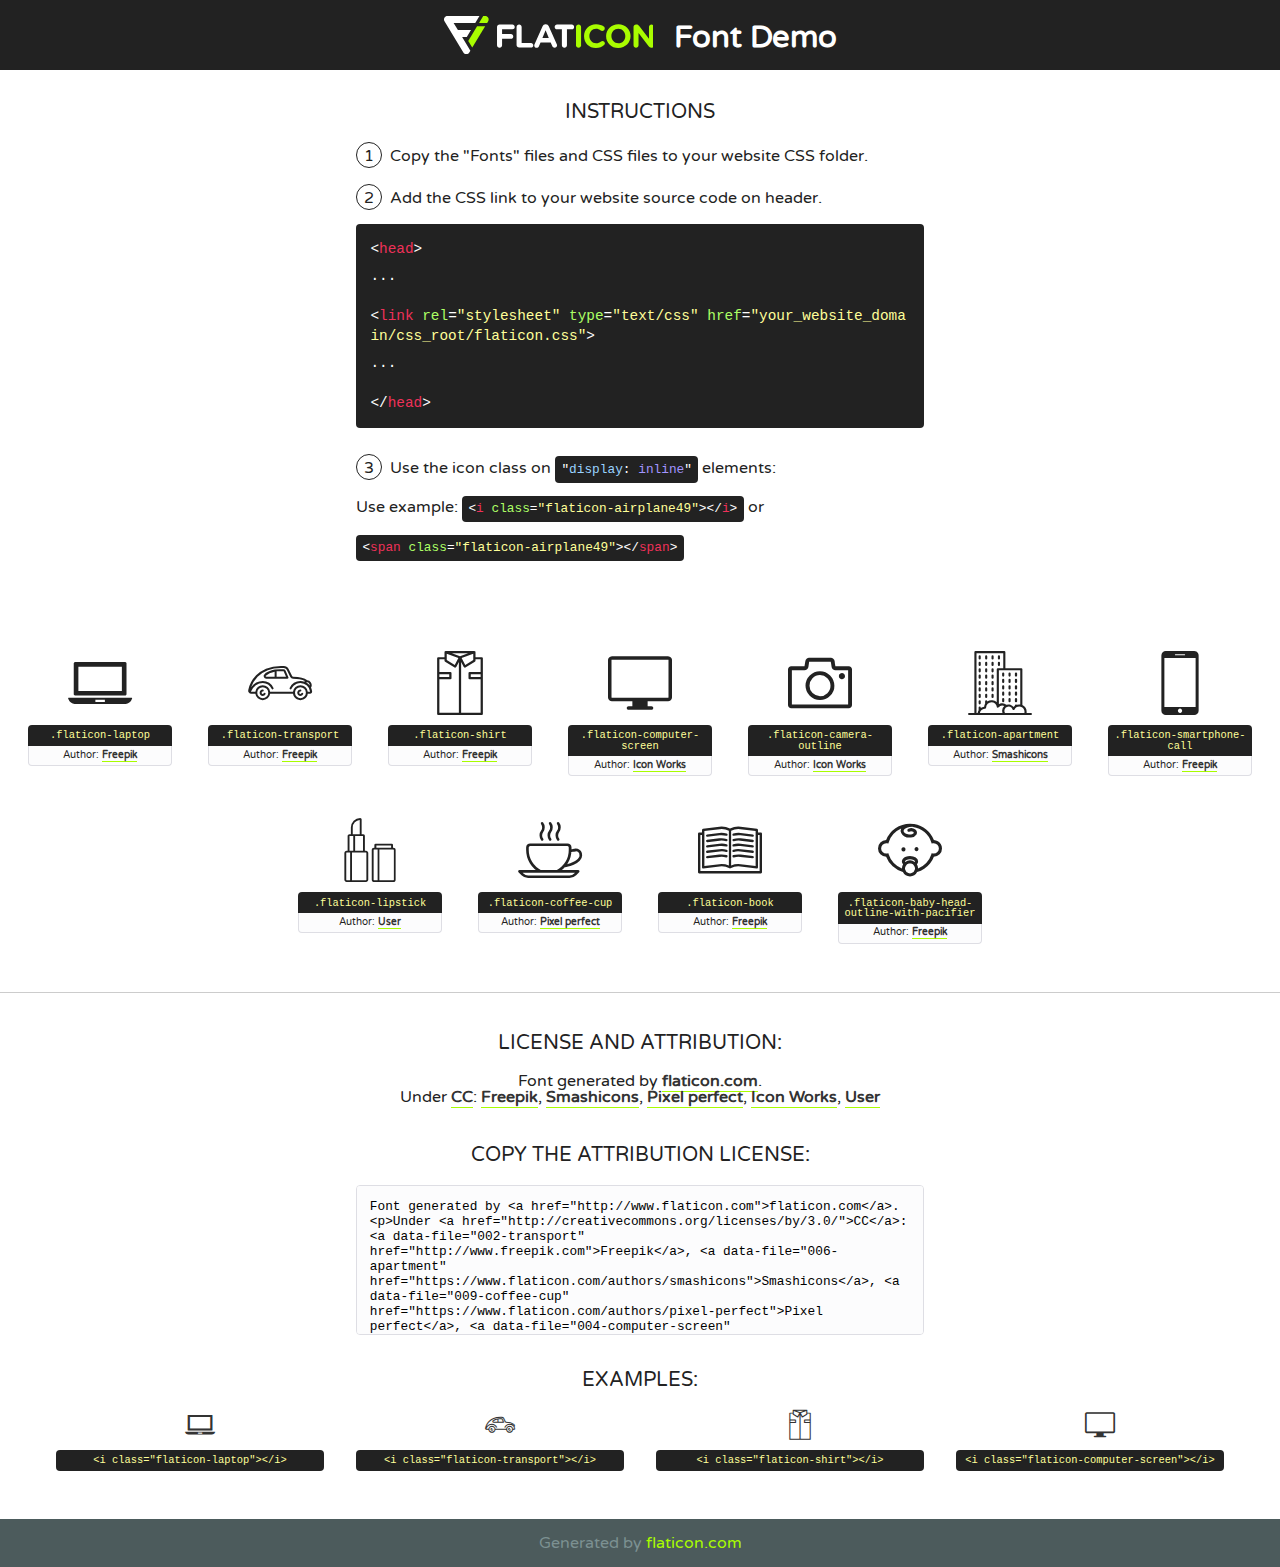
<file: public/flaticon-2/flaticon.html>
<!DOCTYPE html>
<!--
  Flaticon icon font: Flaticon
  Creation date: 12/04/2018 08:23
-->
<html>
<!DOCTYPE html>
<html>

<head>
    <title>Flaticon WebFont</title>
    <link href="http://fonts.googleapis.com/css?family=Varela+Round" rel="stylesheet" type="text/css" />
    <link rel="stylesheet" type="text/css" href="flaticon.css">
    <meta charset="UTF-8">
    <style>
    html, body, div, span, applet, object, iframe,
    h1, h2, h3, h4, h5, h6, p, blockquote, pre,
    a, abbr, acronym, address, big, cite, code,
    del, dfn, em, img, ins, kbd, q, s, samp,
    small, strike, strong, sub, sup, tt, var,
    b, u, i, center,
    dl, dt, dd, ol, ul, li,
    fieldset, form, label, legend,
    table, caption, tbody, tfoot, thead, tr, th, td,
    article, aside, canvas, details, embed, 
    figure, figcaption, footer, header, hgroup, 
    menu, nav, output, ruby, section, summary,
    time, mark, audio, video {
        margin: 0;
        padding: 0;
        border: 0;
        font-size: 100%;
        font: inherit;
        vertical-align: baseline;
    }
    /* HTML5 display-role reset for older browsers */
    article, aside, details, figcaption, figure, 
    footer, header, hgroup, menu, nav, section {
        display: block;
    }
    body {
        line-height: 1;
    }
    ol, ul {
        list-style: none;
    }
    blockquote, q {
        quotes: none;
    }
    blockquote:before, blockquote:after,
    q:before, q:after {
        content: '';
        content: none;
    }
    table {
        border-collapse: collapse;
        border-spacing: 0;
    }
    body {
        font-family: 'Varela Round', Helvetica, Arial, sans-serif;
        font-size: 16px;
        color: #222;
    }
    a {
        color: #333;
        border-bottom: 1px solid #a9fd00;
        font-weight: bold;
        text-decoration: none;
    }
    * {
        -moz-box-sizing: border-box;
        -webkit-box-sizing: border-box;
        box-sizing: border-box;
        margin: 0;
        padding: 0;
    }
    [class^="flaticon-"]:before, [class*=" flaticon-"]:before, [class^="flaticon-"]:after, [class*=" flaticon-"]:after {
        font-family: Flaticon;
        font-size: 30px;
        font-style: normal;
        margin-left: 20px;
        color: #333;
    }
    .wrapper {
        max-width: 600px;
        margin: auto;
        padding: 0 1em;
    }
    .title {
        font-size: 1.25em;
        text-align: center;
        margin-bottom: 1em;
        text-transform: uppercase;
    }
    header {
        text-align: center;
        background-color: #222;
        color: #fff;
        padding: 1em;
    }
    header .logo {
        width: 210px;
        height: 38px;
        display: inline-block;
        vertical-align: middle;
        margin-right: 1em;
        border: none;
    }
    header strong {
        font-size: 1.95em;
        font-weight: bold;
        vertical-align: middle;
        margin-top: 5px;
        display: inline-block;
    }
    .demo {
        margin: 2em auto;
        line-height: 1.25em;
    }
    .demo ul li {
        margin-bottom: 1em;
    }
    .demo ul li .num {
        color: #222;
        border-radius: 20px;
        display: inline-block;
        width: 26px;
        padding: 3px;
        height: 26px;
        text-align: center;
        margin-right: 0.5em;
        border: 1px solid #222;
    }
    .demo ul li code {
        background-color: #222;
        border-radius: 4px;
        padding: 0.25em 0.5em;
        display: inline-block;
        color: #fff;
        font-family: Consolas,Monaco,Lucida Console,Liberation Mono,DejaVu Sans Mono,Bitstream Vera Sans Mono,Courier New, monospace;
        font-weight: lighter;
        margin-top: 1em;
        font-size: 0.8em;
        word-break: break-all;
    }
    .demo ul li code.big {
        padding: 1em;
        font-size: 0.9em;
    }
    .demo ul li code .red {
        color: #EF3159;
    }
    .demo ul li code .green {
        color: #ACFF65;
    }
    .demo ul li code .yellow {
        color: #FFFF99;
    }
    .demo ul li code .blue {
        color: #99D3FF;
    }
    .demo ul li code .purple {
        color: #A295FF;
    }
    .demo ul li code .dots {
        margin-top: 0.5em;
        display: block;
    }
    #glyphs {
        border-bottom: 1px solid #ccc;
        padding: 2em 0;
        text-align: center;
    }
    .glyph {
        display: inline-block;
        width: 9em;
        margin: 1em;
        text-align: center;
        vertical-align: top;
        background: #FFF;
    }
    .glyph .glyph-icon {
        padding: 10px;
        display: block;
        font-family:"Flaticon";
        font-size: 64px;
        line-height: 1;
    }
    .glyph .glyph-icon:before {
        font-size: 64px;
        color: #222;
        margin-left: 0;
    }
    .class-name {
        font-size: 0.65em;
        background-color: #222;
        color: #fff;
        border-radius: 4px 4px 0 0;
        padding: 0.5em;
        color: #FFFF99;
        font-family: Consolas,Monaco,Lucida Console,Liberation Mono,DejaVu Sans Mono,Bitstream Vera Sans Mono,Courier New, monospace;
    }
    .author-name {
        font-size: 0.6em;
        background-color: #fcfcfd;
        border: 1px solid #DEDEE4;
        border-top: 0;
        border-radius: 0 0 4px 4px;
        padding: 0.5em;
    }
    .class-name:last-child {
        font-size: 10px;
        color:#888;
    }
    .class-name:last-child a {
        font-size: 10px;
        color:#555;
    }
    .class-name:last-child a:hover {
        color:#a9fd00;
    }
    .glyph > input {
        display: block;
        width: 100px;
        margin: 5px auto;
        text-align: center;
        font-size: 12px;
        cursor: text;
    }
    .glyph > input.icon-input {
        font-family:"Flaticon";
        font-size: 16px;
        margin-bottom: 10px;
    }
    .attribution .title {
        margin-top: 2em;
    }
    .attribution textarea {
        background-color: #fcfcfd;
        padding: 1em;
        border: none;
        box-shadow: none;
        border: 1px solid #DEDEE4;
        border-radius: 4px;
        resize: none;
        width: 100%;
        height: 150px;
        font-size: 0.8em;
        font-family: Consolas,Monaco,Lucida Console,Liberation Mono,DejaVu Sans Mono,Bitstream Vera Sans Mono,Courier New, monospace;
        -webkit-appearance: none;
    }
    .iconsuse {
        margin: 2em auto;
        text-align: center;
        max-width: 1200px;
    }
    .iconsuse:after {
        content: '';
        display: table;
        clear: both;
    }
    .iconsuse .image {
        float: left;
        width: 25%;
        padding: 0 1em;
    }
    .iconsuse .image p {
        margin-bottom: 1em;
    }
    .iconsuse .image span {
        display: block;
        font-size: 0.65em;
        background-color: #222;
        color: #fff;
        border-radius: 4px;
        padding: 0.5em;
        color: #FFFF99;
        margin-top: 1em;
        font-family: Consolas,Monaco,Lucida Console,Liberation Mono,DejaVu Sans Mono,Bitstream Vera Sans Mono,Courier New, monospace;
    }
    #footer {
        text-align: center;
        background-color: #4C5B5C;
        color: #7c9192;
        padding: 1em;
    }
    #footer a {
        border: none;
        color: #a9fd00;
        font-weight: normal;
    }
    @media (max-width: 960px) {
        .iconsuse .image {
            width: 50%;
        }
    }
    @media (max-width: 560px) {
        .iconsuse .image {
            width: 100%;
        }
    }
    </style>
</head>

<body class="characters-off">

    <header>
        <a href="http://www.flaticon.com" target="_blank" class="logo">
            <svg version="1.1" xmlns="http://www.w3.org/2000/svg" xmlns:xlink="http://www.w3.org/1999/xlink" xmlns:a="http://ns.adobe.com/AdobeSVGViewerExtensions/3.0/" viewBox="0 0 560.875 102.036" enable-background="new 0 0 560.875 102.036" xml:space="preserve">
                <defs>
                </defs>
                <g>
                    <g class="letters">
                        <path fill="#ffffff" d="M141.596,29.675c0-3.777,2.985-6.767,6.764-6.767h34.438c3.426,0,6.15,2.728,6.15,6.15
                        c0,3.43-2.724,6.149-6.15,6.149h-27.674v13.091h23.719c3.429,0,6.151,2.724,6.151,6.15c0,3.43-2.723,6.149-6.151,6.149h-23.719
                        v17.574c0,3.773-2.986,6.761-6.764,6.761c-3.779,0-6.764-2.989-6.764-6.761V29.675z"></path>
                        <path fill="#ffffff" d="M193.844,29.149c0-3.781,2.985-6.767,6.764-6.767c3.776,0,6.763,2.985,6.763,6.767v42.957h25.039
                        c3.426,0,6.149,2.726,6.149,6.153c0,3.425-2.723,6.15-6.149,6.15h-31.802c-3.779,0-6.764-2.986-6.764-6.768V29.149z"></path>
                        <path fill="#ffffff" d="M241.891,75.71l21.438-48.407c1.492-3.341,4.215-5.357,7.906-5.357h0.792
                        c3.686,0,6.323,2.017,7.815,5.357l21.439,48.407c0.436,0.967,0.701,1.845,0.701,2.723c0,3.602-2.809,6.501-6.414,6.501
                        c-3.161,0-5.269-1.845-6.499-4.655l-4.132-9.661h-27.059l-4.301,10.102c-1.144,2.631-3.426,4.214-6.237,4.214
                        c-3.517,0-6.24-2.81-6.24-6.325C241.1,77.64,241.451,76.677,241.891,75.71z M279.932,58.666l-8.521-20.297l-8.526,20.297H279.932
                        z"></path>
                        <path fill="#ffffff" d="M314.864,35.387H301.86c-3.429,0-6.239-2.813-6.239-6.238c0-3.429,2.811-6.24,6.239-6.24h39.533
                        c3.426,0,6.237,2.811,6.237,6.24c0,3.425-2.811,6.238-6.237,6.238h-13.001v42.785c0,3.773-2.99,6.761-6.764,6.761
                        c-3.779,0-6.764-2.989-6.764-6.761V35.387z"></path>
                        <path fill="#A9FD00" d="M352.615,29.149c0-3.781,2.985-6.767,6.767-6.767c3.774,0,6.761,2.985,6.761,6.767v49.024
                        c0,3.773-2.987,6.761-6.761,6.761c-3.781,0-6.767-2.989-6.767-6.761V29.149z"></path>
                        <path fill="#A9FD00" d="M374.132,53.836v-0.179c0-17.481,13.178-31.801,32.065-31.801c9.22,0,15.459,2.458,20.557,6.238
                        c1.402,1.054,2.637,2.985,2.637,5.357c0,3.692-2.985,6.59-6.681,6.59c-1.845,0-3.071-0.702-4.044-1.319
                        c-3.776-2.813-7.729-4.393-12.562-4.393c-10.364,0-17.831,8.611-17.831,19.154v0.173c0,10.542,7.291,19.329,17.831,19.329
                        c5.715,0,9.492-1.756,13.359-4.834c1.049-0.874,2.458-1.491,4.039-1.491c3.429,0,6.325,2.813,6.325,6.236
                        c0,2.106-1.056,3.78-2.282,4.834c-5.539,4.834-12.036,7.733-21.878,7.733C387.572,85.464,374.132,71.493,374.132,53.836z"></path>
                        <path fill="#A9FD00" d="M433.009,53.836v-0.179c0-17.481,13.79-31.801,32.766-31.801c18.981,0,32.592,14.143,32.592,31.628v0.173
                        c0,17.483-13.785,31.807-32.769,31.807C446.625,85.464,433.009,71.32,433.009,53.836z M484.224,53.836v-0.179
                        c0-10.539-7.725-19.326-18.626-19.326c-10.893,0-18.449,8.611-18.449,19.154v0.173c0,10.542,7.73,19.329,18.626,19.329
                        C476.676,72.986,484.224,64.378,484.224,53.836z"></path>
                        <path fill="#A9FD00" d="M506.233,29.321c0-3.774,2.99-6.763,6.767-6.763h1.401c3.252,0,5.183,1.583,7.029,3.953l26.093,34.265
                        V29.059c0-3.692,2.99-6.677,6.681-6.677c3.683,0,6.671,2.985,6.671,6.677v48.934c0,3.78-2.987,6.765-6.764,6.765h-0.436
                        c-3.257,0-5.188-1.581-7.034-3.953l-27.056-35.492v32.944c0,3.687-2.985,6.676-6.678,6.676c-3.683,0-6.673-2.989-6.673-6.676
                        V29.321z"></path>
                    </g>
                    <g class="insignia">
                        <path fill="#ffffff" d="M48.372,56.137h12.517l11.156-18.537H37.186L25.688,18.539h57.825L94.668,0H9.271
                        C5.925,0,2.842,1.801,1.198,4.716c-1.644,2.907-1.593,6.482,0.134,9.343l50.38,83.501c1.678,2.781,4.689,4.476,7.938,4.476
                        c3.246,0,6.257-1.695,7.935-4.476l2.898-4.804L48.372,56.137z"></path>
                        <g class="i">
                            <path fill="#A9FD00" d="M93.575,18.539h0.031v0.004l21.652,0.004l2.705-4.488c1.727-2.861,1.778-6.436,0.133-9.343
                            C116.454,1.801,113.371,0,110.026,0h-5.294L93.575,18.539z"></path>
                            <polygon fill="#A9FD00" points="88.291,27.356 64.725,66.486 75.519,84.404 109.942,27.356"></polygon>
                        </g>
                    </g>
                </g>
            </svg>
        </a>
        <strong>Font Demo</strong>
    </header>


    <section class="demo wrapper">

        <p class="title">Instructions</p>

        <ul>
            <li>
                <span class="num">1</span>Copy the "Fonts" files and CSS files to your website CSS folder.
            </li>
            <li>
                <span class="num">2</span>Add the CSS link to your website source code on header.
                <code class="big">
                    &lt;<span class="red">head</span>&gt;
                    <br/><span class="dots">...</span>
                    <br/>&lt;<span class="red">link</span> <span class="green">rel</span>=<span class="yellow">"stylesheet"</span> <span class="green">type</span>=<span class="yellow">"text/css"</span> <span class="green">href</span>=<span class="yellow">"your_website_domain/css_root/flaticon.css"</span>&gt;
                    <br/><span class="dots">...</span>
                    <br/>&lt;/<span class="red">head</span>&gt;
                </code>
            </li>

            <li>
                <p>
                    <span class="num">3</span>Use the icon class on <code>"<span class="blue">display</span>:<span class="purple"> inline</span>"</code> elements:
                    <br />
                    Use example: <code>&lt;<span class="red">i</span> <span class="green">class</span>=<span class="yellow">&quot;flaticon-airplane49&quot;</span>&gt;&lt;/<span class="red">i</span>&gt;</code> or <code>&lt;<span class="red">span</span> <span class="green">class</span>=<span class="yellow">&quot;flaticon-airplane49&quot;</span>&gt;&lt;/<span class="red">span</span>&gt;</code>
            </li>
        </ul>

    </section>




   <section id="glyphs">          
    
      
        <div class="glyph"><div class="glyph-icon flaticon-laptop"></div>
            <div class="class-name">.flaticon-laptop</div>
            <div class="author-name">Author: <a data-file="001-laptop" href="http://www.freepik.com">Freepik</a> </div> 
        </div>        
        
        <div class="glyph"><div class="glyph-icon flaticon-transport"></div>
            <div class="class-name">.flaticon-transport</div>
            <div class="author-name">Author: <a data-file="002-transport" href="http://www.freepik.com">Freepik</a> </div> 
        </div>        
        
        <div class="glyph"><div class="glyph-icon flaticon-shirt"></div>
            <div class="class-name">.flaticon-shirt</div>
            <div class="author-name">Author: <a data-file="003-shirt" href="http://www.freepik.com">Freepik</a> </div> 
        </div>        
        
        <div class="glyph"><div class="glyph-icon flaticon-computer-screen"></div>
            <div class="class-name">.flaticon-computer-screen</div>
            <div class="author-name">Author: <a data-file="004-computer-screen" href="https://www.flaticon.com/authors/icon-works">Icon Works</a> </div> 
        </div>        
        
        <div class="glyph"><div class="glyph-icon flaticon-camera-outline"></div>
            <div class="class-name">.flaticon-camera-outline</div>
            <div class="author-name">Author: <a data-file="005-camera-outline" href="https://www.flaticon.com/authors/icon-works">Icon Works</a> </div> 
        </div>        
        
        <div class="glyph"><div class="glyph-icon flaticon-apartment"></div>
            <div class="class-name">.flaticon-apartment</div>
            <div class="author-name">Author: <a data-file="006-apartment" href="https://www.flaticon.com/authors/smashicons">Smashicons</a> </div> 
        </div>        
        
        <div class="glyph"><div class="glyph-icon flaticon-smartphone-call"></div>
            <div class="class-name">.flaticon-smartphone-call</div>
            <div class="author-name">Author: <a data-file="007-smartphone-call" href="http://www.freepik.com">Freepik</a> </div> 
        </div>        
        
        <div class="glyph"><div class="glyph-icon flaticon-lipstick"></div>
            <div class="class-name">.flaticon-lipstick</div>
            <div class="author-name">Author: <a data-file="008-lipstick" href="https://www.flaticon.com/authors/user">User</a> </div> 
        </div>        
        
        <div class="glyph"><div class="glyph-icon flaticon-coffee-cup"></div>
            <div class="class-name">.flaticon-coffee-cup</div>
            <div class="author-name">Author: <a data-file="009-coffee-cup" href="https://www.flaticon.com/authors/pixel-perfect">Pixel perfect</a> </div> 
        </div>        
        
        <div class="glyph"><div class="glyph-icon flaticon-book"></div>
            <div class="class-name">.flaticon-book</div>
            <div class="author-name">Author: <a data-file="010-book" href="http://www.freepik.com">Freepik</a> </div> 
        </div>        
        
        <div class="glyph"><div class="glyph-icon flaticon-baby-head-outline-with-pacifier"></div>
            <div class="class-name">.flaticon-baby-head-outline-with-pacifier</div>
            <div class="author-name">Author: <a data-file="011-baby-head-outline-with-pacifier" href="http://www.freepik.com">Freepik</a> </div> 
        </div>        
        

    </section>



    <section class="attribution wrapper"   style="text-align:center;">

      <div class="title">License and attribution:</div><div class="attrDiv">Font generated by <a href="http://www.flaticon.com">flaticon.com</a>. <div><p>Under <a href="http://creativecommons.org/licenses/by/3.0/">CC</a>: <a data-file="002-transport" href="http://www.freepik.com">Freepik</a>, <a data-file="006-apartment" href="https://www.flaticon.com/authors/smashicons">Smashicons</a>, <a data-file="009-coffee-cup" href="https://www.flaticon.com/authors/pixel-perfect">Pixel perfect</a>, <a data-file="004-computer-screen" href="https://www.flaticon.com/authors/icon-works">Icon Works</a>, <a data-file="008-lipstick" href="https://www.flaticon.com/authors/user">User</a></p>  </div>
      </div>
      <div class="title">Copy the Attribution License:</div>

    <textarea onclick="this.focus();this.select();">Font generated by &lt;a href=&quot;http://www.flaticon.com&quot;&gt;flaticon.com&lt;/a&gt;. <p>Under <a href="http://creativecommons.org/licenses/by/3.0/">CC</a>: <a data-file="002-transport" href="http://www.freepik.com">Freepik</a>, <a data-file="006-apartment" href="https://www.flaticon.com/authors/smashicons">Smashicons</a>, <a data-file="009-coffee-cup" href="https://www.flaticon.com/authors/pixel-perfect">Pixel perfect</a>, <a data-file="004-computer-screen" href="https://www.flaticon.com/authors/icon-works">Icon Works</a>, <a data-file="008-lipstick" href="https://www.flaticon.com/authors/user">User</a></p>  
     </textarea>

    </section>

    <section class="iconsuse">

          <div class="title">Examples:</div>            
             
            <div class="image">
                <p>
                    <i class="glyph-icon flaticon-laptop"></i> 
                    <span>&lt;i class=&quot;flaticon-laptop&quot;&gt;&lt;/i&gt;</span>
                </p>
            </div>
            
            <div class="image">
                <p>
                    <i class="glyph-icon flaticon-transport"></i> 
                    <span>&lt;i class=&quot;flaticon-transport&quot;&gt;&lt;/i&gt;</span>
                </p>
            </div>
            
            <div class="image">
                <p>
                    <i class="glyph-icon flaticon-shirt"></i> 
                    <span>&lt;i class=&quot;flaticon-shirt&quot;&gt;&lt;/i&gt;</span>
                </p>
            </div>
            
            <div class="image">
                <p>
                    <i class="glyph-icon flaticon-computer-screen"></i> 
                    <span>&lt;i class=&quot;flaticon-computer-screen&quot;&gt;&lt;/i&gt;</span>
                </p>
            </div>
                       
        </div>
                            
    </section>

<div id="footer">
    <div>Generated by <a href="http://www.flaticon.com">flaticon.com</a>
    </div>
</div>



</body>
</html>
</file>
<file: public/flaticon-1/flaticon.css>
/*
  	Flaticon icon font: Flaticon
  	Creation date: 20/04/2018 06:22
  	*/

@font-face {
  font-family: "Flaticon";
  src: url("./Flaticon.eot");
  src: url("./Flaticon.eot?#iefix") format("embedded-opentype"),
       url("./Flaticon.woff") format("woff"),
       url("./Flaticon.ttf") format("truetype"),
       url("./Flaticon.svg#Flaticon") format("svg");
  font-weight: normal;
  font-style: normal;
}

@media screen and (-webkit-min-device-pixel-ratio:0) {
  @font-face {
    font-family: "Flaticon";
    src: url("./Flaticon.svg#Flaticon") format("svg");
  }
}

[class^="flaticon-"]:before, [class*=" flaticon-"]:before,
[class^="flaticon-"]:after, [class*=" flaticon-"]:after {   
  font-family: Flaticon;
    font-size: 14px;
font-style: normal;
}

.flaticon-star-button:before { content: "\f100"; }
.flaticon-cooking:before { content: "\f101"; }
.flaticon-international-delivery:before { content: "\f102"; }
.flaticon-chair:before { content: "\f103"; }
.flaticon-bycicle:before { content: "\f104"; }
</file>
<file: public/flaticon-2/flaticon.css>
/*
  	Flaticon icon font: Flaticon
  	Creation date: 12/04/2018 08:23
  	*/

@font-face {
  font-family: "Flaticon";
  src: url("./Flaticon.eot");
  src: url("./Flaticon.eot?#iefix") format("embedded-opentype"),
       url("./Flaticon.woff") format("woff"),
       url("./Flaticon.ttf") format("truetype"),
       url("./Flaticon.svg#Flaticon") format("svg");
  font-weight: normal;
  font-style: normal;
}

@media screen and (-webkit-min-device-pixel-ratio:0) {
  @font-face {
    font-family: "Flaticon";
    src: url("./Flaticon.svg#Flaticon") format("svg");
  }
}

[class^="flaticon-"]:before, [class*=" flaticon-"]:before,
[class^="flaticon-"]:after, [class*=" flaticon-"]:after {   
  font-family: Flaticon;
        font-size: 14px;
font-style: normal;
}

.flaticon-laptop:before { content: "\f100"; }
.flaticon-transport:before { content: "\f101"; }
.flaticon-shirt:before { content: "\f102"; }
.flaticon-computer-screen:before { content: "\f103"; }
.flaticon-camera-outline:before { content: "\f104"; }
.flaticon-apartment:before { content: "\f105"; }
.flaticon-smartphone-call:before { content: "\f106"; }
.flaticon-lipstick:before { content: "\f107"; }
.flaticon-coffee-cup:before { content: "\f108"; }
.flaticon-book:before { content: "\f109"; }
.flaticon-baby-head-outline-with-pacifier:before { content: "\f10a"; }
</file>
<file: public/css/style.css>
*{
    font-family: Arial,"Helvetica Neue",Helvetica,sans-serif
}

body{
    background-color: #fbfbfb;
}
ul{list-style: none; padding: 0;}
.container {
    width: 100% !important;
    max-width: 1350px !important;
}
.padding-0{padding: 0}
.padding-5{padding: 0 10px}
.checked{color: #ff9801 !important;}
/*style header*/
.header{background-color: #fff;}
.header .header-top{
    padding: 20px 0;
    height: 80px;
    position: relative;
}
.header .header-top .logo img{width: 100%;height: 42px}
.header-top .form-search {
    margin: 3px 0;
    position: relative;
    border: 1.5px #ee4433 solid;
    border-radius: 2px;
    overflow: hidden;
}
.header-top .form-search input,
.header-top .form-search select,
.header-top .form-search button{height: 32px;}

.header-top .form-search input {
    width: 75%;
    border: none;
    border-radius: 0;
}
.header-top .form-search input::placeholder{font-size: 13px;}
.header-top .form-search select {
    width: 18%;
    font-size: 13px;
    cursor: pointer;
    position: absolute;
    -webkit-appearance: none;
    -moz-appearance: none;
    background: url("../../images/icon/caret-down.png") #fff no-repeat 95%;
    top: 0;
    right: 7%;
    border: none;
    border-radius: 0;
    border-left: 1px #dddddd solid;
    padding: 0 0 0 5px;
}
.header-top .form-search select:focus{
    -webkit-box-shadow: unset;
    box-shadow: unset;
}
.header-top .form-search button {
    width: 7%;
    position: absolute;
    top: 0;
    right: 0;
    background: #ee4433;
    border: none;
    border-radius: 0;
    height: 100%;
}
.header-top .form-search button i{font-size: 20px;}
/*.header-top .rebonsive-xs-show {display: none;}*/
.header-top .user-nav {padding: 5px 0;}
.header-top .user-nav-icon p{
    margin: 0;
    font-size: 10px;
    font-weight: bold;
    height: 28px;
    line-height: 14px;
    display: -webkit-box;
    -webkit-box-orient: vertical;
    -webkit-line-clamp: 2;
    overflow: hidden;
}
.header-top .user-nav-icon .media{height: 28px;}
.header-top .user-nav-icon .media-left {padding-right: 5px;}
.header-top .user-nav-icon img{height: 28px;}
.header-top .cart{position: relative;padding: 0;}
.header-top .cart span {
    position: absolute;
    top: -12px;
    left: 29px;
    background: #ee4433;
    font-size: 12px;
    padding: 4px 7px;
    border-radius: 10px;
}

.header-middle .menu{
    min-height: 40px;
    margin: 0;
    background-color: #fff;
    border: none;
    border-radius: 0;
    border-top: 1px #d5d5d5 solid;
    border-bottom: 1px #d5d5d5 solid;
}
.header-middle .menu .collapse{
    padding: 0;
    margin: 0;
}
.header-middle .menu ul li{
    font-size: 12px;
    font-weight: bold;
}
.header-middle .menu ul li.first {padding-right: 20px;}

.header-middle .menu ul li a{padding: 10px 10px;}
.header-middle .menu .first ul li a{
    /*padding: 5px 17px 5px 10px;*/
}
.header-middle .menu ul li span {padding: 5px;}
.header-middle .menu ul li span i{font-size: 12px;}
/*/////////////////////////////////*/
/*mega menu*/
/*/////////////////////////////////*/
#menu-home-root{position: relative;}
#menu_home_root{
    padding: 0;
    border-radius: 0;
}
#menu_home_root li {padding: 2px 0;}
#menu_home_root li a{padding: 5px 15px;}
.menu_home_navigate{
    position: absolute;
    padding: 0;
    background: #FFF;
    border: 1px solid #E5E5E5;
    border-bottom-right-radius: 3px;
    display: none;
    width: 798px;
    height: 510px;
    top: 0;
    left: 100%;
    -webkit-box-shadow: 0 6px 12px rgba(0,0,0,.175);
    box-shadow: 0 6px 12px rgba(0,0,0,.175);
}

.menu_home_navigate .home_menu_list {
    float: left;
    overflow: hidden;
}

.menu_home_navigate .navigate .fl:first-child {padding-left: 15px;}

.menu_home_navigate .navigate .fl {
    padding: 10px 15px 10px 0;
    position: relative;
    width: 225px;
    max-height: 475px;
    z-index: 2;
}
.fl {float: left;}
.menu_home_navigate .root {
    border-bottom: none;
    color: #3E3E3E;
    font-weight: 700;
    height: 28px;
    line-height: 28px;
    margin-top: 12px;
    padding-left: 0;
    white-space: nowrap;
}
.menu_home_navigate .navigate .sub {margin: 0 0 8px;}
.menu_home_navigate .navigate .sub a{font-size: 11px;}
.menu_home_navigate .navigate a {color: #666;}
.menu_home_navigate .navigate .sub .hot {color: #F44F00;}
/*hover*/
#menu_home_root li:hover .menu_home_navigate{display: block;}

/*//////////////////////////////////////*/
/*Banner*/
/*/////////////////////////////////////////*/
#banner{
    background-color: #000;
    height: 315px;
    overflow: hidden;
}
#banner img{
    height: 315px;
}
#banner .select_slide{
    width: 60px;
    border-radius: 0;
    border: none;
    height: 6px;
    background: #737373;
}
#banner .active{
    background: #f44f00;
}
#banner .select_slide:hover{
    background-color: #f44f00;
}

/* style main */
.logo-category-rebonsive{
    display: none;
}
.logo-category {
    margin-top: 30px;
    border: 1px #e8e8e8 solid;
    background-color: #fff;
}
.logo-category .logo-img{
    padding: 10px 50px;
}
.logo-category .logo-img img{
    width: 100%;
}
/*product carousel*/
.product-carousel-hidden{display: block;}
.product-carousel-rebonsive{display: none;}
.product-carousel {
    margin-top: 20px;
    border: 1px #e8e8e8 solid;
    background: #fff;
}
.product-carousel .title{
    position: relative;
    padding: 5px 0 20px 20px;
}
.product-carousel .title h2{color: #424242;}
.product-carousel .title a{
    position: absolute;
    top: 37%;
    left: 418px;
    color: blue;
}
.product-carousel .item{padding: 0 40px;}
.product-carousel .left.carousel-control, .right.carousel-control {background: none;}
.product-carousel .thumbnail, .product .thumbnail{border: none;}
.product-carousel .thumbnail .caption{padding: 0}
.product-carousel .pro-img {
    position: relative;
    overflow: hidden;
    margin-bottom: 10px;
}
.product-carousel .pro-img a img {
    width: 90%;
    padding-bottom: 25px;
}
.product-carousel .caption .star{margin: 0 0 5px 0;overflow: hidden;}
.product-carousel .caption .star span{font-size: 10px;color: #dddddd;float: left;}
.product-carousel .discount {
    position: absolute;
    bottom: 0;
    left: 0;
    background: #ee4433;
    color: #fff;
    padding: 0 10px;
}
/* styles for '...' */
.product-carousel a{color: #747474;}
.product-carousel .product-name {
    position: relative;
    width: 100%;
    font-size: 13px;
    line-height: 1.6em;
    max-height: 3.2em;
    overflow: hidden;
    display: -webkit-box;
    -webkit-box-orient: vertical;
    -webkit-line-clamp: 2;
    margin: 0 0 5px 0;
}
.product-carousel .pro-price {
    font-size: 20px;
    color: #f05b4c;
    margin: 0;
    clear: both;
}
.product-carousel .pro-price span {
    padding-left: 10px;
    font-size: 14px;
    color: #aeaeae;
    text-decoration: line-through;
}
.product-carousel .left.prev {
    position: absolute;
    top: 30%;
    left: 20px;
}
.product-carousel .right.next {
    position: absolute;
    top: 30%;
    right: 20px;
}

/*style phan banner danh muc*/
.category-banner {
    margin-top: 20px;
    background: #fff;
    border: 1px #e8e8e8 solid;
    overflow: hidden;
    height: 320px;
}
.category-banner .right, .category-banner .left , .category-banner .product-list{padding: 0}
.category-banner .left {position: relative;width: 12%;}
.category-banner .right {width: 62%;}
.category-banner .product-list {width: 26%;}

.category-banner .left, .category-banner .right{height: 340px;}
.category-banner .left img, .category-banner .right img {width: 100%;height: 100%;}

.category-banner .nav-cat {
    position: absolute;
    top: 4%;
    left: 9%;
}
.category-banner .nav-cat .category-banner-title{
    font-size: 16px;
    text-transform: uppercase;
    color: #fff;
    margin: 3px 0 25px 0;
}
.category-banner .nav-cat .cat-group-item {
    position: relative;
    border-radius: 5px;
    margin-top: 9px;
    background: #e69fc3;
    border: none;
    padding: 3px 10px;
    color: #fff;
}
.category-banner .nav-cat .cat-group-item span{
    position: absolute;
    top: 15%;
    right: 5%;
}
.category-banner .nav-cat .cat-group-item.cat-group-item-2{background: #526471;}
.category-banner .nav-cat  .cat-group-item a{color: #fff;}
.category-banner .cat-group-item.ngan {width: 75px;}


.category-banner .product-list-item {
    height: 60px;
    padding: 0 5px;
    border-radius: 0;
    border: none;
    border-top: 1px #e8e8e8 solid;
}
.category-banner .product-list-item .media-body {padding: 5px 0;}
.category-banner .media-heading.product-name a{color: #747474;}
.category-banner .media-heading.product-name {
    color: #747474;
    font-size: 12px;
    margin-bottom: 4px;
    position: relative;
    width: 100%;
    line-height: 1.4em;
    max-height: 2.8em;
    overflow: hidden;
}
.category-banner .product-list .pro-sm-img img {width: 69px;height: 64px;}
.category-banner .product-price {
    margin: 0;
    color: #f05b4c;
    font-size: 14px;
}
.category-banner .product-price span {
    text-decoration: line-through;
    color: #b8b8b8;
    padding-left: 12px;
}

/*quang cao*/

.quang-cao {
    margin: 25px 0;
    overflow: hidden;
}
.anh-quang-cao {
    padding: 0 0 0 45px;
    border: 1px #c3c3c3 solid;
    width: 48%;
    margin-right: 4%;
}
.anh-quang-cao img {width: 100%;}
.anh-quang-cao.last {margin: 0;}

/*style footer*/
.footer{
    margin-top: 20px;
    border-top: 3px #fbfbfb solid;
    background-color: #fff;
}
.footer h4 {
    text-transform: uppercase;
    font-size: 14px;
    color: #666666;
}

.about,.social,.help,.introduce,.thanh-toan {padding: 10px 10px 10px 10px;}
.about p{font-size: 12px;}
.introduce .list-group,
.help .list-group{margin: 0;}
.help .list-group a,
.introduce .list-group a{font-size: 12px;}

.help a.list-group-item:hover,
.introduce a.list-group-item:hover,
.help a.list-group-item:focus,
.introduce a.list-group-item:focus{
    color: #333;
    text-decoration: none;
    background-color: #fff;
}

.thanh-toan img{
    width: 100%;
    margin-bottom: 20px;
}

.social .list-group-item{
    border: none;
    padding: 0;
}
.social img{width: 40px;}
.help .list-group-item, .introduce .list-group-item{
    margin-bottom: 1px;
    border: none;
    border-bottom: 1px #e8e8e8 solid;
}

/*///////////////////////////*/
/*STYLE TRANG DANH MUC*/
/*///////////////////////////*/

main.l-category {
    background: #fff;
}
.filter-box{}
.filter-box-style{
    width: 80%;
    margin-top: 8px;
    margin-left: 15px;
    margin-bottom: 8px;
}
.filter-box-style button{
    border-radius: 2px;
}
.filter-box-style .filter-box-container{
    width: 100%;
    padding: 5px 10px;
    box-shadow: unset;
    -webkit-box-shadow: unset;
    position: unset;
    border: unset;
}

.header-middle .menu .duong-dan {
    margin: 0;
    padding: 11px 11px 11px 0;
    border: none;
    background: #fff;
}
.header-middle .menu .duong-dan li,
.header-middle .menu .duong-dan li a{color: #999999;}
.header-middle .menu .duong-dan li a{padding: 0;}
.header-middle .menu .duong-dan li a:hover{
    color: #2a2a2a;
    text-decoration: -moz-none;
    text-decoration: none;
}
.left-sidebar{overflow: hidden}
.left-sidebar h3 {
    text-transform: uppercase;
    font-size: 16px;
    font-weight: normal;
}
.left-sidebar .search-product, .order, .location, .price-range, .trademark,.star-rating{margin-bottom: 25px;}
.left-sidebar .search-product input,
.left-sidebar .trademark input{border-radius: 0;}
.left-sidebar .search-product .search-product-inline,
.left-sidebar .trademark .trademark--inline{position: relative;}
.left-sidebar .search-product button,
.left-sidebar .trademark button{
    position: absolute;
    border: none;
    background: rgba(0,0,0,0);
    color: #999999;
    top: 0;
    right: 0;
    font-size: 16px;
}

.left-sidebar .order select,
.left-sidebar .location select{
    border-radius: 0;
    -moz-appearance: none;
    -webkit-appearance: none;
    background: none;
    padding: 0;
    cursor: pointer;
}
.options_order, .options{display: none}
.options_order > option,
.options > option {
    padding: 10px;
}
.choose_order,
.choose {
    background: url("../../images/icon/caret-down.png") no-repeat 95%;
    font-weight: normal;
    padding:7px 7px 10px;
    margin: 0;
    /*border:solid 1px #555;*/
    border-radius: 0;
    cursor: pointer;
}
.options::-webkit-scrollbar{width: 10px;}
.options::-webkit-scrollbar-button {background-color: #fff;}
.options::-webkit-scrollbar-corner {background-color: black;}
.options::-webkit-scrollbar-track{background-color: #e4e4e4;}
.options::-webkit-scrollbar-track-piece  { height: 10px;}
.options::-webkit-scrollbar-thumb{background-color: #ababab;}
.hover {background:blue;color:white;}
.left-sidebar .checkbox.order-checkbox,
.left-sidebar .trademark-checkbox{margin-top: 20px;}
.left-sidebar .checkbox.trademark-checkbox label,
.left-sidebar .checkbox.order-checkbox label {
    margin-top: 10px;
    display: block;
}

/*price range*/
.price-range-style {height: 9px;}
.price-range-style  .ui-state-default,.rating-range .ui-state-default{
    border: 1px solid #d3d3d3;
    background: #fff;
    border-radius: 15px;
    font-size: 18px;
    height: 1em;
    width: 1em;
    cursor: pointer;
}
.price-range-style  .ui-slider-range.ui-widget-header.ui-corner-all {border: 1px solid #aaaaaa;}
.price-range-input {padding-top: 20px;}
.price-range-input input {border-radius: 0;}
.price-range .price-range-input input{width: 100%;}

/*range rating*/
.rating-range {
    width: 9px;
    height: 130px;
    float: left;
    margin: 10px 0 0 5px;
    position: relative;
    border: 1px solid #b0b0b0;
}
.rating-range .rating-range-step{
    position: absolute;
    right: -9px;
    top: 29px;
}
.rating-range .rating-range-step i{
    display: list-item;
    list-style: none;
    padding-bottom: 19px;
    font-size: 11px;
    color: #b0b0b0;
}
.rating-range .ui-slider-range.ui-widget-header.ui-corner-all {background: #efefef;}

.star-circle{margin-left: 20px;}
.star-circle .star-circle-lv{padding: 5px;}
.star-circle .star-circle-lv i{color: orange;}
.star-rating{clear: both}

/*///////////////////////*/
/*style right sidebar*/
/*///////////////////////*/
.content-top-rebonsive{display: none}
.content-top {}
.content-top .category-top-item{}
.content-top .category-top-item-title {
    font-size: 14px;
    font-weight: bold;
    line-height: 1.2em;
    max-height: 1.2em;
    overflow: hidden;
    display: -webkit-box;
    -webkit-box-orient: vertical;
    -webkit-line-clamp: 2;
}
.category-top-item-img img {width: 100%;}
.category-top-item-list {list-style: none;padding: 0;}
.category-top-item-list li{font-size: 12px;}

/*goi y san pham*/
.product-suggestions{margin-top: 20px}
.product-suggestions ul {padding: 0;}
.product-suggestions ul li {
    display: inline-block;
    padding: 0 10px 0 0;
}
.product-suggestions ul li h4{font-size: 14px;font-weight: bold}
.product-suggestions ul li a{
    color: #000;
    font-size: 12px;
}
.product-suggestions ul li a:hover{
    text-decoration: -moz-none;
    text-decoration: none;
}

.product-container .product-container-heading{
    border: 1px solid #d8d8d8;
    padding: 13px 0;
    border-radius: 0;
    overflow: hidden;
}
.product-container .product-container-heading p {margin: 0;
    line-height: 1.2em;
    max-height: 1.2em;
    overflow: hidden;
    display: -webkit-box;
    -webkit-box-orient: vertical;
    -webkit-line-clamp: 2;}
.product-container .product-container-heading-right{padding-left: 15px;}
.product-container .product-container-heading-right a{
    color: #000;
    padding-left: 5px;
}
.product-container .product-container-heading-right .check{color: #54aff0;}
.product-container .product-container-heading-right span{font-size: 10px;}
.product-container .product-container-main{margin-top: 20px;}

.product-container-item .thumbnail{border: none;padding: 0;}
.product-container-item .thumbnail .caption{padding: 0;}
.product-container-item .pro-img {
    position: relative;
    overflow: hidden;
}
.product-container-item .hover-img{
    background-color: #000;
    position: absolute;
    opacity: 0;
    top: 0;
    width: 100%;
    height: 100%;
    -webkit-transition: .5s ease;
    -moz-transition: .5s ease;
    -o-transition: .5s ease;
    transition: .5s ease;
}
.product-container-item .pro-img img{
    opacity: 1;
    display: block;
    width: 100%;
    height: auto;
    transition: .5s ease;
    backface-visibility: hidden;
}
.product-container-item .pro-img:hover .pro-img>img{
    display: block;
    opacity: 0.3;
}
.product-container-item .pro-img:hover .hover-img{opacity: 0.3;}
.product-container-item .caption .star{margin: 0 0 5px 0;overflow: hidden;}
.product-container-item .caption .star span{font-size: 10px;color: #dddddd;float: left;}
.product-container-item .caption .star img{width: 30%;}
.product-container-item .product-name {
    position: relative;
    width: 100%;
    font-size: 13px;
    line-height: 1.6em;
    max-height: 3.2em;
    overflow: hidden;
    display: -webkit-box;
    -webkit-box-orient: vertical;
    -webkit-line-clamp: 2;
    color: #747474;
    margin: 0 0 5px 0;
}
.product-container-item .pro-price {
    font-size: 18px;
    color: #f05b4c;
    margin: 0;
}
.product-container-item .pro-price span {
    padding-left: 10px;
    font-size: 13px;
    color: #aeaeae;
    text-decoration: line-through;
}
.container-bottom {padding: 20px 0 40px 0;}


/*///////////////////////*/
/*STYLE KET QUA TIM KIEM*/
/*///////////////////////*/

.product-suggestions-page-search{margin-top: 10px}
.product-suggestions-page-search ul {
    list-style: none;
    padding: 0;
}
.product-suggestions-page-search ul li {
    display: inline-block;
    padding: 0 10px 0 0;
}
.product-suggestions-page-search ul li h4{font-size: 14px;font-weight: bold}
.product-suggestions-page-search ul li a{
    color: #000;
    font-size: 12px;
}
.product-suggestions-page-search ul li a:hover{
    text-decoration: -moz-none;
    text-decoration: none;
}
.product-container-heading-page-search .product-container-heading-right{padding-left: 0;}
.product-container-heading-page-search .product-container-heading-right p strong{font-size: 12px;}
.product-container-heading-right .product-container-location,
.product-container-heading-right .product-container-order,
.product-container-heading-right .product-container-view{padding: 0}

/*///////////////////////*/
/*STYLE GIAN HANG*/
/*///////////////////////*/
.header-bottom{
    padding-bottom: 5px;
    height: auto;
    overflow: hidden;
}
.header-bottom .cover-store-top {
    overflow: hidden;
    height: 275px;
    background-color: #282828;
}
.header-bottom .cover-store-top img{
    width: 100%;
    height: 100%;
    padding: 0 274px;
}
.header-bottom .cover-store-bot {position: relative}
.header-bottom .cover-store-bot .avatar{
    position: absolute;
    bottom:0;
    border: 2px solid #4c4c4c;
    width: 180px;
    height: 180px;
    overflow: hidden;
}
.header-bottom .cover-store-bot .avatar img{width: 100%;}
.header-bottom .cover-store-bot .name-store{padding-left: 200px;padding-top: 15px;}
.header-bottom .cover-store-bot .name-store h3{
    margin: 0;
    font-weight: bold;
    overflow: hidden;
    display: -webkit-box;
    font-size: 24px;
    line-height: 1.6em;
    max-height: 1.6em;
    display: -webkit-box;
    -webkit-box-orient: vertical;
    -webkit-line-clamp: 2;
}


.main-top{
    border-bottom: 1px #e8e8e8 solid;
    border-top: 1px #e8e8e8 solid;
}
.main-content{padding-top: 15px}
.product-carousel-booth{}
.product-carousel-booth .product-carousel {border: none;}
.product-carousel-booth .product-carousel .title h2{font-size: 25px;margin-top: 0}
.product-carousel-booth .product-carousel .title a{left: 300px;top: 12px;}
.product-carousel-booth .product-carousel .item{padding: 0 40px;}
.product-carousel-booth .product-carousel .left.carousel-control, .right.carousel-control {background: none;}
.product-carousel-booth .product-carousel .thumbnail, .product .thumbnail{border: none;}
.product-carousel-booth .product-carousel .pro-img a img {width: 75% ;padding-bottom: 20px;}

.product-carousel-booth .product-carousel .product-name {
    font-size: 12px;
    line-height: 1.6em;
    max-height: 3.2em;
    margin-bottom: 5px;
}
.product-carousel-booth .product-carousel .pro-price {
    font-size: 20px;
    color: #f05b4c;
    margin: 0;
    clear: both;
}
.product-carousel-booth .product-carousel .pro-price span {
    padding-left: 10px;
    font-size: 14px;
    color: #aeaeae;
    text-decoration: line-through;
}
.product-carousel-booth .product-carousel .left.prev {
    position: absolute;
    top: 30%;
    left: 20px;
}
.product-carousel-booth .product-carousel .right.next {
    position: absolute;
    top: 30%;
    right: 20px;
}

.product-carousel-booth-new{padding-bottom: 50px}
.product-carousel-booth-new .product-carousel .title a{left: 230px;}
.main-content .search-product, .main-content .order, .main-content .price-range, .main-content .trademark, .main-content .star-rating{padding-bottom: 30px}
.left-sidebar .category-product{padding-bottom: 30px}
.left-sidebar .category-product ul{margin: 0}
.left-sidebar .category-product li{padding: 2px 0}
.left-sidebar .category-product a{color: #000}

.left-sidebar .category-product a.last{color: #93b1f2}

.right-sidebar .container-top h3{font-size: 30px;margin: 10px 0 20px 0}


/*//////////////////////////////*/
/*style chi tiet san pham*/
/*/////////////////////////////*/
.header-style{background-color: #fbfbfb;}
.header-style .header-top-page-detail{background-color: #fff;}

.header-style .header-top-page-detail .logo img{width: 89%;height: 41px;padding-bottom: 5px;}
.header-top-page-detail .user-nav-width{}
.header-top-page-detail .form-search-width {
    width: 59.333333%;
    padding-left: 30px;
    padding-right: 60px;
}
.header-top-page-detail .user-nav-width {width: 24%;padding: 0;}
.header-top-page-detail .user-nav {
    margin: 0;
    padding: 0;
}
.user-nav-icon {}
.user-nav-icon.dropdown {
    float: left;
    width: 85px;
}
.user-nav-icon .user-drop-menu{
    padding: 0;
    top: 53px;
    box-shadow: unset;
    border-radius: unset;
    border: unset;
    width: 560px;
    left: -470px;
}
.user-drop-menu table{margin: 0}
.user-drop-menu table td.left,
.user-drop-menu table td.right{width: 50%;}
.user-drop-menu table td.left h4,
.user-drop-menu table td.right h4{
    font-size: 13px;
    font-weight: bold;
    margin: 3px 0;
}
.user-drop-menu table td.left p,
.user-drop-menu table td.right p{
    color: #999;
    font-weight: unset;
}
.user-drop-menu table td.left a,
.user-drop-menu table td.right a{
    font-size: 10px;
    font-weight: normal;
}
.user-drop-menu table td.left img {
    float: left;
    width: 60px;
    height: 60px;
}
.user-drop-menu table td.left .user-info {float: left;margin-left: 20px;}

.user-drop-menu .style-color{
    height: unset !important;
    font-size: 12px !important;
    font-weight: unset !important;
    color:   #337ab7 !important;
}
.user-drop-menu .style-color span{color: #f44f00;}
.user-drop-menu .account-money{
    height: unset !important;
    font-size: 12px !important;
    font-weight: unset !important;
    color: #333 !important;
    padding: 7px 0 !important;
}
.user-drop-menu .account-money span{
    color: #d73737;
    font-weight: bold;
}
.user-drop-menu .user-btn {
    padding: 5px 10px;
    display: block;
    width: 50%;
    font-size: 12px;
    color: #fff;
    text-align: center;
    margin: 6px 5px;
    font-weight: bold;
    border-radius: 5px;
}

.header-top-page-detail .btn-post-product {
    float: left;
    margin-right: 15px;
    background-color: #f44f00;
    color: #fff;
    font-size: 12px;
}

.header-middle .breadcrumb-style{margin: 0;background-color: #fbfbfb;padding: 5px 0}
.header-middle .breadcrumb-style li,
.header-middle .breadcrumb-style li a{color: #999999;}
.header-middle .breadcrumb-style li a{padding: 0;font-size: 12px}
.header-middle .breadcrumb-style li a:hover{
    color: #2a2a2a;
    text-decoration: -moz-none;
    text-decoration: none;
}

.main{background-color: #fbfbfb;}
.container-detail{background-color: #fff;padding-top: 10px; overflow: hidden;border: 1px solid #eeeeee;}
.container-detail .title-pr{
    text-transform: uppercase;
    color: #333;
    font-size: 13px;
}
.container-detail .active-pr{border: 3px solid #dd3344 !important;}
.container-detail .padding-carousel{padding-left: 70px;}

.container-detail .indicator-pr{
    position: absolute;
    z-index: 15;
    width: 60px;
    padding-left: 0;
    top: 30px;
    left: 0;
    text-align: center;
    margin-left: 0;
    list-style: none;
    overflow: auto;
    height: 385px;
}
.container-detail .indicator-pr .active{border: 2px solid #f44f00 !important ;}
.container-detail .indicator-pr li{
    background-color: transparent;
    border-radius: 0;
    border-color: #eee;
    height: 60px;
    width: 60px;
    margin: 0;
}
.container-detail .indicator-pr img{
    width: 100% !important;
    height: 100% !important;
    object-fit: contain;
    display: block;
}

.container-detail .img-sider{
    height: 450px !important;
    width: 100%;
    object-fit: contain;
    /*cursor: crosshair;*/
}
.container-detail .carousel-inner{border: 1px solid #e8e8e8;}

.container-detail .show-info-product{}
.container-detail .show-info-product .si-pro-name{margin-top: 5px;font-size: 20px;color: #333;}
.container-detail .show-info-product .rating-product{
    margin-bottom: 10px;
    font-size: 13px;
    display: table;
    width: 100%;
}
.container-detail .show-info-product .rating-product .click-rating{float: left;cursor: pointer}

.container-detail .show-info-product .rating-product .click-rating i{color: #dddddd;}
.container-detail .show-info-product .rating-product .click-rating span{}
.container-detail .show-info-product .rating-product .click-rating .rating{font-weight: bold;padding-left: 5px;}
.container-detail .show-info-product .rating-product .click-rating .total-rating{
    font-size: 11px;
    font-weight: bold;
    border-right: 1px solid;
    padding: 0 10px 0 5px;
    margin-right: 10px;
    color: #333;
}
.container-detail .show-info-product .rating-product .click-rating .top100{font-weight: bold;font-size: 12px;color: #333;}
.container-detail .show-info-product .rating-product .click-rating:hover > span{color: orangered ;}
.container-detail .show-info-product .rating-product .click-rating:hover > i{color: orangered ;}
.container-detail .show-info-product .brand{color: #333;font-weight: bold;margin: 13px 0;display: table;}
.container-detail .show-info-product .si-price-pro{}
.container-detail .show-info-product .si-price-pro .price{
    font-size: 25px;
    color: #ee4433;
    float: left;
    margin: 0 10px 10px 0;
    line-height: 25px;
    width: 100%;
    font-weight: bold;
}
.container-detail .show-info-product .si-price-pro .price-old{font-size: 16px;}
.container-detail .show-info-product .transport{font-size: 12px;border-bottom: 1px dashed;padding-bottom: 10px;}
.container-detail .show-info-product .transport strong{}
.container-detail .show-info-product .transport .fee-transport{padding-right: 5px;color: #f44f00;}


.container-detail .show-info-product .color-pr{}
.container-detail .show-info-product .color-pr .color{
    cursor: pointer;
    width: 45px;
    height: 30px;
    margin-right: 3px;
    margin-left: 4px;
}
.container-detail .show-info-product .size-pr{}
.container-detail .show-info-product .size-pr li{}
.container-detail .show-info-product .size-pr .size{
    border: 1px solid #a1a1a1;
    margin-right: 3px;
    margin-left: 4px;
    padding: 5px 10px;
    font-size: 13px;
    cursor: pointer;
}
.container-detail .show-info-product .quantity-pr {
    margin-bottom: 10px;
    border-bottom: 1px dashed;
    padding-bottom: 10px;
}
.container-detail .show-info-product .quantity-pr .quantity{
    float: left;
    border-top: 1px solid #999;
    border-bottom: 1px solid #999;
}
.container-detail .show-info-product .quantity-pr .quantity input {
    -webkit-appearance: none;
    border: none;
    text-align: center;
    width: 40px;
    font-size: 16px;
    color: #43484D;
    font-weight: 300;
}
.container-detail .show-info-product .quantity-pr .quantity button {
    width: 35px;
    height: 30px;
    border: none;
    border-left: 1px solid #999;
    border-right: 1px solid #999;
    cursor: pointer;
    background-color: #fff;
}
.container-detail .show-info-product .quantity-pr .quantity button span{font-size: 12px}
.container-detail .show-info-product .quantity-pr .numb-pr{
    margin: 10px 0 0 10px;
    font-size: 13px;
    color: #999;
    line-height: 34px;
}
.container-detail .show-info-product .buy-now{
    font-size: 15px;
    text-transform: uppercase;
    background: #f44f00;
    color: #fff;
    padding: 9px 35px;
    margin: 10px 10px 15px 0;
    display: inline-block;
}

.container-detail .show-info-product .add-cart{
    color: #333;
    background: #f5f5f5;
    padding: 8px 17px;
    font-size: 15px;
    margin-top: 5px;
    display: inline-block;
    border: solid 1px #e8e8e8;
}
.container-detail .show-info-product .description-pr ul{
    padding: 10px 0 0 15px;
    width: 100%;
}
.container-detail .show-info-product .description-pr ul li{
    float: left;
    padding-right: 5%;
    width: 50%;
    font-size: 12px;
}

.container-detail .shop-info{padding: 0 15px;}
.container-detail .shop-info h4{font-size: 11px;text-transform: uppercase;font-weight: bold;color: #a1a1a1;}
.container-detail .shop-info .shop-if-logo{padding-bottom: 5px;}
.container-detail .shop-info .shop-if-logo img{}
.container-detail .shop-info .shop-if-name{font-weight: bold;}
.container-detail .shop-info .progress{
    height: 9px;
    border-radius: 0;
    width: calc(100% - 25px);
    float: left;
    margin-right: 5px;
    margin-bottom: 15px;
    margin-top: 5px;
}
.container-detail .shop-info .progress .progress-bar-warning{background-color: #ff7a7c;}
.container-detail .shop-info .progress-title{
    width: 15px;
    color: #ee4433;
    font-size: 11px;
    font-weight: bold;
    float: left;
    margin-top: 2px;
}
.container-detail .shop-info .total-progress{
    color: #a9a9a9;
    font-size: 11px;
    font-weight: bold;
    float: left;
    margin-top: 2px;
}

.container-detail .shop-info .shop-if-chat{width: 100%;border: 1px solid #a1a1a1;padding: 5px 10px;border-radius: 3px;color: #000;}
.container-detail .shop-info .shop-if-chat:hover{
    color: #f44f00;
}
.container-detail .shop-info .shop-if-chat i{color: #1886cc;}
.container-detail .shop-info .shop-if-contact{
    background-color: #fbfbfb;
    padding: 5px 20px;
    margin: 15px 0;
    border: 1px dashed #ebebeb;
}
.container-detail .shop-info .shop-if-contact h4{text-transform: unset;color: #000;}
.container-detail .shop-info .shop-if-contact a{display: block;padding-bottom: 5px;font-size: 13px;}
.container-detail .shop-info .shop-if-contact p{font-size: 13px;}
.container-detail .shop-info .shop-if-contact .open-shop{
    width: 100%;
    border: 1px solid #f44f00;
    color: #f44f00;
    font-weight: bold;
    background-color: #fff;
    border-radius: 3px;
    padding: 4px 0;
    margin-bottom: 10px;
}
.container-detail .shop-info .shop-if-contact .open-shop:hover{
    background-color: #f44f00;
    color: #fff;
}
.related-product .rebonsive-hidden{display: block}
.related-product .rebonsive-hidden.lg{display: none}

.related-product,.product-author{background-color: #fff;margin-top: 20px;border: 1px solid #eeeeee;border-top: 3px solid #999;}
.related-product h3,.product-author h3{
    text-transform: uppercase;
    font-size: 13px;
    margin: 10px 15px 20px 0;
    padding: 10px 0 0 15px;
    font-weight: bold;
}
.related-product .carousel-control,
.product-author .carousel-control {
    background: unset;
    width: 31px;
    height: 0;
}
.related-product .related-product-carousel .thumb-pro-container{}
.thumb-pro{}
.thumb-pro .thumb-pro-img{
    width: 100%;
    height: 125px;
    overflow: hidden;
    display: block;
}
.thumb-pro .thumb-pro-img img{width: 100%;object-fit: contain;height: 100%;}
.thumb-pro .thumb-pro-name{
    margin: 10px 0 5px;
    font-size: 12px;
    line-height: 1.5em;
    max-height: 3em;
    display: -webkit-box;
    -webkit-box-orient: vertical;
    -webkit-line-clamp: 2;
    overflow: hidden;}
.thumb-pro .thumb-pro-price{color: #f44f00;font-weight: bold;margin-bottom: 15px;}

.related-product .related-product-carousel .carousel-control.left{top: 30%;left: 0;}
.related-product .related-product-carousel .carousel-control.right{top: 30%;right: 0}

.content-product {margin-top: 20px ;}
.content-product .content-pr-view{}

.content-pr-view .product-tabs{border: 1px solid #eee;background-color: #fff;}
.content-pr-view .product-tabs .pr-tabs-list{
    background-color: #fbfbfb;
    font-size: 13px;
    text-transform: uppercase;
    text-align: center;
}
.content-pr-view .product-tabs .pr-tabs-list .active{border-top: 2px solid #f44f00;}
.content-pr-view .product-tabs .pr-tabs-list .active a{color:  #f44f00;}
.content-pr-view .product-tabs .pr-tabs-list li{}
.content-pr-view .product-tabs .pr-tabs-list li a{border-radius: 0;margin: 0;color: #333;padding: 5px 25px;}
.content-pr-view .product-tabs .pr-tabs-list li.first{margin-left: 20px;}

.content-pr-view .product-tabs .pr-tabs-container{}
.content-pr-view .product-tabs .pr-tabs-container .active{}
.content-pr-view .product-tabs .pr-tabs-container .pr-tabs-content{padding: 0 20px;}
.content-pr-view .product-tabs .pr-tabs-container .pr-tabs-content h3{margin: 20px 0;font-size: 15px;text-transform: uppercase;font-weight: bold;}
.content-pr-view .product-tabs .pr-tabs-container .pr-tabs-content p{color: #555555;}

.content-pr-view .content-tabs{
    background-color: #fff;
    border: 1px solid #eee;
    margin-top: 20px;
    border-top: 3px solid #999999;
    padding: 0 30px 0 20px;
}
.content-tabs .title{font-size: 15px;text-transform: uppercase;font-weight: bold;margin-bottom: 20px;}
.content-tabs .table-detail{
    font-size: 13px;
    color: #333;
}
.content-tabs .table-detail table{
    border-left: none !important;
    border-right: none !important;
    margin-bottom: 30px;
}
.content-tabs .table-detail caption{
    text-transform: uppercase;
    font-size: 13px;
    background-color: #f2f2f2;
    font-weight: bold;
    color: #333;
    padding: 10px 0 10px 10px;}
.content-tabs .table-detail td{padding: 7px 8px 7px 10px;}
.content-tabs .table-detail .root{width: 200px;border-left: none !important; }
.content-tabs .table-detail .sub{border-right: none !important;}

.content-tabs .dgsp-box{
    background-color: #fbfbfb;
    padding-top: 25px;
}

.content-tabs .dgsp-box .dgsp-left{
    float: left;
    width: 50%;
}
.dgsp-left .dgtb{
    float: left;
    width: 25%;
    margin: 0 40px;
}
.dgsp-left .dgtb .diem{
    background: url("../../images/chi-tiet/sao.png") 50% center no-repeat;
    height: 73px;
    font-size: 20px;
    font-weight: bold;
    color: #fff;
    text-align: center;
    line-height: 80px;
}
.dgsp-left .dgtb .danhgia{
    font-size: 11px;
    padding: 10px 15px 0;
    color: #999999;
}
.dgsp-left .progress-pr{

}
.dgsp-left .progress-pr span{
    float: left;
    font-size: 11px;
    text-transform: uppercase;
    font-weight: bold;
    color: #999999;
    padding-right: 10px;
}
.dgsp-left .progress-pr .progress{
    margin-bottom: 5px;
    border-radius: 0;
    background-color: #e8e8e8;
    width: 180px;
    max-height: 15px;
    box-shadow: unset;
}
.dgsp-left .progress-pr .progress .progress-style{
    background: #ffcc44;
    border: none;
    box-shadow: none;
    color: #333;
    line-height: 16px;
    text-align: left;
    padding-left: 5px;
}

.dgsp-right{
    float: left;
    width: 50%;
    border-left: 1px solid #dddddd;
    padding: 0 0 10px 80px;
}
.dgsp-right p{
    font-size: 13px;
    color: #666666;
}
.dgsp-right .ratting{
    padding-left: 5px;
    margin-bottom: 10px;
}
.dgsp-right .ratting:hover>i{
    color: orangered;
}
.dgsp-right .ratting i{color: #cccccc;cursor: pointer;}
.dgsp-right .dgsp-btn {
    background-color: #ffaa44;
    color: #fff;
    font-size: 12px;
    font-weight: bold;
    padding: 5px 10px;
}
.content-tabs .cmt-tabs{}
.cmt-tabs .comment-content{margin-top: 30px;border-bottom: 1px solid #dddddd;}
.cmt-tabs .comment-content i{font-size: 9px; color: #dddddd}
.cmt-tabs .comment-content .name{
    padding-left: 5px;
    font-size: 12px;
    font-weight: bold;
    color: #333;
}
.cmt-tabs .comment-content .time{float: right;color: #999999;font-size: 11px;}
.cmt-tabs .comment-content .time i{font-size: 12px;padding-right: 5px;}
.cmt-tabs .comment-content .cmt{padding-top: 10px;margin-bottom: 25px;}
.cmt-tabs .pagination-style{}
.cmt-tabs .pagination-style .pagination{margin-top: 40px;}
.cmt-tabs .pagination-style .pagination .active{}
.cmt-tabs .pagination-style .pagination li{}
.cmt-tabs .pagination-style .pagination a{margin: 0 5px;padding: 5px 8px;border-radius: 5px;background-color: #f2f2f2;color: #333;border-color: #ddd;}
.cmt-tabs .pagination-style .pagination a:hover,
.cmt-tabs .pagination-style .pagination a:focus{
    background-color: #f44f00;
    color: #fff;
}


.sidebar-tab{}
.sidebar-tab .title-sidebar{margin: 0;font-size: 13px;padding: 9px;text-align: center;border: 1px solid #eee;background-color: #fbfbfb;}
.sidebar-tab .content-scroll-sidebar{
    background-color: #fff;
    overflow: hidden;
}
.sidebar-tab .content-scroll-sidebar .index-sidebar-box{max-height: 240px; margin-top: 15px; }
.content-scroll-sidebar .index-sidebar-box .img-sidebar{
    width: 100%;
    height: 125px;
    overflow: hidden;
    display: block;
}
.content-scroll-sidebar .index-sidebar-box .img-sidebar img{width: 100%;object-fit: contain;height: 100%;}
.content-scroll-sidebar .index-sidebar-box .title-car{
    margin: 10px 0;
    font-size: 13px;
    line-height: 1.5em;
    max-height: 3em;
    display: -webkit-box;
    -webkit-box-orient: vertical;
    -webkit-line-clamp: 2;
    overflow: hidden;
}
.content-scroll-sidebar .index-sidebar-box .price-car{
    color: #F44F00;
    font-weight: bold;
    border-bottom: 1px solid #eee;
    padding-bottom: 20px;
}
/*style resCarousel*/
.product-author{
    margin-top: 30px;
}

.leftLs, .leftLst {
    position: absolute;
    margin: auto;
    top: 0;
    bottom: 0;
    z-index:100;
    left: 0;
    width: 40px;
    height: 100px;
    box-shadow: 1px 2px 10px -1px rgba(0,0,0,.3);
    background-color: #999999;
}

.rightLs, .rightLst {
    position: absolute;
    margin: auto;
    top: 0;
    right: 0;
    bottom: 0;
    z-index:100;
    width: 40px;
    height: 100px;
    box-shadow: 1px 2px 10px -1px rgba(0,0,0,.3);
    background-color: #999999;
}
.rightLs i, .rightLst i, .leftLs i, .leftLst i{
    color: #fff;
    position: absolute;
    top: 38px;
    font-size: 25px;
    left: 5px;
}
.resCarousel {
    float: left;
    overflow: hidden;
    padding: 0 15px;
    width: 100%;
}

.resCarousel-inner {
    -webkit-transition: 1s ease all;
    -moz-transition: 1s ease all;
    -ms-transition: 1s ease all;
    -o-transition: 1s ease all;
    transition: 1s ease all;
    float: left;
}

.resCarousel-inner .item {
    float: left;
}
.outt {
    display: none;
}
</file>
<file: public/css/rebonsive.css>
/* lg */
@media (min-width: 1200px) {
    .rebonsive-show{display: none !important}
    .rebonsive-hidden{display: block !important}
    .rebonsive-carousel-hidden{display: none}
    .rebonsive-carousel-hidden.lg{display: block}
    .rebonsive-carousel-show{display: none}

    .header-top .form-search-width {width: 59.333333%;padding-left: 30px;padding-right: 60px;}
    .header-top .user-nav-width {width: 24%;padding: 0;}
    .menu-rebonsive{display: none;}
    .product-carousel-rebonsive{display: none;}

    .category-banner .product-list-item {height: 80px;padding: 5px 10px;}
    .footer .footer-left{width: 55%;}
    .footer .footer-right{width: 17%;}
    /*style danh muc*/
    .product-container-heading .product-container-heading-right {padding-left: 40px}
    .product-container-heading-page-search .product-container-heading-right{padding-left: 0;}

    /*rebonsive gian hang*/
    .col-customise{width: 20%;padding: 0}


    /*rebonsive chi tiet san pham*/
    .thumb-pro-container{
        width: 14.285714%;
    }
    .header-top-page-detail .user-nav-width {
        padding: 5px 15px 5px 80px;
    }
}

/* md */
@media (min-width: 992px) and (max-width: 1199px) {
    .rebonsive-show{display: none}
    .rebonsive-hidden{display: block}
    .rebonsive-carousel-hidden{display: block}
    .rebonsive-carousel-hidden.lg{display: none}
    .rebonsive-carousel-show{display: none}
    .product-author .thumb-pro-container{}
    .header{background-color: #fff;}
    .header .header-top{
        padding: 20px 0;
        height: 85px;
        position: relative;
    }
    .header .header-top .logo img{width: 100%;height: 40px;padding: 2px 0;}
    .header-top .form-search .form-inline input {width: 71%;}
    .header-top .form-search select {width: 20%;right: 9%;}
    .header-top .form-search button {width: 9%;}
    .header-top .form-search button i{font-size: 16px;}
    .header-top .form-search button i{font-size: 20px;}
    .header-top .form-search-width {width: 54.333%;padding-left: 20px;padding-right: 43px;}
    .header-top .user-nav-width {width: 29%;padding: 0;}
    .header-top .user-nav {padding: 7px 0;}

    .menu-rebonsive{display: none}
    .header-middle .menu ul li{
        font-size: 10px;
        font-weight: bold;
    }
    .category-banner {height: 300px;}
    .category-banner .left, .category-banner .right{height: 300px;}

    .category-banner .nav-cat .category-banner-title{margin: 5px 0;font-size: 14px;}
    .category-banner .nav-cat .cat-group-item {
        font-size: 11px;
        padding: 2px 10px;
        width:100%;
    }
    .category-banner .nav-cat .cat-group-item.ngan {width:80%;}
    .category-banner .media-heading.product-name {
        line-height: 1.2em;
        max-height: 2.4em;
    }
    .category-banner .product-list-item {height: 75px;padding: 5px 7px;}
    .category-banner .product-list .pro-sm-img img {
        width: 50px;
        height: 45px;
        margin: 5px 0;
    }

    /*rebonsive gian hang*/
    .header-bottom .cover-store-top {height: 270px;}
    .header-bottom .cover-store-top img{height: 270px;padding: 0 121px;}
    .header-bottom .cover-store-bot .avatar{width: 160px;height: 160px;}
    .header-bottom .cover-store-bot .name-store{padding-left: 175px;padding-top: 10px;}
    .header-bottom .cover-store-bot .name-store h3{font-size: 16px;}
    .col-customise{width: 20%;padding: 0 3px}

    .product-carousel-booth .product-carousel .pro-price{font-size: 18px}
    .product-container-item .pro-price {font-size: 17px;}

    /*rebonsive chi tiet san pham*/
    .content-pr-view .product-tabs .pr-tabs-list li{}
    .content-pr-view .product-tabs .pr-tabs-list li a{
        padding: 5px 13px;
    }
    .dgsp-left .dgtb{
        margin: 0 20px;
    }
    .dgsp-left .dgtb .danhgia{
        text-align: center;
        padding: 10px 5px 0;
    }
    .dgsp-left .progress-pr span{}
    .dgsp-left .progress-pr .progress{
        width: 148px;
    }

}


/* sm */
@media (min-width: 768px) and (max-width: 991px) {

    .rebonsive-show {display: none}
    .rebonsive-hidden{display: block}
    .rebonsive-carousel-hidden{display: none}
    .rebonsive-carousel-hidden.lg{display: none}
    .rebonsive-carousel-show{display: block}

    .header-top .form-search .form-inline input {width: 70%;}
    .header-top .form-search select {width: 20%;right: 10%;}
    .header-top .form-search button {width: 10%;}
    .header-top .form-search button i{font-size: 16px;}
    .header-top .form-search-width {width: 55%;padding-left: 20px;padding-right: 30px;}
    /*.header-top .rebonsive-show {display: none;}*/
    .header-top .user-nav-width {padding: 0;width: 20%;}
    .user-nav-icon .media-body{display: none;}

    .menu{display: none}
    .menu-rebonsive .navbar-header {
        float: none;
        border-bottom: 1px solid #e7e7e7;
    }
    .menu-rebonsive .navbar-left,.navbar-right {float: none !important;}
    .menu-rebonsive .navbar-toggle {display: block;}
    .menu-rebonsive .navbar-collapse {
        border-top: 1px solid transparent;
        box-shadow: inset 0 1px 0 rgba(255,255,255,0.1);
    }
    .menu-rebonsive  .navbar-fixed-top {
        top: 0;
        border-width: 0 0 1px;
    }
    .menu-rebonsive  .navbar-collapse.collapse {display: none!important;}
    .menu-rebonsive  .navbar-nav {
        float: none!important;
        margin-top: 7.5px;
    }
    .menu-rebonsive   .navbar-nav>li {float: none;}
    .menu-rebonsive .navbar-nav>li>a {
        padding-top: 10px;
        padding-bottom: 10px;
    }
    .menu-rebonsive  .collapse.in{display:block !important;}
    .header-middle .menu-rebonsive{display: block;margin-bottom: 5px;background-color: #fff;}
    .header-middle .menu-rebonsive ul li span {padding: 5px;}
    .header-middle .menu-rebonsive .menu-sub li a {padding-left: 30px;color: #777;}
    .header-middle .menu-rebonsive .menu-sub li a:hover {color: #333;}
    .header-middle .menu-rebonsive .menu-sub li a span {padding: 0 10px 0 0;}

    #banner, #banner img{height: 260px;}

    .product-carousel .product-name {font-size: 12px; margin: 0}
    .product-carousel .pro-price {font-size: 16px;}
    .category-banner {height: 240px;}
    .category-banner .left {width: 14%;}
    .category-banner .right {width: 55%;}
    .category-banner .product-list {width: 31%;}
    .category-banner .left, .category-banner .right{height: 240px;}
    .category-banner .nav-cat .category-banner-title{margin: 5px 0;font-size: 13px;}
    .category-banner .nav-cat .cat-group-item {
        font-size: 11px;
        padding: 2px 10px;
        width:100%;
    }
    .category-banner .nav-cat .cat-group-item.ngan {width:80%;}
    .category-banner .media-heading.product-name {
        line-height: 1.2em;
        max-height: 2.4em;
    }
    .category-banner .product-list .pro-sm-img img {
        width: 50px;
        height: 45px;
        margin: 5px 0;
    }

    /*rebonsive danh muc*/
    .product-container-heading .product-container-heading-right {padding-left: 40px}

    /*rebonsive trang tim kiem  */
    .header-bottom .cover-store-top {height: 240px;}
    .header-bottom .cover-store-top img{height: 240px;padding: 0;}
    .header-bottom .cover-store-bot .avatar{width: 140px;height: 140px;}
    .header-bottom .cover-store-bot .name-store{padding-left: 150px;padding-top: 5px;}
    .header-bottom .cover-store-bot .name-store h3{font-size: 16px;}

    .product-container-heading-page-search .product-container-heading-right{padding-left: 0;}
    .product-container .product-container-heading-right span.last{display: none}

    /*rebonsive chi tiet san pham*/
    .header-top-page-detail .user-nav{
        padding: 5px 0 3px 15px;
    }
    .user-nav-icon.dropdown{width: 30px;}
    .header-top-page-detail .btn-post-product{
        color: #f44f00;
        width: 36px;
        overflow: hidden;
        height: 28px;
    }
    .header-top-page-detail .btn-post-product i{color: #fff}
    .user-nav-icon .user-drop-menu{
        left: -488px;
    }
    .content-pr-view .product-tabs .pr-tabs-list li a{padding: 5px 10px}
    .dgsp-left .dgtb{
        margin: 0 10px;
    }
    .dgsp-left .dgtb .danhgia{
        padding: 5px 0;
        text-align: center;
    }
    .sidebar-tab{
        margin-top: 10px;
    }
}

/* xs */
@media (min-width: 481px) and (max-width: 767px) {
    .rebonsive-hidden{display: none;}
    .rebonsive-show{display: block;position: relative;}
    .rebonsive-carousel-hidden{display: none}
    .rebonsive-carousel-hidden.lg{display: none}
    .rebonsive-carousel-show{display: block}

    .header .header-top{
        height: 100%;
        padding: 20px 0;
    }

    .header .header-top .logo img{width: 160px;}

    .header-top .form-search {margin-top: 15px;}
    .header-top .form-search .form-inline input {width: 78%;}
    .header-top .form-search select {width: 15%;right: 8%;}
    .header-top .form-search button {width: 8%;}
    .header-top .form-search button i{font-size: 16px;}
    .header-top .form-search input {width: 60%;}
    .header-top .form-search input::placeholder{font-size: 12px;}

    .header-top .form-search-width {width: 100%;padding-left: 15px;padding-right: 15px;}
    .header-top .user-nav {padding: 3px 0;position: absolute;top: 0;right: 10%;}
    .user-nav-icon{float: left;}
    .header-top .cart{
        position: relative;
        padding: 0;
    }
    .user-nav-icon img {
        height: 28px;
        padding-right: 10px;
        padding-left: 8px;
    }
    .header-top .cart img{padding: 0;}

    .menu {display: none;}
    .header-middle .menu-rebonsive{display: block;margin-bottom: 5px;background-color: #fff;}
    .header-middle .menu-rebonsive ul li span {padding: 5px;}
    .header-middle .menu-rebonsive .menu-sub li a {padding-left: 30px;color: #777;}
    .header-middle .menu-rebonsive .menu-sub li a:hover {color: #333;}
    .header-middle .menu-rebonsive .menu-sub li a span {padding: 0 10px 0 0;}

    #banner, #banner img{height: 230px;}

    .logo-category{display: none;}
    .logo-category-rebonsive{
        display: block;
        margin-top: 30px;
        border: 1px #e8e8e8 solid;
        background-color: #fff;
        position: relative;
        padding: 18px;
    }
    .logo-category-rebonsive .logo-category-rebonsive-icon img{width: 100%;}
    .logo-category-rebonsive .left.prev img,
    .logo-category-rebonsive .right.next img{width: 7px;}
    .logo-category-rebonsive .left.prev {
        position: absolute;
        top: 17%;
        left: -12px;
    }
    .logo-category-rebonsive .right.next {
        position: absolute;
        top: 17%;
        right: -12px;
    }

    .product-carousel-rebonsive{display: block;}
    .product-carousel .title{position: relative;padding: 10px 0 10px 10px;}
    .product-carousel .title h2{margin: 0;font-size: 16px;}
    .product-carousel .title a {top: 32%;left: 217px;font-size: 10px;}
    .product-carousel .thumbnail, .product .thumbnail{margin: 0;}
    .product-carousel .pro-img {margin: 0 0 5px 0}
    .product-carousel .pro-img a img {width: 100%;padding-bottom: 17px;}
    .product-carousel .caption {padding: 5px 0 0 0;text-align: center;}
    .product-carousel .caption .star{font-size: 5px;}
    .product-carousel .caption .star span{padding: 0;font-size: 9px;}
    .product-carousel .discount {padding: 0 10px;font-size: 10px;}
    /* styles for '...' */
    .product-carousel .product-name {
        line-height: 1.2em;
        max-height: 2.4em;
        margin: 0 0 5px 0;
    }
    .product-carousel .product-name:after {display: none;}
    .product-carousel .pro-price {font-size: 14px;margin: 5px 0 0 0;}
    .product-carousel .pro-price span {font-size: 13px;padding: 0;}
    .product-carousel .left.prev {left: 10px;}
    .product-carousel .right.next {right: 10px;}
    .product-carousel .left.prev, .product-carousel .right.next {top: 44%;}

    .category-banner {height: 435px;}
    .category-banner .left {width: 20%;}
    .category-banner .right {width: 80%;}
    .category-banner .product-list {width: 100%;}
    .category-banner .left, .category-banner .right{height: 195px;}
    .category-banner .nav-cat .category-banner-title {
        font-size: 14px;
        margin: 3px 0;
    }
    .category-banner .product-price {font-size: 12px;}
    .category-banner .product-price span {padding-left: 8px;}
    .category-banner .nav-cat .cat-group-item {
        font-size: 9px;
        padding: 2px 5px;
        width:80%;
    }
    .category-banner .nav-cat .cat-group-item.ngan {width:70%;}
    .category-banner .media-heading.product-name {
        line-height: 1.2em;
        max-height: 2.4em;
    }
    .category-banner .product-list .pro-sm-img img {width: 50px;height: 45px;margin: 5px 0;}

    /*rebonsive danh muc*/

    .category-top-item-img img {width: 70%;}
    .left-sidebar h3{ margin-top: 10px}
    /*rebonsive trang tim kiem*/

    .header-bottom .cover-store-top {height: 210px;}
    .header-bottom .cover-store-top img{height: 210px;padding: 0;}
    .header-bottom .cover-store-bot .avatar{width: 130px;height: 130px;}
    .header-bottom .cover-store-bot .name-store{padding-left: 145px;padding-top: 5px;}
    .header-bottom .cover-store-bot .name-store h3{font-size: 16px;}

    .main-top .product-carousel-booth-new {padding-bottom: 0px;}
    .main-content .search-product, .main-content .order,
    .main-content .price-range, .main-content .trademark,
    .main-content .star-rating{padding-bottom: 15px}

    .product-carousel-booth .caption {padding: 5px 0 0 0;text-align: unset;}

    .product-container .product-container-heading-page-search{padding: 5px 0;}
    .product-container .product-container-heading-left-page-search{text-align: center}
    .product-container .product-container-heading-right-page-search{padding-top: 5px}
    .product-container .product-container-heading-right-page-search p strong{display: inline;}

    /*rebonsive chi tiet san pham*/
    .user-nav-rebon{}
    .user-nav-rebon .user-nav{
        right: 0;
        padding: 0;
        top: 10px;
    }
    .user-nav-rebon .user-nav .btn-post-product{padding: 5px 9px;}
    .user-nav-rebon .user-nav .user-nav-icon{}
    .user-nav-icon .user-drop-menu{
        left: -219px;
        max-width: 288px;
        top: 44px;
    }
    .user-drop-menu .user-btn{
        width: 100%;
        margin: 0 0 5px 0;
    }
    .content-pr-view .product-tabs .pr-tabs-list{
        font-size: 9px;
        text-transform: uppercase;
    }
    .content-pr-view .product-tabs .pr-tabs-list .active{border-top: unset}
    .content-pr-view .product-tabs .pr-tabs-list li{width: 25%;}
    .content-pr-view .product-tabs .pr-tabs-list li.first{margin-left: 0;}
    .content-pr-view .product-tabs .pr-tabs-list li a{padding: 5px 10px;}

    .content-pr-view .content-tabs{
        padding: 10px 20px;
        margin-bottom: 10px;
    }
    .content-tabs .table-detail caption{
        font-size: 13px;
        padding: 8px 0 5px 10px;
    }
    .content-tabs .table-detail .root,
    .content-tabs .table-detail .sub{
        width: 50%;
        font-size: 11px;
    }
    .content-tabs .dgsp-box .dgsp-left{
        width: 100%;
    }

    .dgsp-left .dgtb{
        margin: 0;
        width: 50%;
    }
    .dgsp-left .dgtb .danhgia{
        padding: 0;
        padding-top: 0px;
        text-align: center;
        padding-top: 10px;
    }
    .dgsp-left .progress-pr span{padding-left: 6px}
    .dgsp-right{
        padding: 5px 0 20px 0;
        margin-top: 6px;
        border: none;
        width: 100%;
        text-align: center;
    }
}

/* XS Portrait */
@media (max-width: 480px) {
    .col-xsp-3{width: 25%}
    .col-xsp-4{width: 33.333333%;}
    .col-xsp-6{width: 50%;}
    .col-xsp-8{width: 66.666666%;}
    .col-xsp-12{width: 100%;}
    .col-xsp-6{width: 50%;}
    .rebonsive-carousel-hidden{display: none}
    .rebonsive-carousel-hidden.lg{display: none}
    .rebonsive-carousel-show{display: block}

    .header .header-top{
        height: 100%;
        padding: 20px 0;
    }
    .header .header-top .logo img{width: 130px;padding: 0;}
    .header-top .form-search {margin-top: 15px;}
    .header-top .form-search select{font-size: 12px;}
    .header-top .form-search-width {width: 100%;padding-left: 15px;padding-right: 15px;}
    .header-top .rebonsive-show {display: block;position: relative;}
    .header-top .rebonsive-hidden{display: none;}
    .header-top .user-nav {padding: 3px 0;position: absolute;top: 0;right: 12%;}
    .user-nav-icon{float: left;}
    .user-nav-icon img {
        height: 28px;
        padding-right: 10px;
        padding-left: 8px;
    }

    .header-top .cart{position: relative;padding: 0;}
    .header-top .cart img{padding: 0;}
    .header-top .form-search .form-inline input {width: 60%;}
    .header-top .form-search input::placeholder{font-size: 12px;}
    .header-top .form-search select {
        width: 27%;
        right: 13%;
        padding: 0 0 0 5px;
    }
    .header-top .form-search button {width: 13%;}
    .header-top .form-search button i{font-size: 16px;}

    .menu {display: none;}
    .header-middle .menu-rebonsive{display: block;margin-bottom: 5px;background-color: #fff;}
    .header-middle .menu-rebonsive .collapse{padding: 0;margin: 0;}
    .header-middle .menu-rebonsive ul li span {padding: 5px;}
    .header-middle .menu-rebonsive .menu-sub {}
    .header-middle .menu-rebonsive .menu-sub li {}
    .header-middle .menu-rebonsive .menu-sub li a {padding-left: 30px;color: #777;}
    .header-middle .menu-rebonsive .menu-sub li a:hover {color: #333;}
    .header-middle .menu-rebonsive .menu-sub li a span {padding: 0 10px 0 0;}

    #banner{height: 150px;}
    #banner img{height: 150px;}
    #banner .select_slide{width: 30px;}

    .logo-category{display: none;}
    .logo-category-rebonsive{
        display: block;
        margin-top: 30px;
        border: 1px #e8e8e8 solid;
        background-color: #fff;
        position: relative;
        padding: 18px;
    }
    .logo-category-rebonsive .logo-category-rebonsive-icon img{width: 100%;}
    .logo-category-rebonsive .left.prev img,
    .logo-category-rebonsive .right.next img{width: 7px;}
    .logo-category-rebonsive .left.prev {
        position: absolute;
        top: 10%;
        left: -12px;
    }
    .logo-category-rebonsive .right.next {
        position: absolute;
        top: 10%;
        right: -12px;
    }
    .product-carousel-hidden{display: none;}
    .product-carousel-rebonsive{display: block;}
    .product-carousel .title{position: relative;padding: 10px 0 10px 10px;}
    .product-carousel .title h2{margin: 0;font-size: 16px;}
    .product-carousel .title a {top: 32%;left: 217px;font-size: 10px;}
    .product-carousel .thumbnail, .product .thumbnail{margin: 0;}
    .product-carousel .pro-img {margin: 0 0 10px 0}
    .product-carousel .pro-img a img {width: 100%;padding-bottom: 17px;}
    .product-carousel .caption {padding: 5px 0 0 0;text-align: center;}
    .product-carousel .caption .star{font-size: 5px;}
    .product-carousel .caption .star span{padding: 0;font-size: 9px;}
    .product-carousel .discount {padding: 0 10px;font-size: 10px;}
    /* styles for '...' */
    .product-carousel .product-name {
        font-size: 12px;
        line-height: 1.2em;
        max-height: 2.4em;
        margin: 0 0 5px 0;
    }
    .product-carousel .pro-price {font-size: 14px;margin: 5px 0 0 0;}
    .product-carousel .pro-price span {font-size: 13px;padding: 0;}
    .product-carousel .left.prev {left: 10px;}
    .product-carousel .right.next {right: 10px;}

    .category-banner {height: 388px;}
    .category-banner .left {width: 27%;}
    .category-banner .right {width: 73%;}
    .category-banner .product-list {width: 100%;}
    .category-banner .left, .category-banner .right{height: 148px;}
    .category-banner .nav-cat .category-banner-title {
        font-size: 10px;
        margin: 3px 0;
    }
    .category-banner .product-price {font-size: 12px;}
    .category-banner .product-price span {padding-left: 8px;}
    .category-banner .nav-cat .cat-group-item {
        font-size: 8px;
        padding: 2px 3px;
        width:90%;
    }
    .category-banner .nav-cat .cat-group-item.ngan {width:70%;}
    .category-banner .media-heading.product-name {line-height: 1.2em;max-height: 2.4em;}
    .category-banner .product-list .pro-sm-img img {
        width: 50px;
        height: 45px;
        margin: 5px 0;
    }
    /*/////////////////////*/
    /*rebonsive danh-muc*/
    /*//////////////////////*/

    .product-suggestions{margin: 20px 0}
    .product-suggestions ul li h4{font-size: 13px;margin: 0;}
    .product-suggestions ul li a{font-size: 10px;}

    /*product-container*/

    .product-container .product-container-heading{position: relative;padding: 5px 0;}
    .product-container .product-container-heading p span{display: none;}
    .product-container .product-container-heading-right p strong{display: none;}
    .product-container .product-container-heading-left{width: 100%;}
    .product-container .product-container-heading .product-container-heading-right{
        position: absolute;
        top: 0;
        right: 20px;
    }
    .product-container-item .product-name {font-size: 11px;  }
    .product-container-item .pro-price {
        font-size: 14px;
        color: #f05b4c;
        margin: 0;
    }
    .product-container-item .pro-price span {
        padding-left: 10px;
        font-size: 12px;
        color: #aeaeae;
        text-decoration: line-through;
    }

    /*rebonsive trang tim kiem*/
    .product-container .product-container-heading-left-page-search{text-align: center;}
    .product-container .product-container-heading .product-container-heading-right-page-search{position: unset;}
    .product-container .product-container-heading-right-page-search{padding-top: 10px}
    .product-container .product-container-heading-page-search p span,
    .product-container .product-container-heading-right-page-search p strong{display: inline;text-align: center}
    .product-container .product-container-heading p {
        margin: 0;
        line-height: 1.2em;
        max-height: 2.4em;
        overflow: hidden;
        display: -webkit-box;
        -webkit-box-orient: vertical;
        -webkit-line-clamp: 2;
    }
    /*rebonsive gian hang*/
    .rebonsive-show{display: block}
    .rebonsive-hidden{display: none}

    .product-carousel-booth .product-carousel .title h2{font-size: 25px;margin-top: 0}
    .product-carousel-booth .product-carousel .item{padding: 0 10px;}
    .product-carousel-booth .product-carousel .pro-img a img {width: 100%;padding-bottom: 4px;}
    .product-carousel-booth .product-carousel .product-name {
        font-size: 12px;
        line-height: 1.2em;
        max-height: 2.4em;
        margin-bottom: 5px;
    }
    .product-carousel-booth .product-carousel .pro-price {
        font-size: 13px;
    }
    .product-carousel-booth .product-carousel .pro-price span {
        padding-left: 10px;
        font-size: 11px;
    }
    .product-carousel-booth .product-carousel .left.prev {
        top: 40%;
        left: 0;
    }
    .product-carousel-booth .product-carousel .right.next {
        top: 40%;
        right:0;
    }
    /*.header-bottom{height: auto;}*/
    .header-bottom .cover-store-top {height: 135px;}
    .header-bottom .cover-store-top img{height: 135px;padding: 0;}
    .header-bottom .cover-store-bot .avatar{width: 100px;height: 100px;}
    .header-bottom .cover-store-bot .name-store{padding-left: 115px;padding-top: 5px;}
    .header-bottom .cover-store-bot .name-store h3{font-size: 16px;}
    .main-top .product-carousel-booth-new {padding-bottom: 0px;}
    .main-content .search-product, .main-content .order, .main-content .price-range, .main-content .trademark, .main-content .star-rating{padding-bottom: 15px}

    /*rebonsive chi tiet san pham*/
    .user-nav-rebon{}
    .user-nav-rebon .user-nav{
        right: 0;
        padding: 0;
        top: 10px;
    }
    .user-nav-rebon .user-nav .btn-post-product{padding: 5px 9px;}
    .user-nav-rebon .user-nav .user-nav-icon{}
    .user-nav-icon .user-drop-menu{
        left: -219px;
        max-width: 288px;
        top: 44px;
    }
    .user-drop-menu .user-btn{
        width: 100%;
        margin: 0 0 5px 0;
    }
    .content-pr-view .product-tabs .pr-tabs-list{
        font-size: 8px;
        text-transform: uppercase;
    }
    .content-pr-view .product-tabs .pr-tabs-list .active{border-top: unset}
    .content-pr-view .product-tabs .pr-tabs-list li{width: 50%;}
    .content-pr-view .product-tabs .pr-tabs-list li.first{margin-left: 0;}
    .content-tabs .table-detail caption{
        font-size: 12px;
        padding: 8px 0 5px 10px;
    }
    .content-tabs .table-detail .root,
    .content-tabs .table-detail .sub{
        width: 50%;
        font-size: 10px;
    }
    .content-tabs .dgsp-box .dgsp-left{
        width: 100%;
    }

    .dgsp-left .dgtb{
        margin: 5px;
        width: 100%;
    }
    .dgsp-left .dgtb .danhgia{
        padding: 0;
        padding-top: 0px;
        text-align: center;
        padding-top: 10px;
    }
    .dgsp-left .progress-pr span{padding-left: 6px}
    .dgsp-right{
        padding: 7px;
        margin-top: 6px;
        border: none;
        text-align: center;
    }
    .dgsp-right .ratting{
        padding: 0;}

}
@media (max-width: 420px) {

    .product-container .product-container-heading-page-search p span,
    .product-container .product-container-heading-right-page-search p strong{display: block;}
    .product-container-heading-right .product-container-location,
    .product-container-heading-right .product-container-order,
    .product-container-heading-right .product-container-view{text-align: center}
}
</file>
